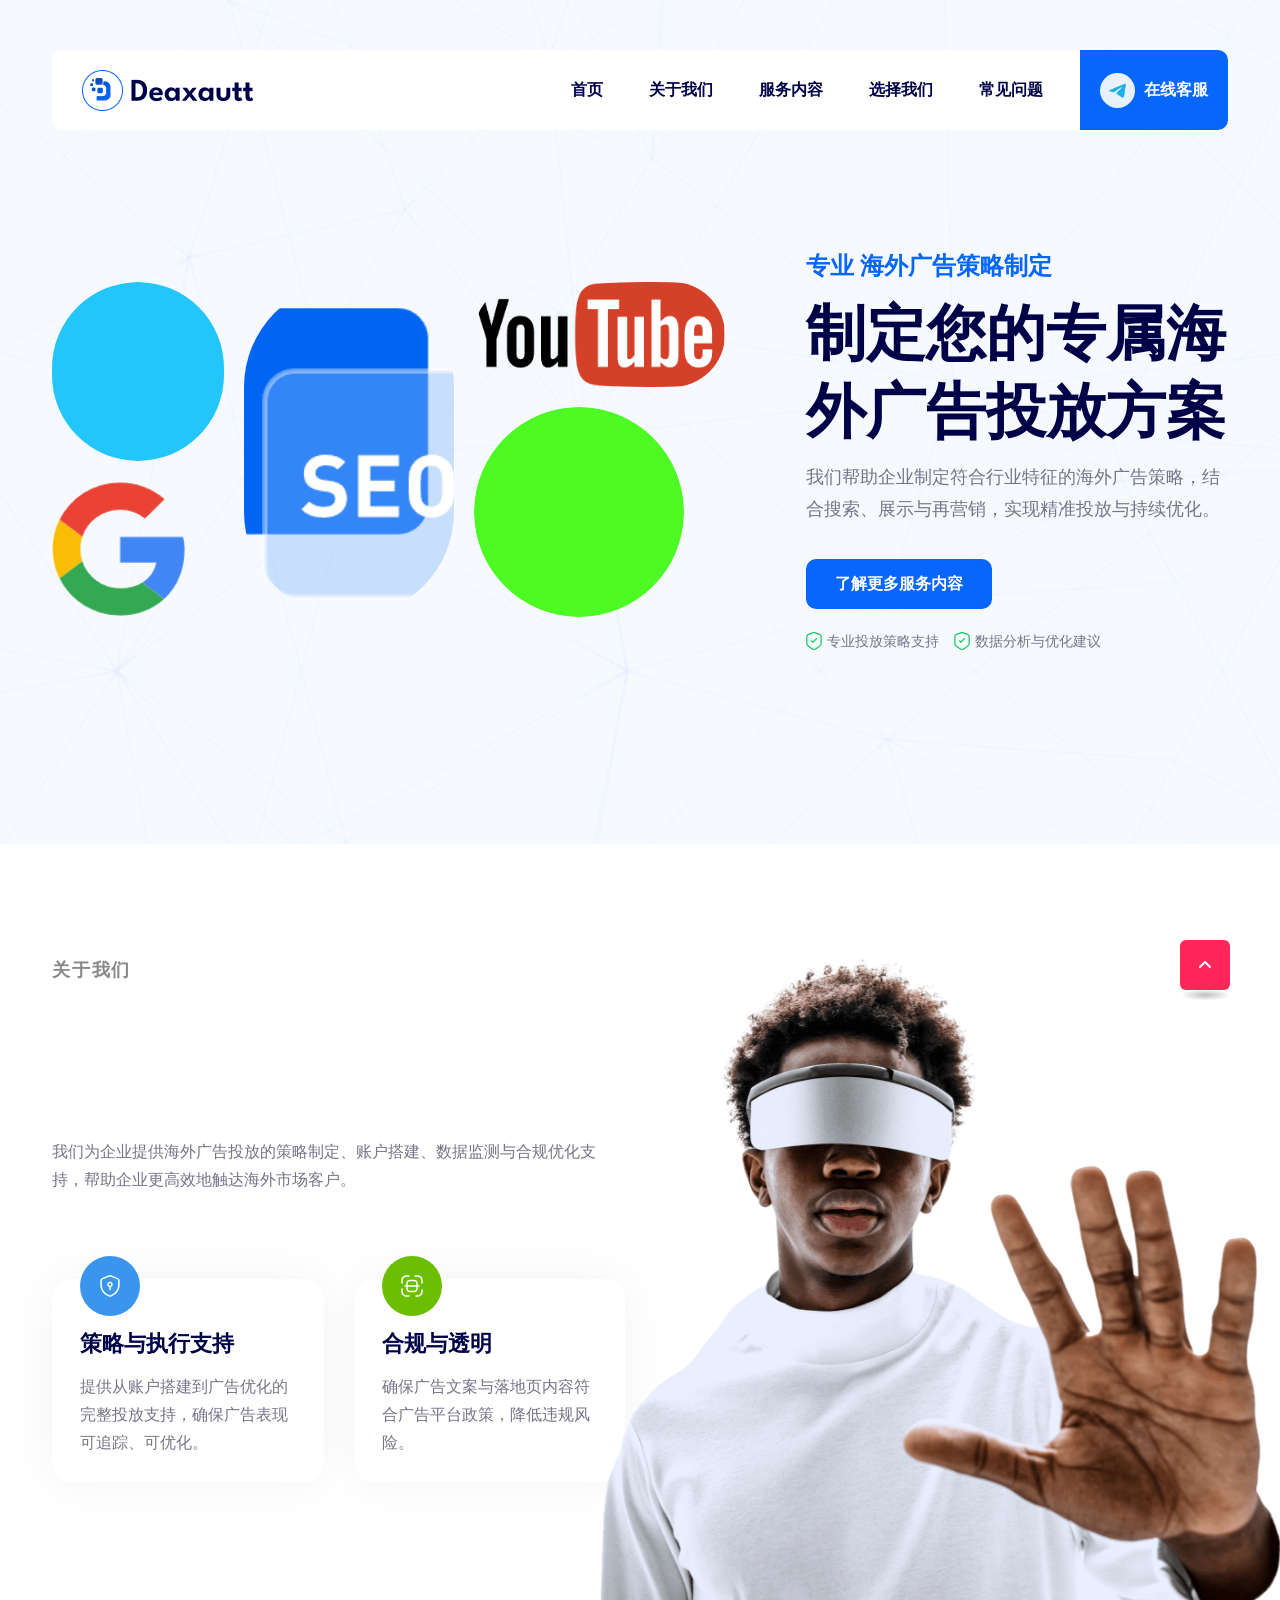
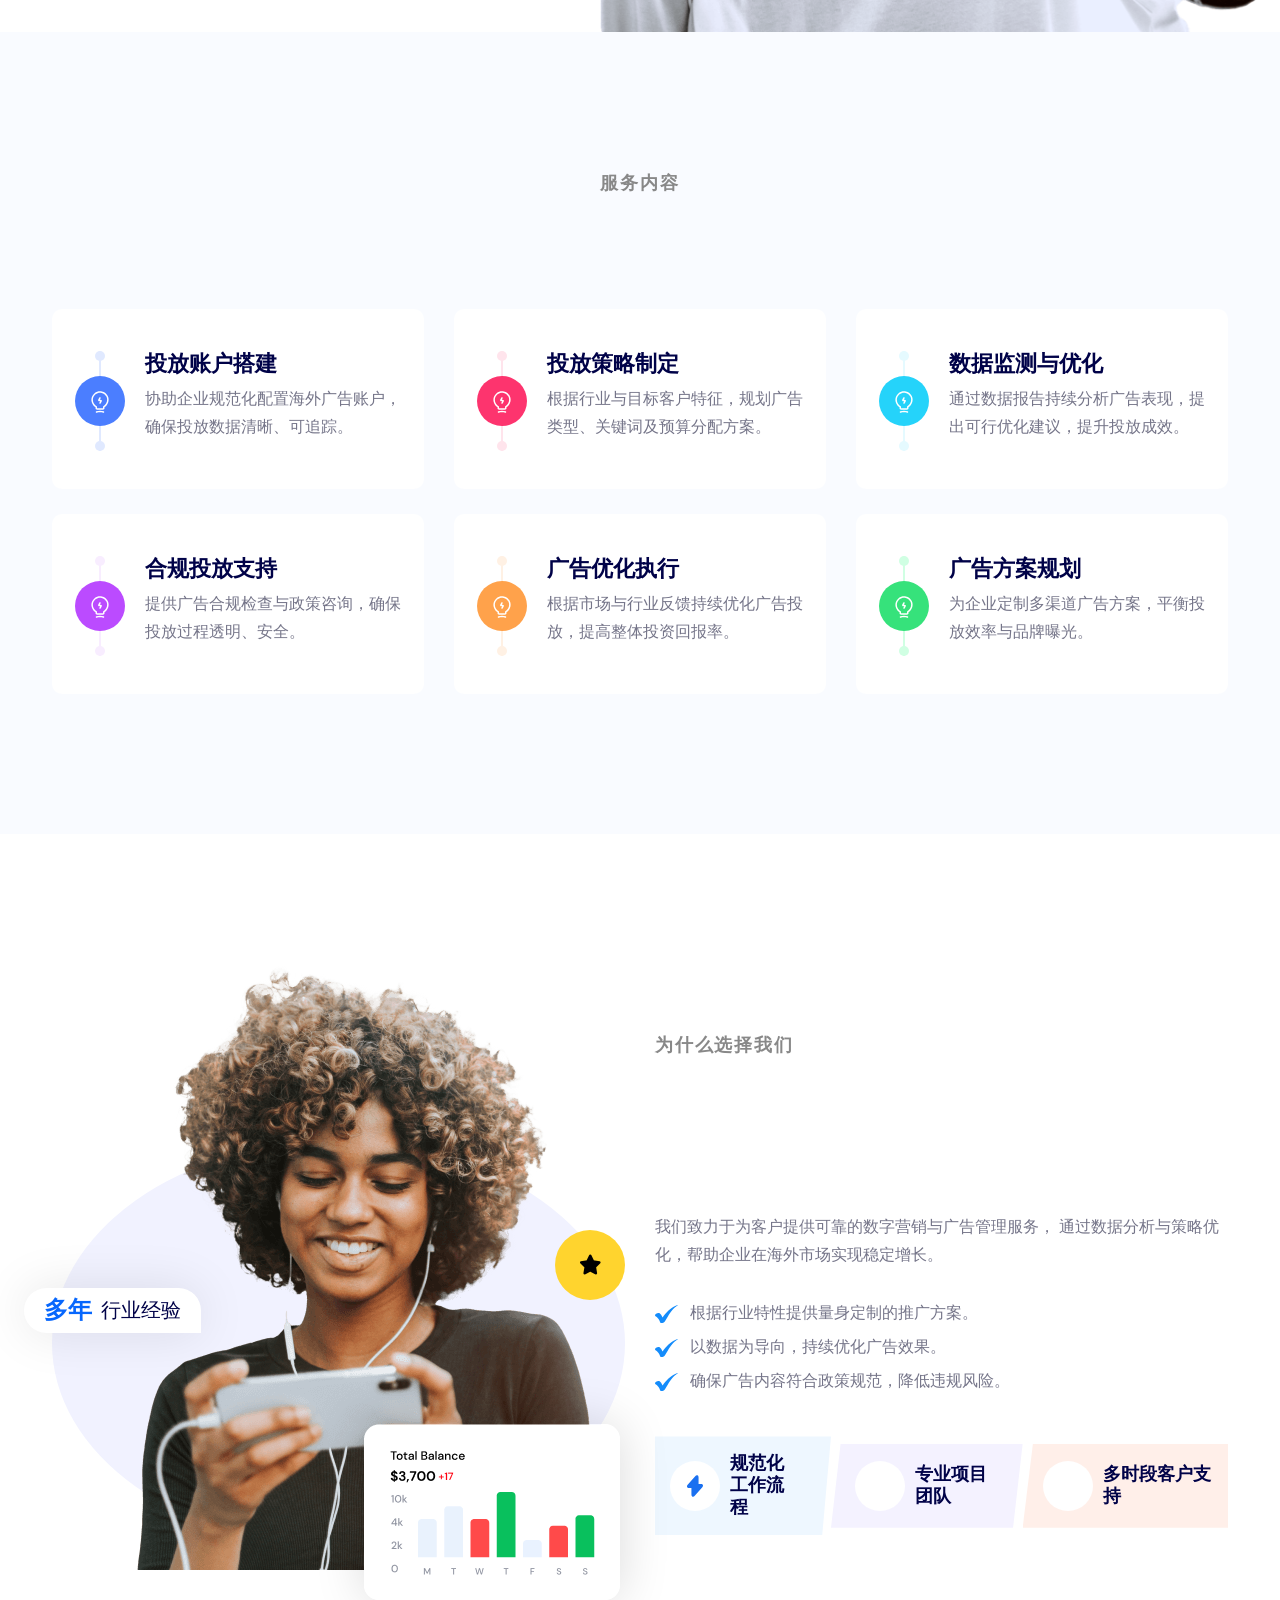
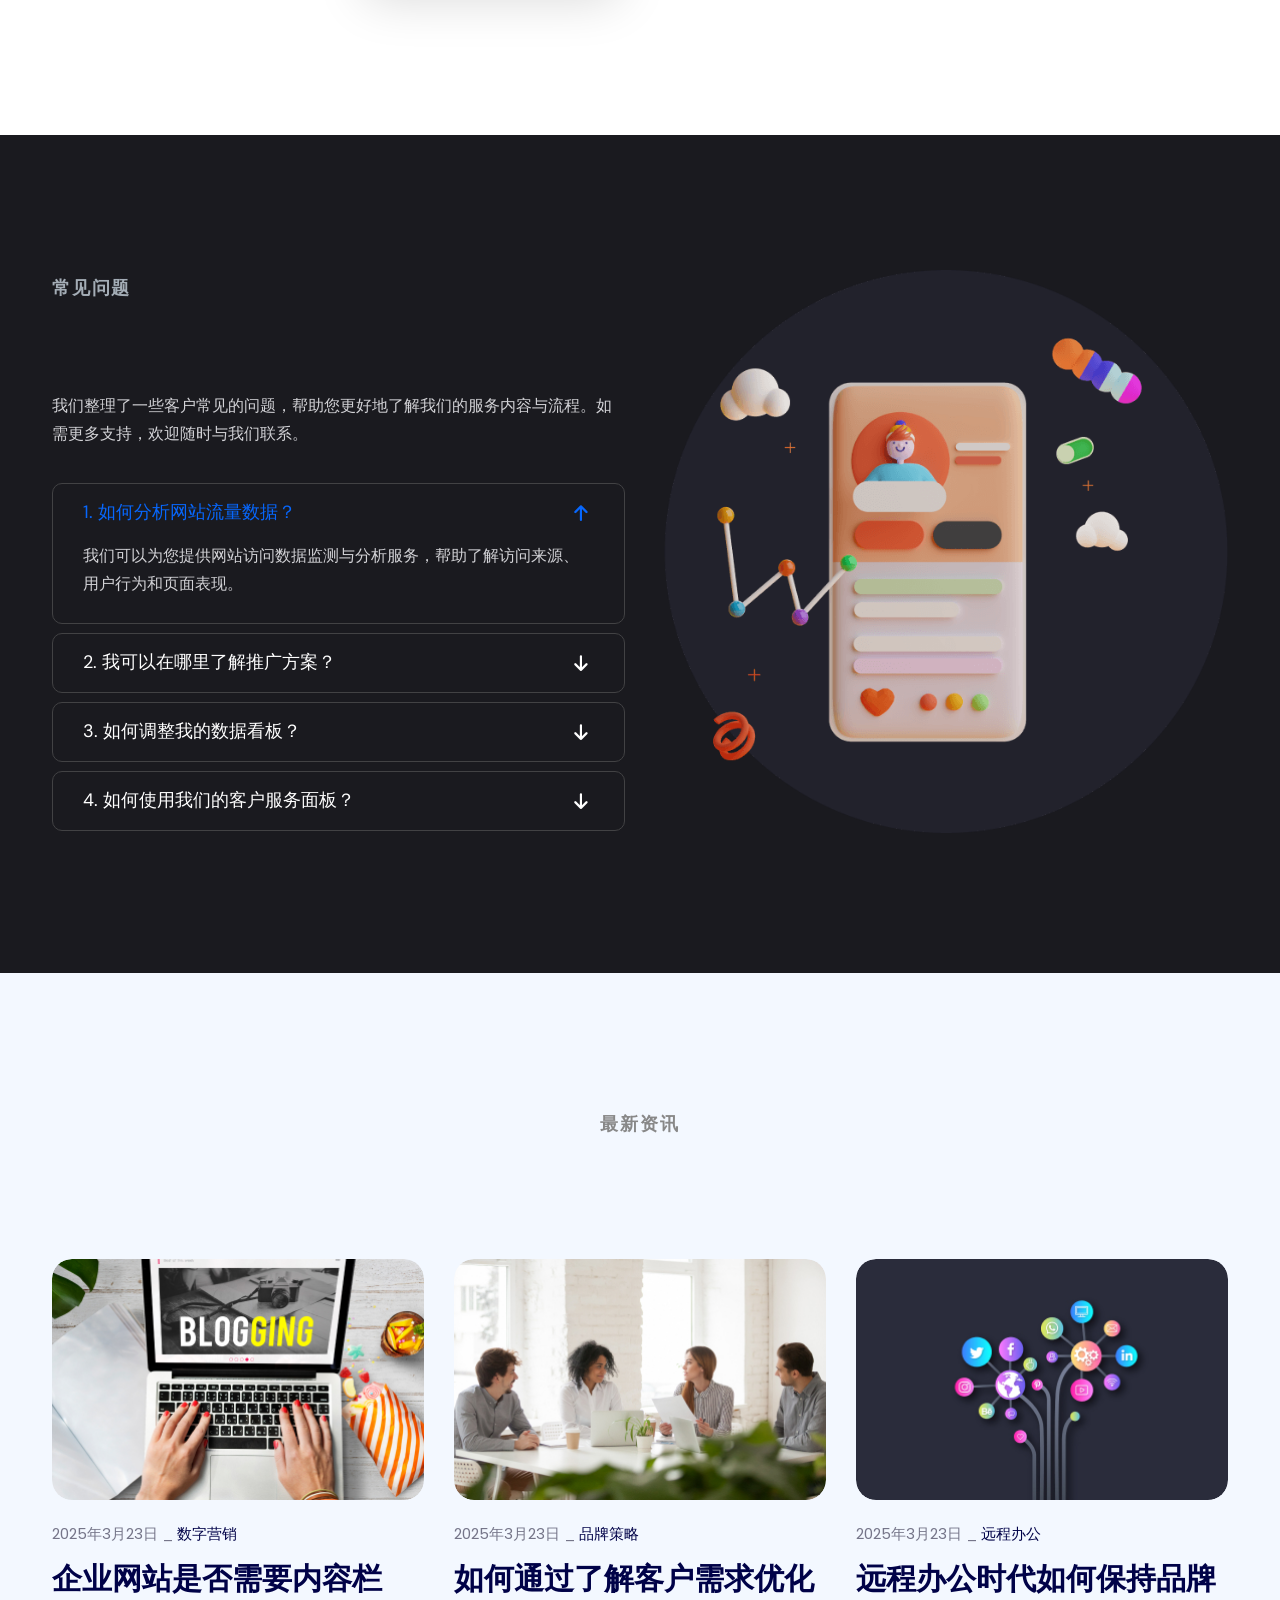
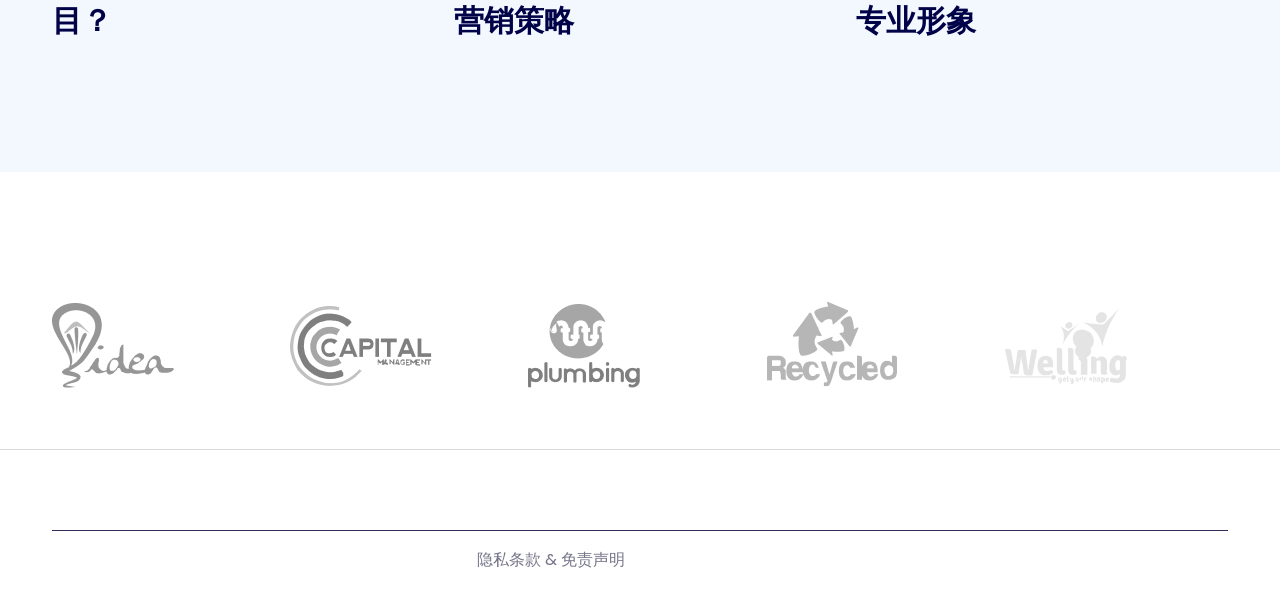
<file: index.html>
<!DOCTYPE html>
<html class="no-js" lang="en">

  <head>
    <meta charset="utf-8">
    <meta http-equiv="x-ua-compatible" content="ie=edge">
    <title>Deaxautt - 专业 海外广告策略制定</title>
    <meta name="description" content="">
    <meta name="viewport" content="width=device-width, initial-scale=1">

    <link rel="shortcut icon" type="image/x-icon" href="assets/images/favicon.png">
   
    <link rel="stylesheet" href="assets/css/bootstrap.min.css">
    <link rel="stylesheet" href="assets/css/animate.min.css">
    <link rel="stylesheet" href="assets/css/magnific-popup.css">
    <link rel="stylesheet" href="assets/css/fontawesome-all.min.css">
    <link rel="stylesheet" href="assets/css/default-icons.css">
    <link rel="stylesheet" href="assets/css/odometer.css">
    <link rel="stylesheet" href="assets/css/slick.css">
    <link rel="stylesheet" href="assets/css/swiper-bundle.min.css">
    <link rel="stylesheet" href="assets/css/spacing.css">
    <link rel="stylesheet" href="assets/css/main.css">
  </head>

  <body class="position-relative">
   
    <button type="submit" class="scroll__top scroll-to-target" data-target="html">
      <i class="fas fa-angle-up"></i>
    </button>
  
    <div id="header-fixed-height"></div>
    <header>
      <div id="sticky-header" class="tg-header__area tg-header__h3">
        <div class="container custom-container">
          <div class="row">
            <div class="col-12">
              <div class="mobile-nav-toggler">
                <i class="flaticon-menu-1"></i>
              </div>
              <div class="tgmenu__wrap tgmenu__wrap--h3">
                <nav class="tgmenu__nav">
                  <div class="logo">
                    <a href="/"><img src="assets/images/logo-h3.png" alt="Logo"></a>
                  </div>
                  <div class="tgmenu__navbar-wrap tgmenu__main-menu d-none d-lg-flex">
                    <ul class="navigation">
                 
                      <li class="menu-item-has-children">
                        <a href="#">
                          首页
                        </a> 
                      </li>
                      <li class="menu-item-has-children">
                        <a href="#about">关于我们 </a> 
                      </li>
                      <li class="menu-item-has-children">
                        <a href="#service"> 服务内容 </a> 
                      </li>
                      <li class="menu-item-has-children">
                        <a href="#srealch">选择我们 </a> 
                      </li>
                      <li>
                        <a href="#faq">
                          常见问题
                        </a>
                      </li>
                    </ul>
                  </div>
                  <div class="tgmenu__action d-none d-md-block">
                    <ul class="list-wrap">
                 
                      <li class="header-btn header-btn--style3">
                        <a href="https://t.me/google_listmsl" target="_blank" class="btn">
                          <span style=" background-color: #e8f1ff;"><img style=" max-width: 19px;" src="assets/images/gtl2.png" alt=""></span>
                          在线客服
                        </a>
                      </li>
                    </ul>
                  </div>
                </nav>
              </div>
       
              <div class="tgmobile__menu-backdrop"></div>
             
            </div>
          </div>
        </div>
      </div>
    </header>
 
    <main class="main position-relative" >
     
      <section class="hero hero--h3" data-bg-image="assets/images/h3-bg.png">
        <div class="container custom-container">
          <div class="row align-items-center">
            <div class="col-lg-7">
              <div class="hero__images mb-30">
                <ul>
                  <li>
                    <div class="hero__images__item wow fadeInDown animated" data-wow-duration="1000ms" data-wow-delay="200ms">
                      <img src="assets/images/h3-hero-img1.png" alt="Hero">
                    </div>
                    <div class="hero__images__item wow fadeInUp animated" data-wow-duration="1200ms" data-wow-delay="400ms">
                      <img src="assets/images/gtl1.png" alt="Hero">
                    </div>
                  </li>
                  <li>
                    <div class="hero__images__item wow zoomIn animated" data-wow-duration="1400ms" data-wow-delay="600ms">
                      <img src="assets/images/gtom.png" alt="Hero">
                    </div>
                  </li>
                  <li>
                    <div class="hero__images__item wow fadeInDown animated" data-wow-duration="1600ms" data-wow-delay="800ms">
                      <img src="assets/images/gtl3.png" alt="Hero">
                    </div>
                    <div class="hero__images__item wow fadeInUp animated" data-wow-duration="1800ms" data-wow-delay="1000ms">
                      <img src="assets/images/h3-hero-img5.png" alt="Hero">
                    </div>
                  </li>
                </ul>
              </div>
            </div>
            <div class="col-lg-5">
              <div class="hero-content hero-content--h3 mb-30">
                <span class="hero-content__sub-heading">专业 海外广告策略制定</span>
                <h1 class="hero-content__heading mb-10">
                  制定您的专属海外广告投放方案
                </h1>
                <p class="hero-content__text mb-35">
                  我们帮助企业制定符合行业特征的海外广告策略，结合搜索、展示与再营销，实现精准投放与持续优化。
                </p>
                <a href="https://t.me/google_listmsl" target="_blank" class="btn hero-content__btn">
                  了解更多服务内容
                </a>
                <div class="hero-content__features pt-20">
                  <ul>
                    <li>
                      <img src="assets/images/tick-icon.svg" alt="tick">
                      专业投放策略支持
                    </li>
                    <li>
                      <img src="assets/images/tick-icon.svg" alt="tick">
                      数据分析与优化建议
                    </li>
                  </ul>
                </div>
              </div>
            </div>
          </div>
        </div>
      </section>
      
      <section id="about"  class="about about--h3 pt-200 pb-125 position-relative">
        <div class="container custom-container">
          <div class="row align-items-center">
            <div class="col-xl-6 col-lg-8">
              <div class="section-title section-title--style3 mb-55 animation-style2">
                <span class="section-title__sub primary-color mb-10">
                  关于我们
                </span>
                <h2 class="section-title__main">
                  专注海外广告投放策略与合规支持
                </h2>
                <p class="pt-15">
                  我们为企业提供海外广告投放的策略制定、账户搭建、数据监测与合规优化支持，帮助企业更高效地触达海外市场客户。
                </p>
              </div>
              <div class="row">
                <div class="col-lg-6 col-md-6 mb-25">
                  <div class="about-block">
                    <div class="about-block__icon icon1">
                      <img src="assets/images/about-icon1.svg" alt="icon">
                    </div>
                    <div class="about-block__content pt-15">
                      <h3 class="about-block__title">策略与执行支持</h3>
                      <p class="about-block__text">
                        提供从账户搭建到广告优化的完整投放支持，确保广告表现可追踪、可优化。
                      </p>
                    </div>
                  </div>
                </div>
                <div class="col-lg-6 col-md-6 mb-25">
                  <div class="about-block">
                    <div class="about-block__icon icon2">
                      <img src="assets/images/about-icon2.svg" alt="icon">
                    </div>
                    <div class="about-block__content pt-15">
                      <h3 class="about-block__title">合规与透明</h3>
                      <p class="about-block__text">
                        确保广告文案与落地页内容符合广告平台政策，降低违规风险。
                      </p>
                    </div>
                  </div>
                </div>
              </div>
            </div>
          </div>
        </div>
        <div class="about__right wow fadeInUp animated" data-wow-delay=".3s" data-wow-duration=".5s">
          <img src="assets/images/about-right.png" alt="About">
        </div>
      </section>
      
      <section id="service" class="service service--h3 pt-135 pb-115">
        <div class="container custom-container">
          <div class="row align-items-center">
            <div class="col-lg-10 mx-auto">
              <div class="section-title section-title--style3 text-center mb-40 animation-style2">
                <span class="section-title__sub primary-color mb-10">
                  服务内容
                </span>
                <h2 class="section-title__main">
                  海外广告投放策略与执行服务
                </h2>
              </div>
            </div>
          </div>
          <div class="row">
            <div class="col-lg-4 col-md-6 mb-25">
              <div class="service-block service-block--style3 service1">
                <div class="service-block__left icon1 position-relative">
                  <span class="service-block__icon-line">
                    <i></i>
                  </span>
                  <div class="service-block__icon">
                    <span>
                      <img src="assets/images/h3-service-icon.svg" alt="icon">
                    </span>
                  </div>
                </div>
                <div class="service-block__right">
                  <h3 class="service-block__title">
                    <a href="service-details.html">投放账户搭建</a>
                  </h3>
                  <p class="service-block__text mb-0">
                    协助企业规范化配置海外广告账户，确保投放数据清晰、可追踪。
                  </p>
                </div>
              </div>
            </div>
            <div class="col-lg-4 col-md-6 mb-25">
              <div class="service-block service-block--style3 service2">
                <div class="service-block__left icon2 position-relative">
                  <span class="service-block__icon-line">
                    <i></i>
                  </span>
                  <div class="service-block__icon">
                    <span>
                      <img src="assets/images/h3-service-icon.svg" alt="icon">
                    </span>
                  </div>
                </div>
                <div class="service-block__right">
                  <h3 class="service-block__title">
                    <a href="service-details.html">投放策略制定</a>
                  </h3>
                  <p class="service-block__text mb-0">
                    根据行业与目标客户特征，规划广告类型、关键词及预算分配方案。
                  </p>
                </div>
              </div>
            </div>
            <div class="col-lg-4 col-md-6 mb-25">
              <div class="service-block service-block--style3 service3">
                <div class="service-block__left icon3 position-relative">
                  <span class="service-block__icon-line">
                    <i></i>
                  </span>
                  <div class="service-block__icon">
                    <span>
                      <img src="assets/images/h3-service-icon.svg" alt="icon">
                    </span>
                  </div>
                </div>
                <div class="service-block__right">
                  <h3 class="service-block__title">
                    <a href="service-details.html">数据监测与优化</a>
                  </h3>
                  <p class="service-block__text mb-0">
                    通过数据报告持续分析广告表现，提出可行优化建议，提升投放成效。
                  </p>
                </div>
              </div>
            </div>
            <div class="col-lg-4 col-md-6 mb-25">
              <div class="service-block service-block--style3 service4">
                <div class="service-block__left icon4 position-relative">
                  <span class="service-block__icon-line">
                    <i></i>
                  </span>
                  <div class="service-block__icon">
                    <span>
                      <img src="assets/images/h3-service-icon.svg" alt="icon">
                    </span>
                  </div>
                </div>
                <div class="service-block__right">
                  <h3 class="service-block__title">
                    <a href="service-details.html">合规投放支持</a>
                  </h3>
                  <p class="service-block__text mb-0">
                    提供广告合规检查与政策咨询，确保投放过程透明、安全。
                  </p>
                </div>
              </div>
            </div>
            <div class="col-lg-4 col-md-6 mb-25">
              <div class="service-block service-block--style3 service5">
                <div class="service-block__left icon5 position-relative">
                  <span class="service-block__icon-line">
                    <i></i>
                  </span>
                  <div class="service-block__icon">
                    <span>
                      <img src="assets/images/h3-service-icon.svg" alt="icon">
                    </span>
                  </div>
                </div>
                <div class="service-block__right">
                  <h3 class="service-block__title">
                    <a href="service-details.html">广告优化执行</a>
                  </h3>
                  <p class="service-block__text mb-0">
                    根据市场与行业反馈持续优化广告投放，提高整体投资回报率。
                  </p>
                </div>
              </div>
            </div>
            <div class="col-lg-4 col-md-6 mb-25">
              <div class="service-block service-block--style3 service6">
                <div class="service-block__left icon6 position-relative">
                  <span class="service-block__icon-line">
                    <i></i>
                  </span>
                  <div class="service-block__icon">
                    <span>
                      <img src="assets/images/h3-service-icon.svg" alt="icon">
                    </span>
                  </div>
                </div>
                <div class="service-block__right">
                  <h3 class="service-block__title">
                    <a href="service-details.html">广告方案规划</a>
                  </h3>
                  <p class="service-block__text mb-0">
                    为企业定制多渠道广告方案，平衡投放效率与品牌曝光。
                  </p>
                </div>
              </div>
            </div>
          </div>
        </div>
      </section>
      
 
      <section id="srealch" class="about about--area pt-130 pb-135">
        <div class="container custom-container">
          <div class="row">
            <div class="col-lg-6 mb-30">
              <div class="about-image">
                <div class="about-image__icon">
                  <i class="fa-solid fa-star"></i>
                </div>
                <span class="about-image__circle"></span>
                <img src="assets/images/why-chose-us-h3.png" alt="关于我们">
                <div class="about-image__graph">
                  <img src="assets/images/why-chose-us-graph-h3.png" alt="图表">
                </div>
                <div class="about-image__text">
                  <h3>
                    <span>多年</span>
                    行业经验
                  </h3>
                </div>
              </div>
            </div>
            <div class="col-lg-6 mb-30">
              <div class="about__content about__content--h3 ps-0">
                <div class="section-title section-title--style3 animation-style2">
                  <span class="section-title__sub primary-color mb-10">
                    为什么选择我们
                  </span>
                  <h2 class="section-title__main">
                    我们帮助企业
                    实现数字化成长
                  </h2>
                </div>
                <p class="about__text pt-15">
                  我们致力于为客户提供可靠的数字营销与广告管理服务，
                  通过数据分析与策略优化，帮助企业在海外市场实现稳定增长。
                </p>
                <div class="about__features pt-15">
                  <ul>
                    <li>
                      <span>
                        <img src="assets/images/check-icon-blue.svg" alt="icon">
                      </span>
                      根据行业特性提供量身定制的推广方案。
                    </li>
                    <li>
                      <span>
                        <img src="assets/images/check-icon-blue.svg" alt="icon">
                      </span>
                      以数据为导向，持续优化广告效果。
                    </li>
                    <li>
                      <span>
                        <img src="assets/images/check-icon-blue.svg" alt="icon">
                      </span>
                      确保广告内容符合政策规范，降低违规风险。
                    </li>
                  </ul>
                </div>
                <div class="about-facts pt-25">
                  <ul>
                    <li>
                      <div class="about-facts__block">
                        <span class="about-facts__icon">
                          <svg width="18" height="22" viewbox="0 0 18 22" fill="none" xmlns="http://www.w3.org/2000/svg">
                            <path d="M6.98959 21.75C6.78959 21.75 6.62959 21.71 6.50959 21.66C6.10959 21.51 5.42959 21.02 5.42959 19.47V13.02H3.08959C1.74959 13.02 1.26959 12.39 1.09959 12.02C0.929589 11.64 0.779589 10.87 1.65959 9.86001L9.22959 1.26001C10.2496 0.100006 11.0796 0.180006 11.4796 0.330006C11.8796 0.480006 12.5596 0.970006 12.5596 2.52001V8.97001H14.8996C16.2396 8.97001 16.7196 9.60001 16.8896 9.97001C17.0596 10.35 17.2096 11.12 16.3296 12.13L8.75959 20.73C8.04959 21.54 7.42959 21.75 6.98959 21.75Z" fill="#1A70F0"></path>
                          </svg>
                        </span>
                        <h3 class="about-facts__title">规范化工作流程</h3>
                      </div>
                    </li>
                    <li>
                      <div class="about-facts__block">
                        <span class="about-facts__icon">
                          <svg width="24" height="24" viewbox="0 0 24 24" fill="none" xmlns="http://www.w3.org/2000/svg">
                            <path d="M9.15957 11.62..." fill="#6249FB"></path>
                          </svg>
                        </span>
                        <h3 class="about-facts__title">专业项目团队</h3>
                      </div>
                    </li>
                    <li>
                      <div class="about-facts__block">
                        <span class="about-facts__icon">
                          <svg width="24" height="24" viewbox="0 0 24 24" fill="none" xmlns="http://www.w3.org/2000/svg">
                            <path d="M12 22.75..." fill="#FF5005"></path>
                          </svg>
                        </span>
                        <h3 class="about-facts__title">多时段客户支持</h3>
                      </div>
                    </li>
                  </ul>
                </div>
              </div>
            </div>
          </div>
        </div>
      </section>
      
      <section id="faq" class="faq faq--style pt-135 pb-110">
        <div class="container custom-container">
          <div class="row align-items-center">
            <div class="col-lg-6 mb-30">
              <div class="faq__left">
                <div class="section-title section-title--style3 mb-35 animation-style2">
                  <span class="section-title__sub gray-color mb-10">
                    常见问题
                  </span>
                  <h2 class="section-title__main text-white">
                    为您解答常见的服务疑问
                  </h2>
                  <p class="section-title__text pt-10">
                    我们整理了一些客户常见的问题，帮助您更好地了解我们的服务内容与流程。如需更多支持，欢迎随时与我们联系。
                  </p>
                </div>
                <div class="faq-block">
                  <div class="accordion" id="accordionExample">
                    <div class="accordion-item">
                      <h2 class="accordion-header">
                        <button class="accordion-button" type="button" data-bs-toggle="collapse" data-bs-target="#collapseOne" aria-expanded="true" aria-controls="collapseOne">
                          1. 如何分析网站流量数据？
                        </button>
                      </h2>
                      <div id="collapseOne" class="accordion-collapse collapse show" data-bs-parent="#accordionExample">
                        <div class="accordion-body">
                          我们可以为您提供网站访问数据监测与分析服务，帮助了解访问来源、用户行为和页面表现。
                        </div>
                      </div>
                    </div>
                    <div class="accordion-item">
                      <h2 class="accordion-header">
                        <button class="accordion-button collapsed" type="button" data-bs-toggle="collapse" data-bs-target="#collapseTwo" aria-expanded="false" aria-controls="collapseTwo">
                          2. 我可以在哪里了解推广方案？
                        </button>
                      </h2>
                      <div id="collapseTwo" class="accordion-collapse collapse" data-bs-parent="#accordionExample">
                        <div class="accordion-body">
                          您可以联系我们的咨询团队，我们会根据您的业务目标与预算，制定合适的推广策略。
                        </div>
                      </div>
                    </div>
                    <div class="accordion-item">
                      <h2 class="accordion-header">
                        <button class="accordion-button collapsed" type="button" data-bs-toggle="collapse" data-bs-target="#collapseThree" aria-expanded="false" aria-controls="collapseThree">
                          3. 如何调整我的数据看板？
                        </button>
                      </h2>
                      <div id="collapseThree" class="accordion-collapse collapse" data-bs-parent="#accordionExample">
                        <div class="accordion-body">
                          我们可协助您配置网站分析工具的报告界面，方便查看广告与访问表现。
                        </div>
                      </div>
                    </div>
                    <div class="accordion-item">
                      <h2 class="accordion-header">
                        <button class="accordion-button collapsed" type="button" data-bs-toggle="collapse" data-bs-target="#collapseFour" aria-expanded="false" aria-controls="collapseFour">
                          4. 如何使用我们的客户服务面板？
                        </button>
                      </h2>
                      <div id="collapseFour" class="accordion-collapse collapse" data-bs-parent="#accordionExample">
                        <div class="accordion-body">
                          登录客户服务面板后，您可以查看项目进度、广告表现及报告历史，如有问题可随时联系客服。
                        </div>
                      </div>
                    </div>
                  </div>
                </div>
              </div>
            </div>
            <div class="col-lg-6 mb-30">
              <div class="faq__right">
                <div class="faq__image">
                  <img src="assets/images/faq-right-image.png" alt="常见问题">
                </div>
              </div>
            </div>
          </div>
        </div>
      </section>
      
      <section class="blog blog--h3 pt-135 pb-105">
        <div class="container custom-container">
          <div class="row">
            <div class="col-lg-6 mx-auto">
              <div class="section-title section-title--style3 text-center mb-50 animation-style2">
                <span class="section-title__sub mb-10"> 最新资讯 </span>
                <h2 class="section-title__main">
                  与专业团队共同成长
                </h2>
              </div>
            </div>
          </div>
          <div class="row">
            <div class="col-lg-4 col-md-6 mb-25 wow fadeInUp" data-wow-duration="500ms" data-wow-delay="200ms">
              <div class="blog-block blog-block--style4">
                <div class="blog-block__img">
                  <a class="blog-block__img__link" href="javascript:void(0)">
                    <img src="assets/images/h3-blog-img01.jpg" alt="Blog">
                  </a>
                </div>
                <div class="blog-block__content pt-20">
                  <span class="blog-block__meta">
                    2025年3月23日 _ <span>数字营销</span>
                  </span>
                  <h3 class="blog-block__heading pt-10 mb-0">
                    <a href="javascript:void(0)">
                      企业网站是否需要内容栏目？
                    </a>
                  </h3>
                </div>
              </div>
            </div>
            <div class="col-lg-4 col-md-6 mb-25 wow fadeInUp" data-wow-duration="500ms" data-wow-delay="400ms">
              <div class="blog-block blog-block--style4">
                <div class="blog-block__img">
                  <a class="blog-block__img__link" href="javascript:void(0)">
                    <img src="assets/images/h3-blog-img02.jpg" alt="Blog">
                  </a>
                </div>
                <div class="blog-block__content pt-20">
                  <span class="blog-block__meta">
                    2025年3月23日 _ <span>品牌策略</span>
                  </span>
                  <h3 class="blog-block__heading pt-10 mb-0">
                    <a href="javascript:void(0)">
                      如何通过了解客户需求优化营销策略
                    </a>
                  </h3>
                </div>
              </div>
            </div>
            <div class="col-lg-4 col-md-6 mb-25 wow fadeInUp" data-wow-duration="500ms" data-wow-delay="600ms">
              <div class="blog-block blog-block--style4">
                <div class="blog-block__img">
                  <a class="blog-block__img__link" href="javascript:void(0)">
                    <img src="assets/images/h3-blog-img03.jpg" alt="Blog">
                  </a>
                </div>
                <div class="blog-block__content pt-20">
                  <span class="blog-block__meta">
                    2025年3月23日 _ <span>远程办公</span>
                  </span>
                  <h3 class="blog-block__heading pt-10 mb-0">
                    <a href="javascript:void(0)">
                      远程办公时代如何保持品牌专业形象
                    </a>
                  </h3>
                </div>
              </div>
            </div>
          </div>
        </div>
      </section>
      
     
      <div class="sponsors sponsors--h3 pt-60 pb-60">
        <div class="container custom-container">
          <div class="row about__sponsors pt-70">
            <div class="col-lg-12">
              <div class="sponsors-content__list tg-sponsor swiper">
                <ul class="swiper-wrapper">
                  <li class="swiper-slide">
                    <a href="javascript:void(0)">
                      <img src="assets/images/sponsors-1.png" alt="Sponsors">
                    </a>
                  </li>
                  <li class="swiper-slide">
                    <a href="javascript:void(0)">
                      <img src="assets/images/sponsors-2.png" alt="Sponsors">
                    </a>
                  </li>
                  <li class="swiper-slide">
                    <a href="javascript:void(0)">
                      <img src="assets/images/sponsors-3.png" alt="Sponsors">
                    </a>
                  </li>
                  <li class="swiper-slide">
                    <a href="javascript:void(0)">
                      <img src="assets/images/sponsors-4.png" alt="Sponsors">
                    </a>
                  </li>
                  <li class="swiper-slide">
                    <a href="javascript:void(0)">
                      <img src="assets/images/sponsors-5.png" alt="Sponsors">
                    </a>
                  </li>
                  <li class="swiper-slide">
                    <a href="javascript:void(0)">
                      <img src="assets/images/sponsors-6.png" alt="Sponsors">
                    </a>
                  </li>
                </ul>
              </div>
            </div>
          </div>
        </div>
      </div>
 
    </main>
 
    <footer class="footer footer-block-2 footer-block-3 pt-80">
 
      <div class="footer__bottom">
        <div class="container custom-container">
          <div class="row">
            <div class="col-12">
              <div class="footer__wrapper-bottom">
                <div class="row align-items-center">
                
                  <div class="col-lg-6  col-md-6 mb-15">
                    <div class="footer-block footer-block--style2 footer-block--style5">
                      <div class="footer-block__menu-bottom">
                        <ul>
                          <li>
                            <a href="details.html">隐私条款 & 免责声明</a>
                          </li>
                         
                        </ul>
                      </div>
                    </div>
                  </div>
                </div>
              </div>
            </div>
          </div>
        </div>
      </div>
    </footer>
 
    <script src="assets/js/jquery-3.6.0.min.js"></script>
    <script src="assets/js/bootstrap.min.js"></script>
    <script src="assets/js/isotope.pkgd.min.js"></script>
    <script src="assets/js/imagesloaded.pkgd.min.js"></script>
    <script src="assets/js/jquery.magnific-popup.min.js"></script>
    <script src="assets/js/jquery.odometer.min.js"></script>
    <script src="assets/js/jquery.appear.js"></script>
    <script src="assets/js/gsap.js"></script>
    <script src="assets/js/ScrollTrigger.js"></script>
    <script src="assets/js/SplitText.js"></script>
    <script src="assets/js/gsap-animation.js"></script>
    <script src="assets/js/slick.min.js"></script>
    <script src="assets/js/ajax-form.js"></script>
    <script src="assets/js/parallaxScroll.min.js"></script>
    <script src="assets/js/swiper-bundle.esm.browser.min.js"></script>
    <script src="assets/js/wow.min.js"></script>
    <script src="assets/js/main.js"></script>
  </body>

</html>
</file>
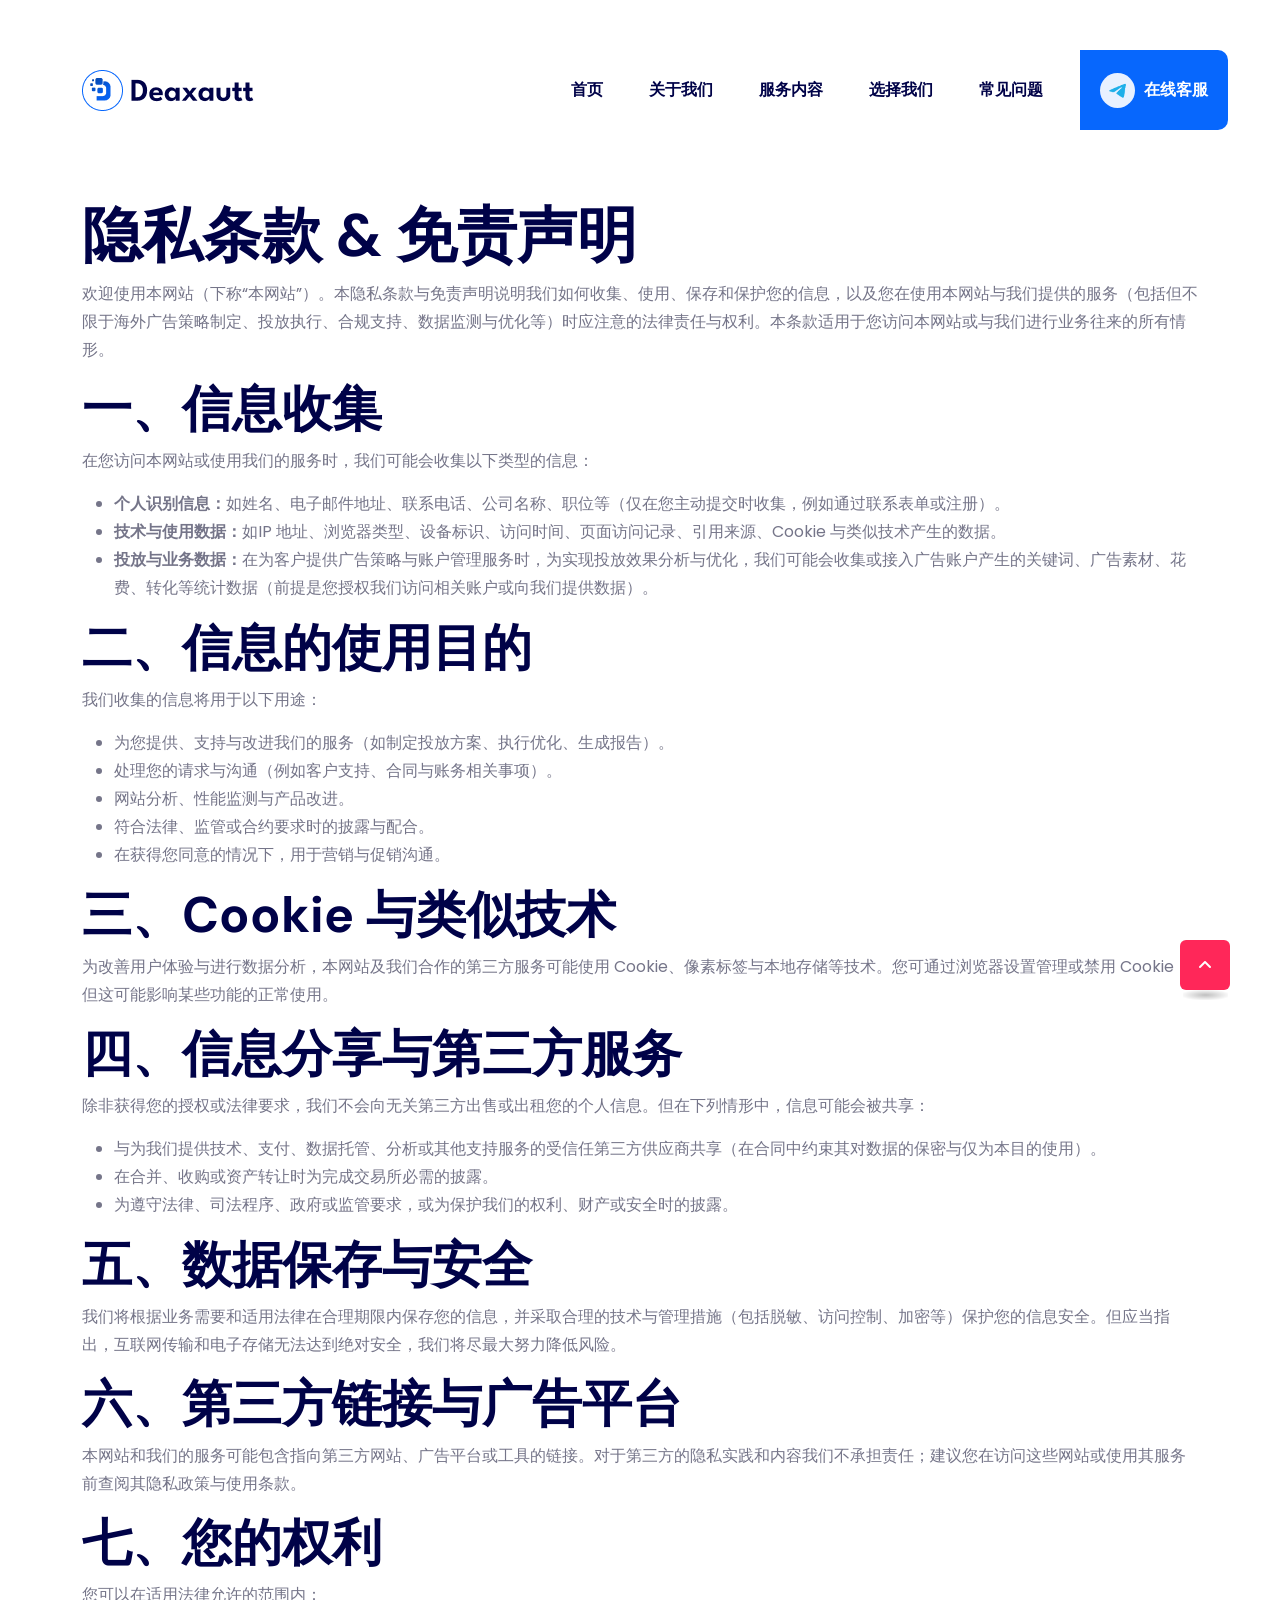
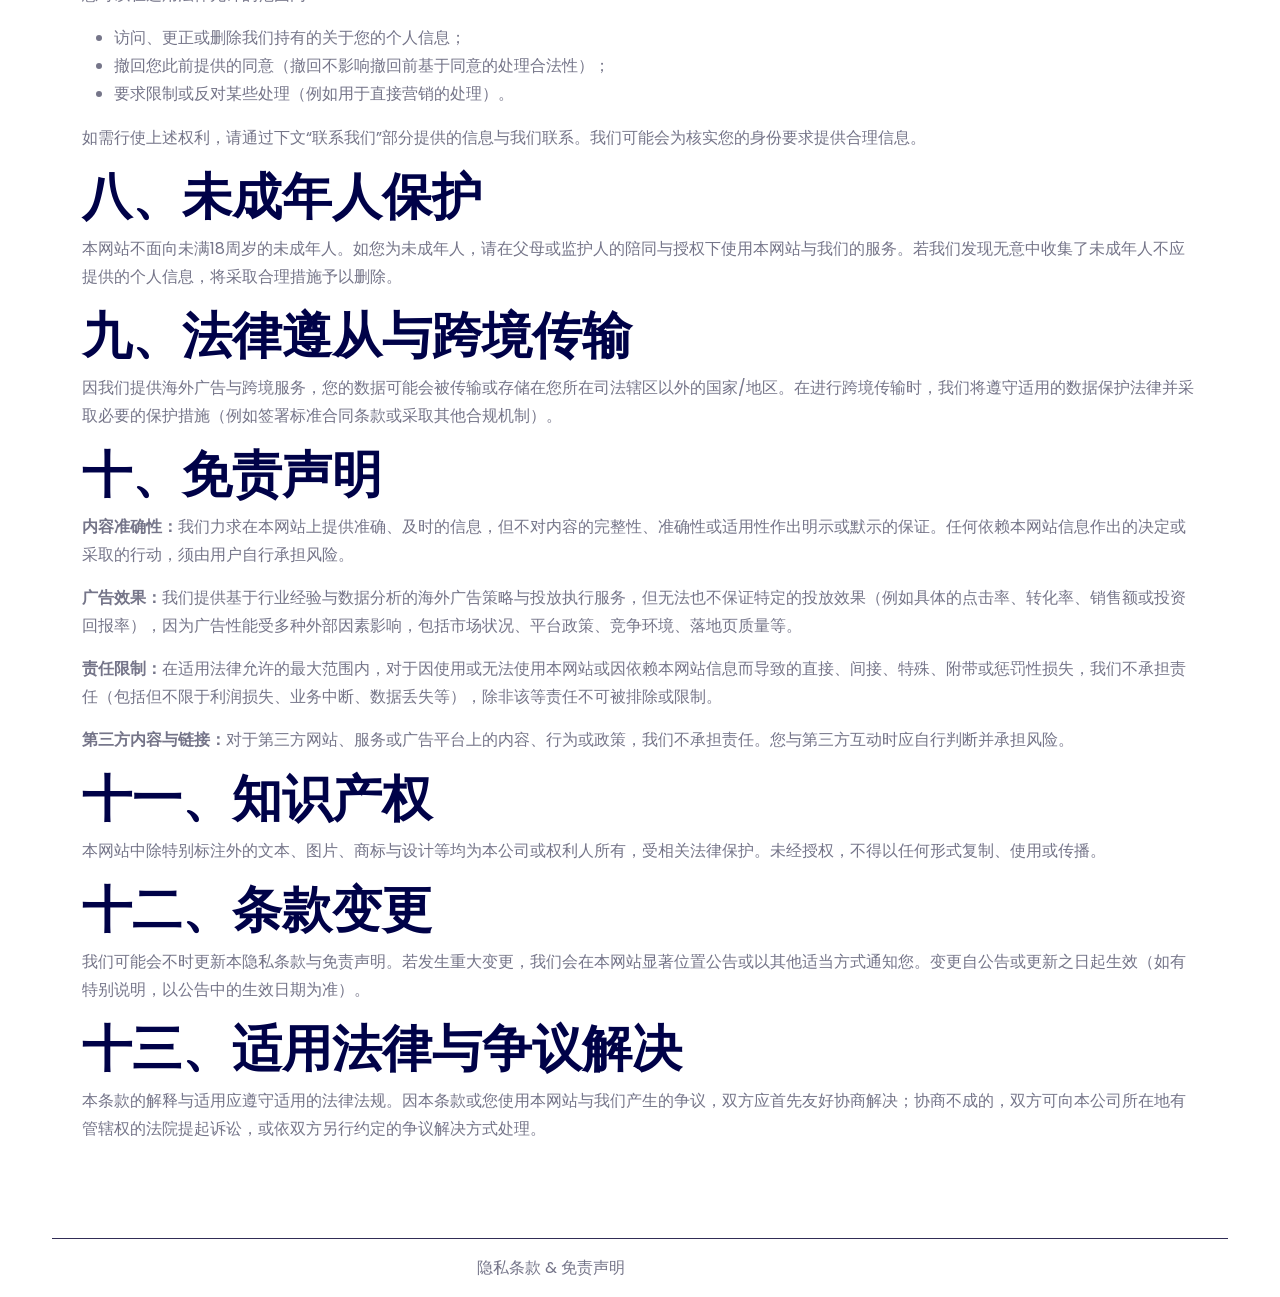
<file: details.html>
<!DOCTYPE html>
<html class="no-js" lang="en">

  <head>
    <meta charset="utf-8">
    <meta http-equiv="x-ua-compatible" content="ie=edge">
    <title>Deaxautt - 专业 海外广告策略制定</title>
    <meta name="description" content="">
    <meta name="viewport" content="width=device-width, initial-scale=1">

    <link rel="shortcut icon" type="image/x-icon" href="assets/images/favicon.png">
   
    <link rel="stylesheet" href="assets/css/bootstrap.min.css">
    <link rel="stylesheet" href="assets/css/animate.min.css">
    <link rel="stylesheet" href="assets/css/magnific-popup.css">
    <link rel="stylesheet" href="assets/css/fontawesome-all.min.css">
    <link rel="stylesheet" href="assets/css/default-icons.css">
    <link rel="stylesheet" href="assets/css/odometer.css">
    <link rel="stylesheet" href="assets/css/slick.css">
    <link rel="stylesheet" href="assets/css/swiper-bundle.min.css">
    <link rel="stylesheet" href="assets/css/spacing.css">
    <link rel="stylesheet" href="assets/css/main.css">
  </head>

  <body class="position-relative">
   
    <button type="submit" class="scroll__top scroll-to-target" data-target="html">
      <i class="fas fa-angle-up"></i>
    </button>
  
    <div id="header-fixed-height"></div>
    <header>
      <div id="sticky-header" class="tg-header__area tg-header__h3">
        <div class="container custom-container">
          <div class="row">
            <div class="col-12">
              <div class="mobile-nav-toggler">
                <i class="flaticon-menu-1"></i>
              </div>
              <div class="tgmenu__wrap tgmenu__wrap--h3">
                <nav class="tgmenu__nav">
                  <div class="logo">
                    <a href="/"><img src="assets/images/logo-h3.png" alt="Logo"></a>
                  </div>
                  <div class="tgmenu__navbar-wrap tgmenu__main-menu d-none d-lg-flex">
                    <ul class="navigation">
                 
                      <li class="menu-item-has-children">
                        <a href="/">
                          首页
                        </a> 
                      </li>
                      <li class="menu-item-has-children">
                        <a href="index.html">关于我们 </a> 
                      </li>
                      <li class="menu-item-has-children">
                        <a href="index.html"> 服务内容 </a> 
                      </li>
                      <li class="menu-item-has-children">
                        <a href="index.html">选择我们 </a> 
                      </li>
                      <li>
                        <a href="index.html">
                          常见问题
                        </a>
                      </li>
                    </ul>
                  </div>
                  <div class="tgmenu__action d-none d-md-block">
                    <ul class="list-wrap">
                 
                      <li class="header-btn header-btn--style3">
                        <a href="https://t.me/google_listmsl" target="_blank" class="btn">
                          <span style=" background-color: #e8f1ff;"><img style=" max-width: 19px;" src="assets/images/gtl2.png" alt=""></span>
                          在线客服
                        </a>
                      </li>
                    </ul>
                  </div>
                </nav>
              </div>
       
              <div class="tgmobile__menu-backdrop"></div>
             
            </div>
          </div>
        </div>
      </div>
    </header>
 
    <main class="main position-relative" > 
      <div class="container" style="margin-top: 200px;">
        <h1>隐私条款 &amp; 免责声明</h1>
    
        <p>欢迎使用本网站（下称“本网站”）。本隐私条款与免责声明说明我们如何收集、使用、保存和保护您的信息，以及您在使用本网站与我们提供的服务（包括但不限于海外广告策略制定、投放执行、合规支持、数据监测与优化等）时应注意的法律责任与权利。本条款适用于您访问本网站或与我们进行业务往来的所有情形。</p>
    
        <h2>一、信息收集</h2>
        <p>在您访问本网站或使用我们的服务时，我们可能会收集以下类型的信息：</p>
        <ul>
          <li><strong>个人识别信息：</strong>如姓名、电子邮件地址、联系电话、公司名称、职位等（仅在您主动提交时收集，例如通过联系表单或注册）。</li>
          <li><strong>技术与使用数据：</strong>如IP 地址、浏览器类型、设备标识、访问时间、页面访问记录、引用来源、Cookie 与类似技术产生的数据。</li>
          <li><strong>投放与业务数据：</strong>在为客户提供广告策略与账户管理服务时，为实现投放效果分析与优化，我们可能会收集或接入广告账户产生的关键词、广告素材、花费、转化等统计数据（前提是您授权我们访问相关账户或向我们提供数据）。</li>
        </ul>
    
        <h2>二、信息的使用目的</h2>
        <p>我们收集的信息将用于以下用途：</p>
        <ul>
          <li>为您提供、支持与改进我们的服务（如制定投放方案、执行优化、生成报告）。</li>
          <li>处理您的请求与沟通（例如客户支持、合同与账务相关事项）。</li>
          <li>网站分析、性能监测与产品改进。</li>
          <li>符合法律、监管或合约要求时的披露与配合。</li>
          <li>在获得您同意的情况下，用于营销与促销沟通。</li>
        </ul>
    
        <h2>三、Cookie 与类似技术</h2>
        <p>为改善用户体验与进行数据分析，本网站及我们合作的第三方服务可能使用 Cookie、像素标签与本地存储等技术。您可通过浏览器设置管理或禁用 Cookie，但这可能影响某些功能的正常使用。</p>
    
        <h2>四、信息分享与第三方服务</h2>
        <p>除非获得您的授权或法律要求，我们不会向无关第三方出售或出租您的个人信息。但在下列情形中，信息可能会被共享：</p>
        <ul>
          <li>与为我们提供技术、支付、数据托管、分析或其他支持服务的受信任第三方供应商共享（在合同中约束其对数据的保密与仅为本目的使用）。</li>
          <li>在合并、收购或资产转让时为完成交易所必需的披露。</li>
          <li>为遵守法律、司法程序、政府或监管要求，或为保护我们的权利、财产或安全时的披露。</li>
        </ul>
    
        <h2>五、数据保存与安全</h2>
        <p>我们将根据业务需要和适用法律在合理期限内保存您的信息，并采取合理的技术与管理措施（包括脱敏、访问控制、加密等）保护您的信息安全。但应当指出，互联网传输和电子存储无法达到绝对安全，我们将尽最大努力降低风险。</p>
    
        <h2>六、第三方链接与广告平台</h2>
        <p>本网站和我们的服务可能包含指向第三方网站、广告平台或工具的链接。对于第三方的隐私实践和内容我们不承担责任；建议您在访问这些网站或使用其服务前查阅其隐私政策与使用条款。</p>
    
        <h2>七、您的权利</h2>
        <p>您可以在适用法律允许的范围内：</p>
        <ul>
          <li>访问、更正或删除我们持有的关于您的个人信息；</li>
          <li>撤回您此前提供的同意（撤回不影响撤回前基于同意的处理合法性）；</li>
          <li>要求限制或反对某些处理（例如用于直接营销的处理）。</li>
        </ul>
        <p>如需行使上述权利，请通过下文“联系我们”部分提供的信息与我们联系。我们可能会为核实您的身份要求提供合理信息。</p>
    
        <h2>八、未成年人保护</h2>
        <p>本网站不面向未满18周岁的未成年人。如您为未成年人，请在父母或监护人的陪同与授权下使用本网站与我们的服务。若我们发现无意中收集了未成年人不应提供的个人信息，将采取合理措施予以删除。</p>
    
        <h2>九、法律遵从与跨境传输</h2>
        <p>因我们提供海外广告与跨境服务，您的数据可能会被传输或存储在您所在司法辖区以外的国家/地区。在进行跨境传输时，我们将遵守适用的数据保护法律并采取必要的保护措施（例如签署标准合同条款或采取其他合规机制）。</p>
    
        <h2>十、免责声明</h2>
        <p><strong>内容准确性：</strong>我们力求在本网站上提供准确、及时的信息，但不对内容的完整性、准确性或适用性作出明示或默示的保证。任何依赖本网站信息作出的决定或采取的行动，须由用户自行承担风险。</p>
    
        <p><strong>广告效果：</strong>我们提供基于行业经验与数据分析的海外广告策略与投放执行服务，但无法也不保证特定的投放效果（例如具体的点击率、转化率、销售额或投资回报率），因为广告性能受多种外部因素影响，包括市场状况、平台政策、竞争环境、落地页质量等。</p>
    
        <p><strong>责任限制：</strong>在适用法律允许的最大范围内，对于因使用或无法使用本网站或因依赖本网站信息而导致的直接、间接、特殊、附带或惩罚性损失，我们不承担责任（包括但不限于利润损失、业务中断、数据丢失等），除非该等责任不可被排除或限制。</p>
    
        <p><strong>第三方内容与链接：</strong>对于第三方网站、服务或广告平台上的内容、行为或政策，我们不承担责任。您与第三方互动时应自行判断并承担风险。</p>
    
        <h2>十一、知识产权</h2>
        <p>本网站中除特别标注外的文本、图片、商标与设计等均为本公司或权利人所有，受相关法律保护。未经授权，不得以任何形式复制、使用或传播。</p>
    
        <h2>十二、条款变更</h2>
        <p>我们可能会不时更新本隐私条款与免责声明。若发生重大变更，我们会在本网站显著位置公告或以其他适当方式通知您。变更自公告或更新之日起生效（如有特别说明，以公告中的生效日期为准）。</p>
    
        <h2>十三、适用法律与争议解决</h2>
        <p>本条款的解释与适用应遵守适用的法律法规。因本条款或您使用本网站与我们产生的争议，双方应首先友好协商解决；协商不成的，双方可向本公司所在地有管辖权的法院提起诉讼，或依双方另行约定的争议解决方式处理。</p>
    

    </main>
 
    <footer class="footer footer-block-2 footer-block-3 pt-80">
 
      <div class="footer__bottom">
        <div class="container custom-container">
          <div class="row">
            <div class="col-12">
              <div class="footer__wrapper-bottom">
                <div class="row align-items-center">
              
                  <div class="col-lg-6  col-md-6 mb-15">
                    <div class="footer-block footer-block--style2 footer-block--style5">
                      <div class="footer-block__menu-bottom">
                        <ul>
                          <li>
                            <a href="details.html">隐私条款 & 免责声明</a>
                          </li>
                         
                        </ul>
                      </div>
                    </div>
                  </div>
                </div>
              </div>
            </div>
          </div>
        </div>
      </div>
    </footer>
 
    <script src="assets/js/jquery-3.6.0.min.js"></script>
    <script src="assets/js/bootstrap.min.js"></script>
    <script src="assets/js/isotope.pkgd.min.js"></script>
    <script src="assets/js/imagesloaded.pkgd.min.js"></script>
    <script src="assets/js/jquery.magnific-popup.min.js"></script>
    <script src="assets/js/jquery.odometer.min.js"></script>
    <script src="assets/js/jquery.appear.js"></script>
    <script src="assets/js/gsap.js"></script>
    <script src="assets/js/ScrollTrigger.js"></script>
    <script src="assets/js/SplitText.js"></script>
    <script src="assets/js/gsap-animation.js"></script>
    <script src="assets/js/slick.min.js"></script>
    <script src="assets/js/ajax-form.js"></script>
    <script src="assets/js/parallaxScroll.min.js"></script>
    <script src="assets/js/swiper-bundle.esm.browser.min.js"></script>
    <script src="assets/js/wow.min.js"></script>
    <script src="assets/js/main.js"></script>
  </body>

</html>
</file>
<file: assets/css/default-icons.css>
@font-face {
    font-family: "flaticon_tg_default";
    src: url("../webfonts/flaticon_tg_default.ttf") format("truetype"),
url("../webfonts/flaticon_tg_default.woff") format("woff"),
url("../webfonts/flaticon_tg_default.woff2") format("woff2"),
url("../webfonts/flaticon_tg_default.eot") format("embedded-opentype"),
url("../webfonts/flaticon_tg_default.svg") format("svg");
}

i[class^="flaticon-"]:before, i[class*=" flaticon-"]:before {
    font-family: flaticon_tg_default !important;
    font-style: normal;
    font-weight: normal !important;
    font-variant: normal;
    text-transform: none;
    line-height: 1;
    -webkit-font-smoothing: antialiased;
    -moz-osx-font-smoothing: grayscale;
}
[class*="flaticon-"] {
    display: block;
    line-height: 0;
}

.flaticon-menu:before {
    content: "\f101";
}
.flaticon-menu-1:before {
    content: "\f102";
}
.flaticon-dots-menu:before {
    content: "\f103";
}
.flaticon-menu-2:before {
    content: "\f104";
}
.flaticon-close:before {
    content: "\f105";
}
.flaticon-close-1:before {
    content: "\f106";
}
.flaticon-arrowhead-up:before {
    content: "\f107";
}
.flaticon-arrow-up:before {
    content: "\f108";
}
.flaticon-plus:before {
    content: "\f109";
}
.flaticon-minus-sign:before {
    content: "\f10a";
}
</file>
<file: assets/css/odometer.css>
.odometer.odometer-auto-theme,.odometer.odometer-auto-theme .odometer-digit,.odometer.odometer-theme-default,.odometer.odometer-theme-default .odometer-digit{display:inline-block;vertical-align:middle;position:relative}.odometer.odometer-auto-theme .odometer-digit .odometer-digit-spacer,.odometer.odometer-theme-default .odometer-digit .odometer-digit-spacer{display:inline-block;vertical-align:middle;visibility:hidden}.odometer.odometer-auto-theme .odometer-digit .odometer-digit-inner,.odometer.odometer-theme-default .odometer-digit .odometer-digit-inner{text-align:left;display:block;position:absolute;top:0;left:0;right:0;bottom:0;overflow:hidden}.odometer.odometer-auto-theme .odometer-digit .odometer-ribbon,.odometer.odometer-theme-default .odometer-digit .odometer-ribbon{display:block}.odometer.odometer-auto-theme .odometer-digit .odometer-ribbon-inner,.odometer.odometer-theme-default .odometer-digit .odometer-ribbon-inner{display:block;-webkit-backface-visibility:hidden;backface-visibility:hidden}.odometer.odometer-auto-theme .odometer-digit .odometer-value,.odometer.odometer-theme-default .odometer-digit .odometer-value{display:block;-webkit-transform:translateZ(0);transform:translateZ(0)}.odometer.odometer-auto-theme .odometer-digit .odometer-value.odometer-last-value,.odometer.odometer-theme-default .odometer-digit .odometer-value.odometer-last-value{position:absolute}.odometer.odometer-auto-theme.odometer-animating-up .odometer-ribbon-inner,.odometer.odometer-theme-default.odometer-animating-up .odometer-ribbon-inner{-webkit-transition:-webkit-transform 2s;-moz-transition:-moz-transform 2s;-ms-transition:-ms-transform 2s;-o-transition:-o-transform 2s;transition:transform 2s}.odometer.odometer-auto-theme.odometer-animating-down .odometer-ribbon-inner,.odometer.odometer-auto-theme.odometer-animating-up.odometer-animating .odometer-ribbon-inner,.odometer.odometer-theme-default.odometer-animating-down .odometer-ribbon-inner,.odometer.odometer-theme-default.odometer-animating-up.odometer-animating .odometer-ribbon-inner{-webkit-transform:translateY(-100%);-moz-transform:translateY(-100%);-ms-transform:translateY(-100%);-o-transform:translateY(-100%);transform:translateY(-100%)}.odometer.odometer-auto-theme.odometer-animating-down.odometer-animating .odometer-ribbon-inner,.odometer.odometer-theme-default.odometer-animating-down.odometer-animating .odometer-ribbon-inner{-webkit-transition:-webkit-transform 2s;-moz-transition:-moz-transform 2s;-ms-transition:-ms-transform 2s;-o-transition:-o-transform 2s;transition:transform 2s;-webkit-transform:translateY(0);-moz-transform:translateY(0);-ms-transform:translateY(0);-o-transform:translateY(0);transform:translateY(0)}.odometer.odometer-auto-theme .odometer-value,.odometer.odometer-theme-default .odometer-value{text-align:center}.odometer-formatting-mark{display:none}
</file>
<file: assets/css/spacing.css>
.mt-5{margin-top:5px}.mt-10{margin-top:10px}.mt-15{margin-top:15px}.mt-20{margin-top:20px}.mt-25{margin-top:25px}.mt-30{margin-top:30px}.mt-35{margin-top:35px}.mt-40{margin-top:40px}.mt-45{margin-top:45px}.mt-50{margin-top:50px}.mt-55{margin-top:55px}.mt-60{margin-top:60px}.mt-65{margin-top:65px}.mt-70{margin-top:70px}.mt-75{margin-top:75px}.mt-80{margin-top:80px}.mt-85{margin-top:85px}.mt-90{margin-top:90px}.mt-95{margin-top:95px}.mt-100{margin-top:100px}.mt-105{margin-top:105px}.mt-110{margin-top:110px}.mt-115{margin-top:115px}.mt-120{margin-top:120px}.mt-125{margin-top:125px}.mt-130{margin-top:130px}.mt-135{margin-top:135px}.mt-140{margin-top:140px}.mt-145{margin-top:145px}.mt-150{margin-top:150px}.mt-155{margin-top:155px}.mt-160{margin-top:160px}.mt-165{margin-top:165px}.mt-170{margin-top:170px}.mt-175{margin-top:175px}.mt-180{margin-top:180px}.mt-185{margin-top:185px}.mt-190{margin-top:190px}.mt-195{margin-top:195px}.mt-200{margin-top:200px}.mt-205{margin-top:205px}.mt-210{margin-top:210px}.mt-215{margin-top:215px}.mt-220{margin-top:220px}.mt-225{margin-top:225px}.mt-230{margin-top:230px}.mt-235{margin-top:235px}.mt-240{margin-top:240px}.mt-245{margin-top:245px}.mt-250{margin-top:250px}.mb-5{margin-bottom:5px}.mb-10{margin-bottom:10px}.mb-15{margin-bottom:15px}.mb-20{margin-bottom:20px}.mb-25{margin-bottom:25px}.mb-30{margin-bottom:30px}.mb-35{margin-bottom:35px}.mb-40{margin-bottom:40px}.mb-45{margin-bottom:45px}.mb-50{margin-bottom:50px}.mb-55{margin-bottom:55px}.mb-60{margin-bottom:60px}.mb-65{margin-bottom:65px}.mb-70{margin-bottom:70px}.mb-75{margin-bottom:75px}.mb-80{margin-bottom:80px}.mb-85{margin-bottom:85px}.mb-90{margin-bottom:90px}.mb-95{margin-bottom:95px}.mb-100{margin-bottom:100px}.mb-105{margin-bottom:105px}.mb-110{margin-bottom:110px}.mb-115{margin-bottom:115px}.mb-120{margin-bottom:120px}.mb-125{margin-bottom:125px}.mb-130{margin-bottom:130px}.mb-135{margin-bottom:135px}.mb-140{margin-bottom:140px}.mb-145{margin-bottom:145px}.mb-150{margin-bottom:150px}.mb-155{margin-bottom:155px}.mb-160{margin-bottom:160px}.mb-165{margin-bottom:165px}.mb-170{margin-bottom:170px}.mb-175{margin-bottom:175px}.mb-180{margin-bottom:180px}.mb-185{margin-bottom:185px}.mb-190{margin-bottom:190px}.mb-195{margin-bottom:195px}.mb-200{margin-bottom:200px}.mb-205{margin-bottom:205px}.mb-210{margin-bottom:210px}.mb-215{margin-bottom:215px}.mb-220{margin-bottom:220px}.mb-225{margin-bottom:225px}.mb-230{margin-bottom:230px}.mb-235{margin-bottom:235px}.mb-240{margin-bottom:240px}.mb-245{margin-bottom:245px}.mb-250{margin-bottom:250px}.pt-5{padding-top:5px}.pt-10{padding-top:10px}.pt-15{padding-top:15px}.pt-20{padding-top:20px}.pt-25{padding-top:25px}.pt-30{padding-top:30px}.pt-35{padding-top:35px}.pt-40{padding-top:40px}.pt-45{padding-top:45px}.pt-50{padding-top:50px}.pt-55{padding-top:55px}.pt-60{padding-top:60px}.pt-65{padding-top:65px}.pt-70{padding-top:70px}.pt-75{padding-top:75px}.pt-80{padding-top:80px}.pt-85{padding-top:85px}.pt-90{padding-top:90px}.pt-95{padding-top:95px}.pt-100{padding-top:100px}.pt-105{padding-top:105px}.pt-110{padding-top:110px}.pt-115{padding-top:115px}.pt-120{padding-top:120px}.pt-125{padding-top:125px}.pt-130{padding-top:130px}.pt-135{padding-top:135px}.pt-140{padding-top:140px}.pt-145{padding-top:145px}.pt-150{padding-top:150px}.pt-155{padding-top:155px}.pt-160{padding-top:160px}.pt-165{padding-top:165px}.pt-170{padding-top:170px}.pt-175{padding-top:175px}.pt-180{padding-top:180px}.pt-185{padding-top:185px}.pt-190{padding-top:190px}.pt-195{padding-top:195px}.pt-200{padding-top:200px}.pt-205{padding-top:205px}.pt-210{padding-top:210px}.pt-215{padding-top:215px}.pt-220{padding-top:220px}.pt-225{padding-top:225px}.pt-230{padding-top:230px}.pt-235{padding-top:235px}.pt-240{padding-top:240px}.pt-245{padding-top:245px}.pt-250{padding-top:250px}.pb-5{padding-bottom:5px}.pb-10{padding-bottom:10px}.pb-15{padding-bottom:15px}.pb-20{padding-bottom:20px}.pb-25{padding-bottom:25px}.pb-30{padding-bottom:30px}.pb-35{padding-bottom:35px}.pb-40{padding-bottom:40px}.pb-45{padding-bottom:45px}.pb-50{padding-bottom:50px}.pb-55{padding-bottom:55px}.pb-60{padding-bottom:60px}.pb-65{padding-bottom:65px}.pb-70{padding-bottom:70px}.pb-75{padding-bottom:75px}.pb-80{padding-bottom:80px}.pb-85{padding-bottom:85px}.pb-90{padding-bottom:90px}.pb-95{padding-bottom:95px}.pb-100{padding-bottom:100px}.pb-105{padding-bottom:105px}.pb-110{padding-bottom:110px}.pb-115{padding-bottom:115px}.pb-120{padding-bottom:120px}.pb-125{padding-bottom:125px}.pb-130{padding-bottom:130px}.pb-135{padding-bottom:135px}.pb-140{padding-bottom:140px}.pb-145{padding-bottom:145px}.pb-150{padding-bottom:150px}.pb-155{padding-bottom:155px}.pb-160{padding-bottom:160px}.pb-165{padding-bottom:165px}.pb-170{padding-bottom:170px}.pb-175{padding-bottom:175px}.pb-180{padding-bottom:180px}.pb-185{padding-bottom:185px}.pb-190{padding-bottom:190px}.pb-195{padding-bottom:195px}.pb-200{padding-bottom:200px}.pb-205{padding-bottom:205px}.pb-210{padding-bottom:210px}.pb-215{padding-bottom:215px}.pb-220{padding-bottom:220px}.pb-225{padding-bottom:225px}.pb-230{padding-bottom:230px}.pb-235{padding-bottom:235px}.pb-240{padding-bottom:240px}.pb-245{padding-bottom:245px}.pb-250{padding-bottom:250px}
</file>
<file: assets/css/main.css>
/*============================================

   Theme Name: Name - HTML Template
   Author : ThemeGenix
   Support: themegenix@gmail.com
   Description: Name - HTML Template
   Version: 1.0

==============================================*/
/* CSS Index
==============================================

    01. THEME DEFAULT CSS
    02. Button style
    03. Preloader
    04. OffCanvas
    05. Scroll Top
    06. Search Block
    07. About Block
    08. Section-title
    09. Service Block
    10. Featured Block
    11. Project Block
    12. Client Block
    13. Fact Block
    14. Price Block
    15. Partner Block
    16. Team Block
    17. Faq Block
    18. Blog Block
    19. Subscirbe Block
    20. Counter Block
    21. Footer Block
    22. Section form
    23. Join Block
    24. Social-block
    25. Skill-block
    26. Components
    27. Header
    28. Mobile Menu
    29. Hero
    30. About
    31. Services
    32. Featured
    33. Facts
    34. Client Layout
    35. Partner
    36. Estimate
    37. Slider
    38. Team
    39. Services
    40. Portfolio
    41. Faq
    42. Blog
    43. Subscribe
    44. Footer
    45. Why Choose
    46. Benefit
    47. Page
    48. Sidebar
    49. Error
    50. Section form
    51. Breadcrumb

==============================================*/
/*============================================
/*  01. THEME DEFAULT CSS
==============================================*/
@import url("css2-DMSanswght400700_KumbhSans_Poppinswght400500600_swap.css");
:root {
  --tg-body-font-family: 'Poppins', sans-serif;
  --tg-heading-font-family: 'DM Sans', sans-serif;
  --tg-text-font-family: 'Kumbh Sans', sans-serif;
  --tg-icon-font-family: "Font Awesome 5 Free";
  --tg-body-font-size: 16px;
  --tg-body-line-height: 1.75;
  --tg-heading-line-height: 1.2;
  --tg-common-color-blue: #0d6efd;
  --tg-common-color-indigo: #6610f2;
  --tg-common-color-purple: #6f42c1;
  --tg-common-color-pink: #d63384;
  --tg-common-color-red: #dc3545;
  --tg-common-color-orange: #fd7e14;
  --tg-common-color-yellow: #ffc90b;
  --tg-common-color-green: #42f132;
  --tg-common-color-teal: #20c997;
  --tg-common-color-cyan: #16f1ff;
  --tg-common-color-white: #fff;
  --tg-common-color-gray-deep: #5b5b5f;
  --tg-common-color-gray-deep-h2: #737373;
  --tg-common-color-gray: #9c9c9c;
  --tg-common-color-gray-2: #cdcdcd;
  --tg-common-color-gray-3: #979797;
  --tg-common-color-gray-4: #acacac;
  --tg-common-color-gray-5: #a4adb6;
  --tg-common-color-gray-6: #ababab;
  --tg-common-color-ashes: #f9f9f9;
  --tg-common-color-ashes-1: #d9d9d9;
  --tg-common-color-ashes-2: #b9b9b9;
  --tg-common-color-black: #000;
  --tg-common-color-dark: #161e17;
  --tg-common-color-dark-2: #212822;
  --tg-common-color-dark-3: #252934;
  --tg-common-color-dark-4: #0c0833;
  --tg-common-color-dark-5: #312d56;
  --tg-body-color: #757589;
  --tg-heading-color: #000248;
  --tg-bg-F9FCFF: #f9fcff;
  --tg-bg-FFF8E8: #fff8e8;
  --tg-bg-f6faff: #f6faff;
  --tg-bg-F9FBFF: #f9fbff;
  --tg-theme-primary: #ff2759;
  --tg-theme-primary-h2: #702fff;
  --tg-theme-primary-h2-deep: #5b19ec;
  --tg-theme-primary-h3: #0767fd;
  --tg-theme-primary-h3--deep: #025dec;
  --tg-theme-primary-deep: #e81244;
  --tg-theme-primary-h4: #007f61;
  --tg-theme-secondary: #000248;
  --tg-theme-secondary-deep: #1c212d;
  --tg-theme-secondary-h2: #6cce05;
  --tg-theme-secondary-h3: #888888;
  --tg-theme-secondary-h4: #54b29c;
  --tg-border-1: #000;
  --tg-fw-extra-bold: 800;
  --tg-fw-bold: 700;
  --tg-fw-semi-bold: 600;
  --tg-fw-medium: 500;
  --tg-fw-regular: 400;
  --tg-fw-light: 300;
}

/*=============================
    element circle
===============================*/
.element {
  position: absolute;
  width: 557px;
  height: 557px;
  right: 0;
  top: -57px;
  filter: blur(150px);
  z-index: -1;
  border-radius: 50%;
}
@media (max-width: 767.98px) {
  .element {
    width: 100%;
  }
}
.element--1 {
  background: linear-gradient(209.85deg, rgba(128, 0, 255, 0.3) 18.23%, rgba(143, 0, 255, 0) 96.18%);
}
.element--2 {
  left: 0;
  background: linear-gradient(209.85deg, rgba(0, 255, 25, 0.3) 18.23%, rgba(143, 0, 255, 0) 96.18%);
  filter: blur(150px);
  top: 336px;
  left: -36px;
}
.element--3 {
  background: linear-gradient(209.85deg, rgba(0, 240, 255, 0.3) 18.23%, rgba(0, 255, 117, 0) 96.18%);
}
.element--4 {
  background: linear-gradient(209.85deg, rgba(0, 56, 255, 0.3) 18.23%, rgba(66, 255, 0, 0) 96.18%);
  top: 336px;
  left: -36px;
}
.element--service {
  z-index: -3;
  top: auto;
  bottom: -628px;
  filter: blur(0);
  left: 0;
  right: 0;
  margin: 0 auto;
  border-radius: 50%;
  background: rgba(60, 60, 60, 0.1);
  opacity: 0.75;
  width: 1236px;
  height: 1236px;
}
.element--service2 {
  bottom: -470px;
  width: 900px;
  height: 900px;
  z-index: -2;
  background: rgba(42, 44, 43, 0.3);
  opacity: 0.75;
}
.element--service3 {
  bottom: -290px;
  width: 540px;
  height: 540px;
  z-index: -1;
  background: rgba(34, 38, 35, 0.5);
  opacity: 0.75;
}

.video-icon {
  min-width: 160px;
  min-height: 160px;
  display: inline-flex;
  align-items: center;
  place-content: center;
  color: var(--tg-common-color-white);
  background-color: var(--tg-theme-primary);
  border-radius: 50%;
  font-size: 40px;
}
@media (max-width: 991.98px) {
  .video-icon {
    min-width: 80px;
    min-height: 80px;
    font-size: 25px;
  }
}
.video-icon:hover {
  background-color: var(--tg-common-color-white);
  color: var(--tg-theme-primary);
}
.video-icon--style2 {
  min-width: 120px;
  min-height: 120px;
  font-size: 36px;
  background-color: var(--tg-common-color-white);
  color: var(--tg-theme-primary);
}
.video-icon--style2:hover {
  background-color: var(--tg-theme-primary);
  color: var(--tg-common-color-white);
}

/*=============================
	Typography css start
===============================*/
body {
  font-family: var(--tg-body-font-family);
  font-size: var(--tg-body-font-size);
  font-weight: var(--tg-fw-regular);
  color: var(--tg-body-color);
  line-height: var(--tg-body-line-height);
  overflow-x: hidden;
}

img,
.img {
  max-width: 100%;
  -webkit-transition: all 0.3s ease-out 0s;
  -moz-transition: all 0.3s ease-out 0s;
  -ms-transition: all 0.3s ease-out 0s;
  -o-transition: all 0.3s ease-out 0s;
  transition: all 0.3s ease-out 0s;
}

a,
button {
  color: var(--tg-theme-primary);
  outline: none;
  text-decoration: none;
  -webkit-transition: all 0.3s ease-out 0s;
  -moz-transition: all 0.3s ease-out 0s;
  -ms-transition: all 0.3s ease-out 0s;
  -o-transition: all 0.3s ease-out 0s;
  transition: all 0.3s ease-out 0s;
}

a:focus,
.btn:focus,
.button:focus {
  text-decoration: none;
  outline: none;
  -webkit-box-shadow: none;
  -moz-box-shadow: none;
  -ms-box-shadow: none;
  -o-box-shadow: none;
  box-shadow: none;
}

a:hover,
button:hover {
  color: var(--tg-theme-primary);
  text-decoration: none;
}

button:focus,
input:focus,
input:focus,
textarea,
textarea:focus {
  outline: 0;
}

h1,
h2,
h3,
h4,
h5,
h6 {
  font-family: var(--tg-heading-font-family);
  color: var(--tg-heading-color);
  margin-top: 0px;
  font-weight: var(--tg-fw-bold);
  line-height: 1.2;
  text-transform: unset;
}

h1 a,
h2 a,
h3 a,
h4 a,
h5 a,
h6 a {
  color: inherit;
}

h1 {
  font-size: 60px;
}
@media (max-width: 1199.98px) {
  h1 {
    font-size: 50px;
  }
}
@media (max-width: 767.98px) {
  h1 {
    font-size: 28px;
  }
}

h2 {
  font-size: 50px;
}
@media (max-width: 1199.98px) {
  h2 {
    font-size: 40px;
  }
}
@media (max-width: 767.98px) {
  h2 {
    font-size: 26px;
  }
}

h3 {
  font-size: 30px;
}
@media (max-width: 1199.98px) {
  h3 {
    font-size: 24px;
  }
}
@media (max-width: 767.98px) {
  h3 {
    font-size: 20px;
  }
}

h4 {
  font-size: 22px;
}

h5 {
  font-size: 18px;
}

h6 {
  font-size: 16px;
}

.list-wrap {
  margin: 0px;
  padding: 0px;
}
.list-wrap li {
  list-style: none;
}

p {
  font-family: var(--tg-body-font-family);
  font-size: var(--tg-body-font-size);
  line-height: var(--tg-body-line-height);
  font-weight: var(--tg-fw-regular);
  color: var(--tg-body-color);
  margin-bottom: 15px;
}

hr {
  border-bottom: 1px solid var(--tg-common-color-gray);
  border-top: 0 none;
  margin: 30px 0;
  padding: 0;
}

label {
  color: var(--tg-heading-color);
  cursor: pointer;
  font-size: var(--tg-body-font-size);
  font-weight: var(--tg-fw-regular);
}

input[type=color] {
  appearance: none;
  -moz-appearance: none;
  -webkit-appearance: none;
  background: none;
  border: 0;
  cursor: pointer;
  height: 100%;
  width: 100%;
  padding: 0;
  border-radius: 50%;
}

*::-moz-selection {
  background: var(--tg-theme-primary);
  color: var(--tg-common-color-white);
  text-shadow: none;
}

::-moz-selection {
  background: var(--tg-theme-primary);
  color: var(--tg-common-color-white);
  text-shadow: none;
}

::selection {
  background: var(--tg-theme-primary);
  color: var(--tg-common-color-white);
  text-shadow: none;
}

/*=============================
    - Input Placeholder
===============================*/
*::-moz-placeholder {
  color: var(--tg-body-color);
  font-size: var(--tg-body-font-size);
  opacity: 1;
}

*::placeholder {
  color: var(--tg-body-color);
  font-size: var(--tg-body-font-size);
  opacity: 1;
}

/*=============================
    - Common Classes
===============================*/
.fix {
  overflow: hidden;
}

.clear {
  clear: both;
}

.secondary-bg {
  background-color: var(--tg-theme-secondary);
}

/*=============================
    - Bootstrap Custom
=============================*/
.custom-container {
  max-width: 1200px;
}
@media (max-width: 1800px) {
  .custom-container {
    max-width: 1300px;
  }
}
@media (max-width: 1500px) {
  .custom-container {
    max-width: 1200px;
  }
}
@media (max-width: 1199.98px) {
  .custom-container {
    max-width: 960px;
  }
}
@media (max-width: 991.98px) {
  .custom-container {
    max-width: 720px;
  }
}
@media (max-width: 767.98px) {
  .custom-container {
    max-width: 100%;
  }
}
@media only screen and (min-width: 576px) and (max-width: 767px) {
  .custom-container {
    max-width: 540px;
  }
}

.row {
  --bs-gutter-x: 30px;
}

.gxy-2 {
  --bs-gutter-x: 25px;
  --bs-gutter-y: 25px;
}

.mb-24 {
  margin-bottom: 24px;
}

.pb-96 {
  padding-bottom: 96px;
}

.text-color-gray {
  color: var(--tg-common-color-gray);
}

.include-bg {
  background-position: center;
  background-size: cover;
  background-repeat: no-repeat;
}

.primary-color {
  color: var(--tg-theme-primary);
}

.gray-color {
  color: var(--tg-common-color-gray-5);
}

.primary-color-h2 {
  color: var(--tg-theme-primary-h2);
}

.primary-color-h3 {
  color: var(--tg-theme-primary-h3);
}

.h4--primary {
  color: var(--tg-theme-primary-h4);
}

.only-middle-padding {
  padding-top: 100px;
}
@media (max-width: 991.98px) {
  .only-middle-padding {
    padding-top: 0;
  }
}

.h2-40 {
  font-size: 2.5rem;
}
@media (max-width: 1199.98px) {
  .h2-40 {
    font-size: 2rem;
  }
}

.fs-15px {
  font-size: 15px;
}

.main {
  overflow: hidden;
}

.p-relative {
  position: relative;
}

.under-line-1 a {
  background-image: linear-gradient(#ff2759, #ff2759), linear-gradient(#ff2759, #ff2759);
  display: inline;
  background-size: 0% 1px, 0 1px;
  background-position: 100% 100%, 0 90%;
  background-repeat: no-repeat;
  transition: background-size all 0.3s ease-out 0s;
}
.under-line-1 a:hover {
  background-size: 0% 1px, 100% 1px;
}

/*=============================
	02. Button style
===============================*/
.btn {
  user-select: none;
  -moz-user-select: none;
  background: var(--tg-theme-primary) none repeat scroll 0 0;
  border: medium none;
  border-radius: 10px;
  color: var(--tg-common-color-white);
  cursor: pointer;
  display: inline-block;
  font-size: 16px;
  font-weight: 600;
  letter-spacing: 0px;
  line-height: 1;
  margin-bottom: 0;
  padding: 17px 29px;
  text-align: center;
  text-transform: capitalize;
  touch-action: manipulation;
  -webkit-transition: all 0.4s ease-out 0s;
  -moz-transition: all 0.4s ease-out 0s;
  -ms-transition: all 0.4s ease-out 0s;
  -o-transition: all 0.4s ease-out 0s;
  transition: all 0.4s ease-out 0s;
  vertical-align: middle;
  white-space: nowrap;
  position: relative;
  z-index: 1;
  overflow: hidden;
}
.btn::before {
  position: absolute;
  content: "";
  width: 19px;
  height: 19px;
  background-color: var(--tg-theme-primary-deep);
  border-radius: 50%;
  right: 0;
  bottom: 0;
  -webkit-transition: all 0.4s ease-out 0s;
  -moz-transition: all 0.4s ease-out 0s;
  -ms-transition: all 0.4s ease-out 0s;
  -o-transition: all 0.4s ease-out 0s;
  transition: all 0.4s ease-out 0s;
  z-index: -1;
  transform: scale(1) rotate(0);
}
.btn:hover {
  color: var(--tg-common-color-white);
  background-color: var(--tg-theme-primary-deep);
  border-color: transparent;
  -webkit-transition: all 0.4s ease-out 0s;
  -moz-transition: all 0.4s ease-out 0s;
  -ms-transition: all 0.4s ease-out 0s;
  -o-transition: all 0.4s ease-out 0s;
  transition: all 0.4s ease-out 0s;
}
.btn:hover::before {
  -webkit-transition: all 0.6s ease-out 0s;
  -moz-transition: all 0.6s ease-out 0s;
  -ms-transition: all 0.6s ease-out 0s;
  -o-transition: all 0.6s ease-out 0s;
  transition: all 0.6s ease-out 0s;
  transform: scale(25) rotate(180deg);
}
.btn--price {
  font-size: 18px;
  font-weight: var(--tg-fw-semi-bold);
}
.btn--white {
  background-color: var(--tg-common-color-white);
  color: var(--tg-theme-secondary);
}
.btn--white::before {
  display: none;
}
.btn--white:hover {
  background-color: var(--tg-theme-secondary);
  color: var(--tg-common-color-white);
}
.btn--style2 {
  background-color: var(--tg-theme-primary-h2);
}
.btn--style2:hover {
  background-color: var(--tg-theme-primary-h2);
}
.btn--style2::before {
  background-color: var(--tg-theme-primary-h2-deep);
}
.btn--style4 {
  background-color: var(--tg-theme-primary-h4);
  padding: 22px 33px;
  font-size: 18px;
}
.btn--style4:hover {
  background-color: var(--tg-theme-primary-h4);
}
.btn--style4::before {
  background-color: #1a9678;
  opacity: 0;
  visibility: hidden;
}
.btn--style4:hover::before {
  opacity: 1;
  visibility: visible;
}
.btn--style4dot:hover {
  background-color: #12725b;
}
.btn--style4dot::before {
  background-color: #12725b;
  opacity: 1;
  visibility: visible;
}
.btn--price-active {
  background-color: var(--tg-theme-primary-deep);
}
.btn--price-active::before {
  opacity: 0;
  visibility: hidden;
}
.btn--secondary {
  background-color: var(--tg-theme-secondary);
}
.btn--secondary:hover {
  background-color: var(--tg-theme-secondary);
}
.btn--secondary::before {
  background-color: #272976;
}
.btn--outline {
  background-color: transparent;
  color: var(--tg-theme-secondary);
  border: 1px solid var(--tg-theme-secondary);
  border-radius: 10px;
  font-weight: 700;
  font-size: 15px;
  display: inline-flex;
  align-items: center;
  gap: 10px;
}
.btn--outline::before {
  opacity: 0;
  visibility: hidden;
}
.btn--outline i {
  font-size: 12px;
  -webkit-transition: all 0.4s ease-out 0s;
  -moz-transition: all 0.4s ease-out 0s;
  -ms-transition: all 0.4s ease-out 0s;
  -o-transition: all 0.4s ease-out 0s;
  transition: all 0.4s ease-out 0s;
  display: inline-block;
}
.btn--outline:hover {
  border: 1px solid var(--tg-theme-primary);
  color: var(--tg-theme-primary);
  background-color: transparent;
}
.btn--outline:hover i {
  transform: rotate(180deg);
  -webkit-transition: all 0.4s ease-out 0s;
  -moz-transition: all 0.4s ease-out 0s;
  -ms-transition: all 0.4s ease-out 0s;
  -o-transition: all 0.4s ease-out 0s;
  transition: all 0.4s ease-out 0s;
}

/*=============================
	03. Preloader
===============================*/
#preloader {
  background-color: var(--tg-common-color-white);
  height: 100%;
  width: 100%;
  position: fixed;
  margin-top: 0px;
  top: 0px;
  z-index: 999;
}

#loading-center {
  width: 100%;
  height: 100%;
  position: relative;
  display: flex;
  align-items: center;
  justify-content: center;
}

.loader {
  position: relative;
  width: 60px;
  height: 60px;
  border-radius: 50%;
  margin: 75px;
  display: inline-block;
  vertical-align: middle;
}

.loader .loader-outter {
  position: absolute;
  border: 4px solid var(--tg-theme-primary);
  border-left-color: transparent;
  border-bottom: 0;
  width: 100%;
  height: 100%;
  border-radius: 50%;
  -webkit-animation: loader-outter 1s cubic-bezier(0.42, 0.61, 0.58, 0.41) infinite;
  animation: loader-outter 1s cubic-bezier(0.42, 0.61, 0.58, 0.41) infinite;
}

.loader .loader-inner {
  position: absolute;
  border: 4px solid var(--tg-theme-primary);
  border-radius: 50%;
  width: 40px;
  height: 40px;
  left: calc(50% - 20px);
  top: calc(50% - 20px);
  border-right: 0;
  border-top-color: transparent;
  -webkit-animation: loader-inner 1s cubic-bezier(0.42, 0.61, 0.58, 0.41) infinite;
  animation: loader-inner 1s cubic-bezier(0.42, 0.61, 0.58, 0.41) infinite;
}

.preloader--style2 .loader-inner {
  border-color: var(--tg-theme-primary-h2);
  border-top-color: transparent;
}
.preloader--style2 .loader-outter {
  border-color: var(--tg-theme-primary-h2);
  border-left-color: transparent;
}
.preloader--style3 .loader-inner {
  border-color: var(--tg-theme-primary-h3);
  border-top-color: transparent;
}
.preloader--style3 .loader-outter {
  border-color: var(--tg-theme-primary-h3);
  border-left-color: transparent;
}
.preloader--style4 .loader-inner {
  border-color: var(--tg-theme-primary-h4);
  border-top-color: transparent;
}
.preloader--style4 .loader-outter {
  border-color: var(--tg-theme-primary-h4);
  border-left-color: transparent;
}

@-webkit-keyframes loader-outter {
  0% {
    -webkit-transform: rotate(0deg);
    transform: rotate(0deg);
  }
  100% {
    -webkit-transform: rotate(360deg);
    transform: rotate(360deg);
  }
}
@keyframes loader-outter {
  0% {
    -webkit-transform: rotate(0deg);
    transform: rotate(0deg);
  }
  100% {
    -webkit-transform: rotate(360deg);
    transform: rotate(360deg);
  }
}
@-webkit-keyframes loader-inner {
  0% {
    -webkit-transform: rotate(0deg);
    transform: rotate(0deg);
  }
  100% {
    -webkit-transform: rotate(-360deg);
    transform: rotate(-360deg);
  }
}
@keyframes loader-inner {
  0% {
    -webkit-transform: rotate(0deg);
    transform: rotate(0deg);
  }
  100% {
    -webkit-transform: rotate(-360deg);
    transform: rotate(-360deg);
  }
}
/*=============================
	04. OffCanvas
===============================*/
.extra-info {
  background: var(--tg-common-color-white) none repeat scroll 0 0;
  height: 100%;
  padding: 30px;
  position: fixed;
  right: 0;
  top: 0;
  transition: all 0.7s ease 0s;
  width: 340px;
  z-index: 999;
  overflow-y: scroll;
  transform: translateX(100%);
}

.extra-info.active {
  transform: translateX(0);
}

.close-icon {
  margin-top: -16px;
  text-align: right;
}

.close-icon > button {
  background: transparent;
  border: 0 none;
  color: var(--tg-theme-primary);
  cursor: pointer;
  font-size: 20px;
  padding: 0;
}

.extra-info .logo-side img {
  max-width: 151px;
}

.side-info {
  border-top: 1px solid var(--tg-theme-primary);
  padding-top: 25px;
}

.contact-list h4 {
  color: var(--tg-heading-font-color);
  font-weight: 700;
  font-size: 18px;
}

.contact-list p {
  color: var(--tg-theme-secondary);
  margin: 0;
  margin-bottom: 2px;
  line-height: 26px;
}

.side-instagram {
  overflow: hidden;
  display: flex;
  flex-wrap: wrap;
  margin: -5px;
}

.side-instagram li {
  width: 33.3333%;
  flex: 0 0 33.3333%;
  padding: 5px;
}

.side-instagram li > a {
  display: block;
}

.side-instagram img {
  width: 100%;
  border-radius: 5px;
}

.social-icon-right > a {
  color: var(--tg-theme-primary);
  display: inline-block;
  margin-right: 20px;
  text-align: center;
}

.social-icon-right > a:hover {
  color: var(--tg-secondary-color);
}

.offcanvas-overly {
  position: fixed;
  background: var(--tg-common-color-black);
  top: 0;
  left: 0;
  height: 100%;
  width: 100%;
  z-index: 99;
  opacity: 0;
  visibility: hidden;
  transition: 0.3s;
}

.offcanvas-overly.active {
  opacity: 0.5;
  visibility: visible;
}

/*=============================
    05. Scroll Top
===============================*/
.scroll__top {
  width: 50px;
  height: 50px;
  line-height: 50px;
  text-align: center;
  position: fixed;
  bottom: -10%;
  right: 50px;
  font-size: 16px;
  border-radius: 6px;
  z-index: 99;
  color: var(--tg-common-color-white);
  text-align: center;
  cursor: pointer;
  background: var(--tg-theme-primary);
  transition: 1s ease;
  border: none;
}
.scroll__top.open {
  bottom: 30px;
}
.scroll__top::after {
  position: absolute;
  z-index: -1;
  content: "";
  top: 100%;
  left: 5%;
  height: 10px;
  width: 90%;
  opacity: 1;
  background: radial-gradient(ellipse at center, rgba(0, 0, 0, 0.25) 0%, rgba(0, 0, 0, 0) 80%);
}
.scroll__top:hover {
  background: #292b37;
}

/*=============================
    06. Search Block
===============================*/
.search-block {
  display: none;
  position: fixed;
  width: 100%;
  height: 100%;
  background-color: rgba(0, 2, 72, 0.95);
  top: 0;
  left: 0;
  z-index: 99;
}
.search-block__container {
  width: 100%;
  height: 100%;
  position: relative;
}
.search-block__input {
  position: absolute;
  top: 50%;
  left: 50%;
  width: 50%;
  transform: translate(-50%, -50%);
  padding: 0 15px;
}
@media (max-width: 991.98px) {
  .search-block__input {
    width: 80%;
  }
}
.search-block__field-input, .search-block__field-input::placeholder {
  width: 100%;
  min-height: 80px;
  border: 0;
  background-color: transparent;
  border-bottom: 2px solid #fff;
  font-size: 24px;
  color: #fff;
  -webkit-transition: all 0.4s ease-out 0s;
  -moz-transition: all 0.4s ease-out 0s;
  -ms-transition: all 0.4s ease-out 0s;
  -o-transition: all 0.4s ease-out 0s;
  transition: all 0.4s ease-out 0s;
}
.search-block__field-input:focus {
  border-color: var(--tg-theme-primary);
  -webkit-transition: all 0.4s ease-out 0s;
  -moz-transition: all 0.4s ease-out 0s;
  -ms-transition: all 0.4s ease-out 0s;
  -o-transition: all 0.4s ease-out 0s;
  transition: all 0.4s ease-out 0s;
}
.search-block__close {
  position: absolute;
  top: 50px;
  right: 50px;
  cursor: pointer;
  font-size: 18px;
  border: 1px solid var(--tg-common-color-white);
  color: var(--tg-common-color-white);
  width: 50px;
  height: 50px;
  display: inline-flex;
  align-items: center;
  justify-content: center;
  border-radius: 50%;
  -webkit-transition: all 0.4s ease-out 0s;
  -moz-transition: all 0.4s ease-out 0s;
  -ms-transition: all 0.4s ease-out 0s;
  -o-transition: all 0.4s ease-out 0s;
  transition: all 0.4s ease-out 0s;
}
.search-block__close i {
  transform: rotate(0deg);
  -webkit-transition: all 0.4s ease-out 0s;
  -moz-transition: all 0.4s ease-out 0s;
  -ms-transition: all 0.4s ease-out 0s;
  -o-transition: all 0.4s ease-out 0s;
  transition: all 0.4s ease-out 0s;
}
.search-block__close:hover {
  background-color: var(--tg-theme-primary);
  border-color: var(--tg-theme-primary);
  -webkit-transition: all 0.4s ease-out 0s;
  -moz-transition: all 0.4s ease-out 0s;
  -ms-transition: all 0.4s ease-out 0s;
  -o-transition: all 0.4s ease-out 0s;
  transition: all 0.4s ease-out 0s;
}
.search-block__close:hover i {
  transform: rotate(90deg);
  display: inline-block;
  -webkit-transition: all 0.4s ease-out 0s;
  -moz-transition: all 0.4s ease-out 0s;
  -ms-transition: all 0.4s ease-out 0s;
  -o-transition: all 0.4s ease-out 0s;
  transition: all 0.4s ease-out 0s;
}

/*=============================
    07. About Block
===============================*/
.about-block {
  box-shadow: 0px 0px 50px rgba(0, 0, 0, 0.05);
  border-radius: 20px;
  padding: 0 21px 25px 28px;
  margin-top: 30px;
}
.about-block__title {
  font-size: 22px;
}
.about-block__text {
  margin-bottom: 0;
  padding-top: 8px;
}
.about-block__icon {
  display: inline-flex;
  align-items: center;
  justify-content: center;
  width: 60px;
  height: 60px;
  border-radius: 50%;
  margin-top: -30px;
}
.about-block__icon.icon1 {
  background-color: #3a96ec;
}
.about-block__icon.icon2 {
  background-color: #6bbe00;
}

.about-image {
  text-align: right;
  position: relative;
  z-index: 1;
  padding-right: 30px;
}
.about-image__graph {
  box-shadow: 0px 0px 50px rgba(0, 0, 0, 0.15);
  display: inline-flex;
  position: absolute;
  bottom: -30px;
  right: 5px;
  border-radius: 15px;
  animation: jump 15s infinite;
}
.about-image__circle {
  position: absolute;
  min-width: 404.78px;
  min-height: 404.78px;
  background-color: #f1f2ff;
  border-radius: 50%;
  z-index: -1;
  right: 0;
  left: 0;
  margin: 0 auto;
  bottom: 24px;
}
@media (max-width: 767.98px) {
  .about-image__circle {
    min-width: 100%;
  }
}
.about-image__text {
  display: inline-flex;
  font-size: 20px;
  font-weight: 500;
  color: var(--tg-theme-secondary);
  position: absolute;
  z-index: 1;
  bottom: 237px;
  left: -28px;
  background-color: var(--tg-common-color-white);
  text-align: left;
  max-width: 200px;
  font-family: var(--tg-heading-font-family);
  padding: 8px 20px;
  box-shadow: 0px 0px 50px rgba(0, 0, 0, 0.1);
  border-radius: 30px 30px 0px 30px;
}
@media (max-width: 767.98px) {
  .about-image__text {
    bottom: 100%;
    left: 0;
  }
}
.about-image__text h3 {
  display: flex;
  align-items: center;
  font-size: 20px;
  margin-bottom: 0;
  gap: 9px;
  font-weight: var(--tg-fw-medium);
}
.about-image__text span {
  color: #0767fd;
  font-size: 24px;
  display: block;
  font-weight: var(--tg-fw-bold);
}
.about-image__icon {
  display: inline-flex;
  position: absolute;
  min-width: 70px;
  min-height: 70px;
  background: #ffd42e;
  display: grid;
  place-content: center;
  border-radius: 50%;
  color: var(--tg-common-color-black);
  font-size: 20px;
  right: 0;
  bottom: 270px;
}

.about-facts__block {
  display: inline-flex;
  align-items: center;
  gap: 10px;
  background-color: #eef7ff;
  max-width: 180px;
  padding: 17px 30px 17px 13px;
  clip-path: polygon(0 0, 100% 0, 90% 100%, 0% 100%);
}
.about-facts__icon {
  min-width: 50px;
  min-height: 50px;
  background-color: var(--tg-common-color-white);
  display: flex;
  align-items: center;
  justify-content: center;
  border-radius: 50%;
}
.about-facts__title {
  margin-bottom: 0;
  font-size: 18px;
  font-weight: 700;
  text-transform: capitalize;
}
.about-facts ul {
  padding-left: 0;
  margin-bottom: 0;
  list-style: none;
  display: flex;
  align-items: center;
}
@media (max-width: 1199.98px) {
  .about-facts ul {
    flex-wrap: wrap;
    justify-content: center;
  }
}
.about-facts ul li {
  display: inline-flex;
  align-items: center;
}
.about-facts ul li:nth-child(1) .about-facts__block {
  background-color: #eef7ff;
  max-width: 180px;
  padding: 17px 30px 17px 15px;
  clip-path: polygon(0 0, 100% 0, 95% 100%, 0% 100%);
}
.about-facts ul li:nth-child(2) .about-facts__block {
  background-color: #f4f2ff;
  max-width: 196px;
  padding: 17px 30px 17px 24px;
  clip-path: polygon(5% 0, 100% 0, 95% 100%, 0% 100%);
}
.about-facts ul li:nth-child(3) .about-facts__block {
  background-color: #ffefe9;
  max-width: 210px;
  padding: 17px 13px 17px 20px;
  clip-path: polygon(5% 0, 100% 0, 100% 100%, 0% 100%);
}

/*=============================
    08. Section-title
===============================*/
.section-title__sub {
  font-weight: var(--tg-fw-semi-bold);
  display: block;
  text-transform: uppercase;
}
.section-title--style2 .section-title__sub {
  display: inline-flex;
  line-height: 1;
  position: relative;
  z-index: 1;
  font-size: 20px;
  font-family: var(--tg-heading-font-family);
}
.section-title--style2 .section-title__sub::before {
  position: absolute;
  content: "";
  width: 100%;
  min-height: 8px;
  bottom: 2px;
  background: #f1ebff;
  z-index: -1;
}
.section-title--style3 .section-title__sub {
  color: var(--tg-theme-secondary-h3);
  letter-spacing: 0.1em;
  font-size: 18px;
  font-family: var(--tg-body-font-family);
}
.section-title--style3 .section-title__sub.gray-color {
  color: var(--tg-common-color-gray-5);
}
.section-title--style3 .section-title__text {
  color: #d2d2d6;
}
.section-title--style4 .section-title__sub {
  background-color: #e0f8f2;
  border-radius: 500px;
  display: inline-flex;
  color: #007f61;
  align-items: center;
  font-size: 15px;
  font-weight: 500;
  text-transform: capitalize;
  gap: 3px;
  padding: 1.88px 15px;
  font-family: var(--tg-heading-font-family);
}
.section-title--style4 .section-title__sub.white {
  background: rgba(255, 255, 255, 0.1);
  color: var(--tg-common-color-white);
}

/*=============================
    09. Service Block
===============================*/
.service-block {
  background-color: var(--tg-common-color-dark-2);
  border-radius: 20px;
  padding: 40px 33px 40px 40px;
  -webkit-transition: all 0.3s ease-out 0s;
  -moz-transition: all 0.3s ease-out 0s;
  -ms-transition: all 0.3s ease-out 0s;
  -o-transition: all 0.3s ease-out 0s;
  transition: all 0.3s ease-out 0s;
}
.service-block__icon {
  display: inline-block;
  height: 53px;
  object-fit: cover;
}
.service-block__link {
  font-size: 15px;
  font-weight: var(--tg-fw-medium);
  color: var(--tg-common-color-white);
}
.service-block__text {
  -webkit-transition: all 0.3s ease-out 0s;
  -moz-transition: all 0.3s ease-out 0s;
  -ms-transition: all 0.3s ease-out 0s;
  -o-transition: all 0.3s ease-out 0s;
  transition: all 0.3s ease-out 0s;
}
.service-block:hover {
  background-color: var(--tg-common-color-white);
  -webkit-transition: all 0.3s ease-out 0s;
  -moz-transition: all 0.3s ease-out 0s;
  -ms-transition: all 0.3s ease-out 0s;
  -o-transition: all 0.3s ease-out 0s;
  transition: all 0.3s ease-out 0s;
}
.service-block:hover .service-block__text {
  color: var(--tg-body-color);
}
.service-block:hover .service-block__title a {
  color: var(--tg-theme-secondary);
}
.service-block:hover .service-block__title a:hover {
  color: var(--tg-theme-primary);
}
.service-block:hover .service-block__link {
  color: var(--tg-theme-secondary);
}
.service-block:hover .service-block__link:hover {
  color: var(--tg-theme-primary);
}
.service-block--style2 {
  background-color: var(--tg-common-color-white);
  box-shadow: 0px 0px 50px rgba(0, 0, 0, 0.06);
  border-radius: 30px;
  padding: 48px 20px;
  margin-bottom: 55px;
}
.service-block--style2 .service-block__title {
  font-size: 22px;
  line-height: 1.4;
}
@media (max-width: 1199.98px) {
  .service-block--style2 .service-block__title {
    font-size: 18px;
  }
}
.service-block--style2 .service-block__link {
  color: var(--tg-theme-primary-h2);
}
.service-block--style2 .service-block__icon {
  min-width: 96px;
  min-height: 80px;
}
.service-block--style2 .service-block__icon svg > path {
  -webkit-transition: all 0.3s ease-out 0s;
  -moz-transition: all 0.3s ease-out 0s;
  -ms-transition: all 0.3s ease-out 0s;
  -o-transition: all 0.3s ease-out 0s;
  transition: all 0.3s ease-out 0s;
}
.service-block--style2:hover {
  background-color: var(--tg-theme-secondary-h2);
  box-shadow: none;
}
.service-block--style2:hover .service-block__title a {
  color: var(--tg-common-color-white);
}
.service-block--style2:hover .service-block__title a:hover {
  color: var(--tg-common-color-white);
  -webkit-transition: all 0.3s ease-out 0s;
  -moz-transition: all 0.3s ease-out 0s;
  -ms-transition: all 0.3s ease-out 0s;
  -o-transition: all 0.3s ease-out 0s;
  transition: all 0.3s ease-out 0s;
}
.service-block--style2:hover .service-block__icon svg > path {
  stroke: var(--tg-common-color-white);
  fill: var(--tg-common-color-white);
  -webkit-transition: all 0.3s ease-out 0s;
  -moz-transition: all 0.3s ease-out 0s;
  -ms-transition: all 0.3s ease-out 0s;
  -o-transition: all 0.3s ease-out 0s;
  transition: all 0.3s ease-out 0s;
}
.service-block--style2:hover .service-block__icon.icon1 svg > path {
  fill: transparent;
}
.service-block--style2:hover .service-block__link {
  color: var(--tg-common-color-white);
}
.service-block--style2:hover .service-block__link:hover {
  color: var(--tg-theme-primary-h2);
}
.service-block--style3 {
  background-color: var(--tg-common-color-white);
  border-radius: 10px;
  padding: 42px 22px 38px 23px;
  display: flex;
  gap: 20px;
}
.service-block--style3 .service-block__left {
  z-index: 1;
  padding: 25px 0;
  max-height: 100px;
}
.service-block--style3 .service-block__title {
  font-size: 22px;
  display: block;
}
.service-block--style3 .service-block__title a {
  color: var(--tg-theme-secondary);
}
.service-block--style3 .service-block__icon-line {
  position: absolute;
  top: 0;
  right: 0;
  left: 0;
  min-height: 100px;
  width: 2px;
  background-color: rgb(114, 114, 114);
  margin: 0 auto;
  z-index: -1;
  -webkit-transition: all 0.3s ease-out 0s;
  -moz-transition: all 0.3s ease-out 0s;
  -ms-transition: all 0.3s ease-out 0s;
  -o-transition: all 0.3s ease-out 0s;
  transition: all 0.3s ease-out 0s;
}
.service-block--style3 .service-block__icon-line::before, .service-block--style3 .service-block__icon-line::after {
  position: absolute;
  content: "";
  width: 10px;
  height: 10px;
  background-color: rgb(114, 114, 114);
  left: 50%;
  transform: translateX(-50%);
  border-radius: 50%;
  -webkit-transition: all 1s ease-out 0s;
  -moz-transition: all 1s ease-out 0s;
  -ms-transition: all 1s ease-out 0s;
  -o-transition: all 1s ease-out 0s;
  transition: all 1s ease-out 0s;
  z-index: 2;
}
.service-block--style3 .service-block__icon-line::before {
  top: 0;
}
.service-block--style3 .service-block__icon-line::after {
  bottom: 0;
}
.service-block--style3 .service-block__icon-line i {
  position: absolute;
  height: 0%;
  width: 2px;
  background: var(--tg-common-color-black);
  top: 50%;
  transform: translateY(-50%);
  -webkit-transition: all 0.6s ease-out 0s;
  -moz-transition: all 0.6s ease-out 0s;
  -ms-transition: all 0.6s ease-out 0s;
  -o-transition: all 0.6s ease-out 0s;
  transition: all 0.6s ease-out 0s;
  opacity: 0;
  visibility: hidden;
  z-index: 1;
}
.service-block--style3 .service-block__icon {
  width: 50px;
  height: 50px;
  background-color: var(--tg-common-color-black);
  border-radius: 50%;
  color: var(--tg-common-color-white);
  display: inline-flex;
  place-content: center;
  place-items: center;
  padding: 10px;
}
.service-block--style3 .icon1 .service-block__icon-line {
  background-color: #e0e9ff;
}
.service-block--style3 .icon1 .service-block__icon-line > i {
  background-color: #e0e9ff;
}
.service-block--style3 .icon1 .service-block__icon-line::before, .service-block--style3 .icon1 .service-block__icon-line::after {
  background-color: #e0e9ff;
}
.service-block--style3 .icon1 .service-block__icon {
  background-color: #4b7eff;
}
.service-block--style3 .icon2 .service-block__icon-line {
  background-color: #ffe4ec;
}
.service-block--style3 .icon2 .service-block__icon-line > i {
  background-color: #ffe4ec;
}
.service-block--style3 .icon2 .service-block__icon-line::before, .service-block--style3 .icon2 .service-block__icon-line::after {
  background-color: #ffe4ec;
}
.service-block--style3 .icon2 .service-block__icon {
  background-color: #fd346e;
}
.service-block--style3 .icon3 .service-block__icon-line {
  background-color: #e5faff;
}
.service-block--style3 .icon3 .service-block__icon-line > i {
  background-color: #e5faff;
}
.service-block--style3 .icon3 .service-block__icon-line::before, .service-block--style3 .icon3 .service-block__icon-line::after {
  background-color: #e5faff;
}
.service-block--style3 .icon3 .service-block__icon {
  background-color: #25d3fa;
}
.service-block--style3 .icon4 .service-block__icon-line {
  background-color: #f8edff;
}
.service-block--style3 .icon4 .service-block__icon-line > i {
  background-color: #f8edff;
}
.service-block--style3 .icon4 .service-block__icon-line::before, .service-block--style3 .icon4 .service-block__icon-line::after {
  background-color: #f8edff;
}
.service-block--style3 .icon4 .service-block__icon {
  background-color: #bb4bff;
}
.service-block--style3 .icon5 .service-block__icon-line {
  background-color: #fff1e4;
}
.service-block--style3 .icon5 .service-block__icon-line > i {
  background-color: #fff1e4;
}
.service-block--style3 .icon5 .service-block__icon-line::before, .service-block--style3 .icon5 .service-block__icon-line::after {
  background-color: #fff1e4;
}
.service-block--style3 .icon5 .service-block__icon {
  background-color: #ffa24b;
}
.service-block--style3 .icon6 .service-block__icon-line {
  background-color: #d0ffe3;
}
.service-block--style3 .icon6 .service-block__icon-line > i {
  background-color: #d0ffe3;
}
.service-block--style3 .icon6 .service-block__icon-line::before, .service-block--style3 .icon6 .service-block__icon-line::after {
  background-color: #d0ffe3;
}
.service-block--style3 .icon6 .service-block__icon {
  background-color: #36e27b;
}
.service-block--style3:hover {
  background-color: var(--tg-common-color-white);
  box-shadow: 0px 0px 50px rgba(0, 0, 0, 0.07);
}
.service-block--style3:hover .service-block__title a {
  color: var(--tg-theme-primary-h3);
}
.service-block--style3:hover .service-block__title a:hover {
  color: var(--tg-theme-secondary);
}
.service-block--style3:hover.service1 .service-block__title a {
  color: #4b7eff;
}
.service-block--style3:hover.service1 .service-block__title a:hover {
  color: var(--tg-theme-primary-h3);
}
.service-block--style3:hover.service2 .service-block__title a {
  color: #fd346e;
}
.service-block--style3:hover.service2 .service-block__title a:hover {
  color: var(--tg-theme-primary-h3);
}
.service-block--style3:hover.service3 .service-block__title a {
  color: #25d3fa;
}
.service-block--style3:hover.service4 .service-block__title a {
  color: #bb4bff;
}
.service-block--style3:hover.service5 .service-block__title a {
  color: #ffa24b;
}
.service-block--style3:hover.service6 .service-block__title a {
  color: #36e27b;
}
.service-block--style3:hover .service-block__title a:hover {
  color: var(--tg-theme-primary-h3);
}
.service-block--style3:hover .service-block__icon-line i {
  opacity: 1;
  visibility: visible;
  height: 100%;
  -webkit-transition: all 0.6s ease-out 0s;
  -moz-transition: all 0.6s ease-out 0s;
  -ms-transition: all 0.6s ease-out 0s;
  -o-transition: all 0.6s ease-out 0s;
  transition: all 0.6s ease-out 0s;
}
.service-block--style3:hover .service-block__icon-line::before, .service-block--style3:hover .service-block__icon-line::after {
  -webkit-transition: all 1s ease-out 0s;
  -moz-transition: all 1s ease-out 0s;
  -ms-transition: all 1s ease-out 0s;
  -o-transition: all 1s ease-out 0s;
  transition: all 1s ease-out 0s;
}
.service-block--style3:hover .icon1 .service-block__icon-line i {
  background-color: #4b7eff;
}
.service-block--style3:hover .icon1 .service-block__icon-line::before, .service-block--style3:hover .icon1 .service-block__icon-line::after {
  background-color: #4b7eff;
}
.service-block--style3:hover .icon2 .service-block__icon-line i {
  background-color: #fd346e;
}
.service-block--style3:hover .icon2 .service-block__icon-line::before, .service-block--style3:hover .icon2 .service-block__icon-line::after {
  background-color: #fd346e;
}
.service-block--style3:hover .icon3 .service-block__icon-line i {
  background-color: #25d3fa;
}
.service-block--style3:hover .icon3 .service-block__icon-line::before, .service-block--style3:hover .icon3 .service-block__icon-line::after {
  background-color: #25d3fa;
}
.service-block--style3:hover .icon4 .service-block__icon-line i {
  background-color: #bb4bff;
}
.service-block--style3:hover .icon4 .service-block__icon-line::before, .service-block--style3:hover .icon4 .service-block__icon-line::after {
  background-color: #bb4bff;
}
.service-block--style3:hover .icon5 .service-block__icon-line i {
  background-color: #ffa24b;
}
.service-block--style3:hover .icon5 .service-block__icon-line::before, .service-block--style3:hover .icon5 .service-block__icon-line::after {
  background-color: #ffa24b;
}
.service-block--style3:hover .icon6 .service-block__icon-line i {
  background-color: #36e27b;
}
.service-block--style3:hover .icon6 .service-block__icon-line::before, .service-block--style3:hover .icon6 .service-block__icon-line::after {
  background-color: #36e27b;
}
.service-block--style4 {
  background: rgba(255, 255, 255, 0.1);
  border-radius: 20px;
  padding: 40px 16px 40px;
  text-align: center;
}
.service-block--style4 .service-block__number {
  font-size: 30px;
  color: var(--tg-theme-secondary-h4);
  font-family: var(--tg-heading-font-family);
  display: block;
  line-height: 1;
  margin-bottom: 15px;
}
.service-block--style4 .service-block__title {
  font-size: 24px;
}
@media (max-width: 1199.98px) {
  .service-block--style4 .service-block__title {
    font-size: 20px;
  }
}
.service-block--style4 .service-block__icon {
  min-width: 80px;
  min-height: 80px;
  display: inline-flex;
  align-items: center;
  justify-content: center;
  background-color: #1a9678;
  border-radius: 50%;
  -webkit-transition: all 0.3s ease-out 0s;
  -moz-transition: all 0.3s ease-out 0s;
  -ms-transition: all 0.3s ease-out 0s;
  -o-transition: all 0.3s ease-out 0s;
  transition: all 0.3s ease-out 0s;
}
.service-block--style4 .service-block__icon svg path {
  -webkit-transition: all 0.3s ease-out 0s;
  -moz-transition: all 0.3s ease-out 0s;
  -ms-transition: all 0.3s ease-out 0s;
  -o-transition: all 0.3s ease-out 0s;
  transition: all 0.3s ease-out 0s;
}
.service-block--style4 .service-block__text {
  color: var(--tg-common-color-white);
}
.service-block--style4:hover .service-block__title a {
  color: var(--tg-common-color-black);
}
.service-block--style4:hover .service-block__title a:hover {
  color: var(--tg-theme-primary-h4);
}
.service-block--style4:hover .service-block__text {
  color: var(--tg-body-color);
  -webkit-transition: all 0.3s ease-out 0s;
  -moz-transition: all 0.3s ease-out 0s;
  -ms-transition: all 0.3s ease-out 0s;
  -o-transition: all 0.3s ease-out 0s;
  transition: all 0.3s ease-out 0s;
}
.service-block--style4:hover .service-block__number {
  color: #fe5802;
  -webkit-transition: all 0.3s ease-out 0s;
  -moz-transition: all 0.3s ease-out 0s;
  -ms-transition: all 0.3s ease-out 0s;
  -o-transition: all 0.3s ease-out 0s;
  transition: all 0.3s ease-out 0s;
}
.service-block--style4:hover .service-block__icon {
  background-color: #fff4f4;
  -webkit-transition: all 0.3s ease-out 0s;
  -moz-transition: all 0.3s ease-out 0s;
  -ms-transition: all 0.3s ease-out 0s;
  -o-transition: all 0.3s ease-out 0s;
  transition: all 0.3s ease-out 0s;
}
.service-block--style4:hover .service-block__icon svg path {
  stroke: #fe5802;
}
.service-block--style5 {
  border: 1px solid #d8d8d8;
  background-color: var(--tg-common-color-white);
  border-radius: 20px;
  padding: 50px 29px 40px;
}
.service-block--style5 .service-block__icon svg path {
  -webkit-transition: all 0.3s ease-out 0s;
  -moz-transition: all 0.3s ease-out 0s;
  -ms-transition: all 0.3s ease-out 0s;
  -o-transition: all 0.3s ease-out 0s;
  transition: all 0.3s ease-out 0s;
}
.service-block--style5:hover {
  box-shadow: 0px 0px 50px rgba(0, 0, 0, 0.1);
  border: 1px solid transparent;
}
.service-block--style5:hover .service-block__icon svg path {
  stroke: var(--tg-theme-primary);
  -webkit-transition: all 0.3s ease-out 0s;
  -moz-transition: all 0.3s ease-out 0s;
  -ms-transition: all 0.3s ease-out 0s;
  -o-transition: all 0.3s ease-out 0s;
  transition: all 0.3s ease-out 0s;
}

/*=============================
    10. Featured Block
===============================*/
.featured-block {
  display: flex;
  gap: 19px;
  max-width: 431px;
}
.featured-block__icon {
  display: inline-flex;
  align-items: center;
  min-width: 60px;
  min-height: 60px;
  justify-content: center;
  border: 1px solid #ffe07e;
  background: #fff7de;
  border-radius: 50%;
}
.featured-block__icon.icon2 {
  border-color: #5f70fe;
  background-color: #f1f3ff;
}
.featured-block__icon.icon3 {
  border-color: #f64833;
  background-color: #fff4f2;
}
.featured-block__title {
  font-size: 22px;
  text-transform: capitalize;
}

.features-list ul {
  display: inline-block;
  list-style: none;
  padding-left: 0;
  display: grid;
  gap: 8px;
}
.features-list ul li {
  position: relative;
  display: inline-flex;
  align-items: center;
  gap: 12px;
}
.features-list ul li span {
  min-width: 23px;
}

/*=============================
    11. Project Block
===============================*/
.project-block {
  max-width: 390px;
}
.project-block__image {
  border-radius: 20px;
  overflow: hidden;
}
.project-block__image a img {
  width: 100%;
  height: 100%;
  object-fit: cover;
}
.project-block__category {
  color: var(--tg-common-color-gray-3);
  font-size: 18px;
  font-weight: var(--tg-fw-medium);
  display: block;
}
.project-block--style2, .project-block--style3 {
  max-width: 100%;
}
.project-block--style2 .project-block__content, .project-block--style3 .project-block__content {
  box-shadow: 0px 0px 50px rgba(0, 0, 0, 0.05);
  border-radius: 20px;
  text-align: center;
  padding: 25px 15px;
  margin: 0 75px;
  margin-top: -55px;
  background: var(--tg-common-color-white);
  position: relative;
  z-index: 1;
  -webkit-transition: all 0.4s ease-out 0s;
  -moz-transition: all 0.4s ease-out 0s;
  -ms-transition: all 0.4s ease-out 0s;
  -o-transition: all 0.4s ease-out 0s;
  transition: all 0.4s ease-out 0s;
}
@media (max-width: 991.98px) {
  .project-block--style2 .project-block__content, .project-block--style3 .project-block__content {
    margin: 0 0;
  }
}
.project-block--style2 .project-block__title, .project-block--style3 .project-block__title {
  font-size: 24px;
  margin-bottom: 6px;
}
.project-block--style2 .project-block__category, .project-block--style3 .project-block__category {
  font-size: 16px;
}
.project-block--style2:hover .project-block__content, .project-block--style3:hover .project-block__content {
  transform: translateY(-123px);
  -webkit-transition: all 0.4s ease-out 0s;
  -moz-transition: all 0.4s ease-out 0s;
  -ms-transition: all 0.4s ease-out 0s;
  -o-transition: all 0.4s ease-out 0s;
  transition: all 0.4s ease-out 0s;
}
@media (max-width: 991.98px), (max-width: 767.98px) {
  .project-block--style2:hover .project-block__content, .project-block--style3:hover .project-block__content {
    transform: translateY(-20px);
  }
}
.project-block--style3 .project-block__content {
  border-radius: 0px 0px 5px 5px;
  box-shadow: 0px 0px 50px rgba(0, 0, 0, 0.05);
  margin: 0;
  position: relative;
}
.project-block--style3 .project-block__content::before {
  position: absolute;
  content: "";
  width: 0;
  height: 0;
  border-style: solid;
  border-width: 0 10px 10px 10px;
  border-color: transparent transparent #ffffff transparent;
  top: -7px;
}
.project-block--style3 .project-block__image {
  border-radius: 10px 10px 0px 0px;
}
.project-block--style3 .project-block__image a img {
  width: 100%;
}
.project-block--style3 .project-block__title:hover > a {
  color: var(--tg-theme-primary-h3);
}
.project-block--style3:hover .project-block__content {
  transform: translateY(0px);
}
.project-block--style4 {
  max-width: 100%;
  display: flex;
  align-items: center;
  background: var(--tg-common-color-white);
  border-radius: 20px;
}
@media (max-width: 767.98px) {
  .project-block--style4 {
    flex-wrap: wrap;
    border-radius: 0;
  }
}
.project-block--style4 .project-block__image {
  min-width: 720px;
  border-radius: 20px 0px 0px 20px;
  min-height: 510px;
}
@media (max-width: 1199.98px) {
  .project-block--style4 .project-block__image {
    min-width: 50%;
  }
}
@media (max-width: 991.98px) {
  .project-block--style4 .project-block__image {
    min-width: 30%;
  }
}
@media (max-width: 767.98px) {
  .project-block--style4 .project-block__image {
    border-radius: 0;
  }
}
.project-block--style4 .project-block__image > a {
  display: inline-block;
}
.project-block--style4 .project-block__image > a > img {
  min-height: 510px;
  object-fit: cover;
}
.project-block--style4 .project-block__content {
  padding: 74px 38px;
  position: relative;
  box-shadow: rgba(149, 157, 165, 0.1) 0px 8px 24px;
  border-radius: 0 20px 20px 0px;
  background: var(--tg-common-color-white);
  min-height: 510px;
}
@media (max-width: 767.98px) {
  .project-block--style4 .project-block__content {
    border-radius: 0;
  }
}
.project-block--style4 .project-block__content::before {
  position: absolute;
  content: "";
  width: 0;
  height: 0;
  border-style: solid;
  border-width: 15px 20px 15px 0;
  border-color: transparent #fff transparent transparent;
  left: -20px;
  top: 50%;
  transform: translateY(-50%);
}
@media (max-width: 767.98px) {
  .project-block--style4 .project-block__content::before {
    display: none;
  }
}
.project-block--style4-reverse {
  flex-direction: row-reverse;
}
.project-block--style4-reverse .project-block__image {
  border-radius: 0px 20px 20px 0px;
}
@media (max-width: 767.98px) {
  .project-block--style4-reverse .project-block__image {
    border-radius: 0;
  }
}
.project-block--style4-reverse .project-block__content {
  border-radius: 20px 0px 0px 20px;
}
@media (max-width: 767.98px) {
  .project-block--style4-reverse .project-block__content {
    border-radius: 0;
  }
}
.project-block--style4-reverse .project-block__content::before {
  right: -20px;
  left: auto;
  border-width: 15px 0 15px 20px;
  border-color: transparent transparent transparent #ffffff;
}
@media (max-width: 767.98px) {
  .project-block--style4-reverse .project-block__content::before {
    display: none;
  }
}

/*=============================
    12. Client Block
===============================*/
.client-block {
  background-color: var(--tg-common-color-ashes);
  border-radius: 20px;
  padding: 65px 30px 65px 49px;
  margin-bottom: 40px;
  overflow: hidden;
  position: relative;
  -webkit-transition: all 0.4s ease-out 0s;
  -moz-transition: all 0.4s ease-out 0s;
  -ms-transition: all 0.4s ease-out 0s;
  -o-transition: all 0.4s ease-out 0s;
  transition: all 0.4s ease-out 0s;
}
.client-block::before {
  position: absolute;
  content: "";
  width: 100%;
  height: 0px;
  background-color: var(--tg-theme-primary);
  bottom: 0;
  left: 0;
  opacity: 0;
  visibility: hidden;
  -webkit-transition: all 0.4s ease-out 0s;
  -moz-transition: all 0.4s ease-out 0s;
  -ms-transition: all 0.4s ease-out 0s;
  -o-transition: all 0.4s ease-out 0s;
  transition: all 0.4s ease-out 0s;
}
.client-block:hover {
  background-color: var(--tg-common-color-white);
  box-shadow: 0px 0px 30px rgba(0, 0, 0, 0.05);
  -webkit-transition: all 0.4s ease-out 0s;
  -moz-transition: all 0.4s ease-out 0s;
  -ms-transition: all 0.4s ease-out 0s;
  -o-transition: all 0.4s ease-out 0s;
  transition: all 0.4s ease-out 0s;
}
.client-block:hover::before {
  opacity: 1;
  visibility: visible;
  height: 10px;
  -webkit-transition: all 0.4s ease-out 0s;
  -moz-transition: all 0.4s ease-out 0s;
  -ms-transition: all 0.4s ease-out 0s;
  -o-transition: all 0.4s ease-out 0s;
  transition: all 0.4s ease-out 0s;
}
@media (max-width: 767.98px) {
  .client-block {
    padding: 20px;
  }
}
.client-block__author {
  gap: 15px;
}
.client-block__author-img {
  border-radius: 50%;
  overflow: hidden;
}
.client-block__author-name {
  font-size: 22px;
  font-weight: var(--tg-fw-bold);
  margin-bottom: 3px;
  line-height: 1;
}
.client-block__author-designation {
  font-size: 14px;
}
.client-block--style2 {
  text-align: center;
  padding: 40px 26px;
  margin-bottom: 0;
}
.client-block--style2 .client-block__avatar {
  border-radius: 50%;
  overflow: hidden;
}
.client-block--style2 .client-block__quote {
  display: inline-block;
  font-size: 50px;
  color: rgba(0, 0, 0, 0.15);
  line-height: 1.1;
}
.client-block--style2 .client-block__name {
  font-size: 22px;
  margin-bottom: 0px;
}
.client-block--style2 .client-block__designation {
  font-size: 14px;
}
.client-block--h3 {
  background: #fffaef;
  border: 1px solid #d7d7d7;
  border-radius: 30px;
}

/*=============================
    13. Fact Block
===============================*/
.facts-block {
  display: flex;
  align-items: center;
  gap: 20px;
  padding: 40px 50px;
  border-radius: 20px;
  border: 1px solid var(--tg-common-color-white);
  -webkit-transition: all 0.4s ease-out 0s;
  -moz-transition: all 0.4s ease-out 0s;
  -ms-transition: all 0.4s ease-out 0s;
  -o-transition: all 0.4s ease-out 0s;
  transition: all 0.4s ease-out 0s;
}
@media (max-width: 1199.98px) {
  .facts-block {
    padding: 15px;
    gap: 15px;
  }
}
@media (max-width: 767.98px) {
  .facts-block {
    padding: 20px;
    gap: 10px;
  }
}
.facts-block__number {
  font-size: 36px;
  font-weight: var(--tg-fw-bold);
  line-height: 1.2;
  margin-bottom: 2px;
  display: flex;
  align-items: center;
  -webkit-transition: all 0.4s ease-out 0s;
  -moz-transition: all 0.4s ease-out 0s;
  -ms-transition: all 0.4s ease-out 0s;
  -o-transition: all 0.4s ease-out 0s;
  transition: all 0.4s ease-out 0s;
}
.facts-block__title {
  font-size: 20px;
  font-weight: var(--tg-fw-bold);
  margin-bottom: 0;
  line-height: 1;
  text-transform: capitalize;
  -webkit-transition: all 0.4s ease-out 0s;
  -moz-transition: all 0.4s ease-out 0s;
  -ms-transition: all 0.4s ease-out 0s;
  -o-transition: all 0.4s ease-out 0s;
  transition: all 0.4s ease-out 0s;
}
@media (max-width: 767.98px) {
  .facts-block__title {
    font-size: 18px;
  }
}
.facts-block .facts-block__icon svg path {
  -webkit-transition: all 0.4s ease-out 0s;
  -moz-transition: all 0.4s ease-out 0s;
  -ms-transition: all 0.4s ease-out 0s;
  -o-transition: all 0.4s ease-out 0s;
  transition: all 0.4s ease-out 0s;
}
.facts-block--yellow {
  border-color: var(--tg-common-color-yellow);
}
.facts-block--yellow .facts-block__number,
.facts-block--yellow .facts-block__title {
  color: var(--tg-common-color-yellow);
}
.facts-block--yellow:hover {
  background-color: var(--tg-common-color-yellow);
}
.facts-block--green {
  border-color: var(--tg-common-color-green);
}
.facts-block--green .facts-block__number,
.facts-block--green .facts-block__title {
  color: var(--tg-common-color-green);
}
.facts-block--green:hover {
  background-color: var(--tg-common-color-green);
}
.facts-block--green.active {
  background-color: var(--tg-common-color-green);
}
.facts-block--cyan {
  border-color: var(--tg-common-color-cyan);
}
.facts-block--cyan .facts-block__number,
.facts-block--cyan .facts-block__title {
  color: var(--tg-common-color-cyan);
}
.facts-block--cyan:hover {
  background-color: var(--tg-common-color-cyan);
}
.facts-block:hover .facts-block__number,
.facts-block:hover .facts-block__title, .facts-block.active .facts-block__number,
.facts-block.active .facts-block__title {
  color: var(--tg-common-color-white);
  -webkit-transition: all 0.4s ease-out 0s;
  -moz-transition: all 0.4s ease-out 0s;
  -ms-transition: all 0.4s ease-out 0s;
  -o-transition: all 0.4s ease-out 0s;
  transition: all 0.4s ease-out 0s;
}
.facts-block:hover .facts-block__icon svg path, .facts-block.active .facts-block__icon svg path {
  stroke: var(--tg-common-color-white);
  -webkit-transition: all 0.4s ease-out 0s;
  -moz-transition: all 0.4s ease-out 0s;
  -ms-transition: all 0.4s ease-out 0s;
  -o-transition: all 0.4s ease-out 0s;
  transition: all 0.4s ease-out 0s;
}

/*=============================
    14. Price Block
===============================*/
.price-block__inner {
  background: var(--tg-common-color-white);
  box-shadow: 0px 0px 50px rgba(0, 0, 0, 0.08);
  border-radius: 20px;
}
.price-block__icon {
  min-width: 77px;
  min-height: 77px;
  display: inline-block;
}
.price-block__header {
  padding: 30px 0px 15px 0px;
  margin: 0 35px;
  border-bottom: 2px solid var(--tg-common-color-ashes-1);
}
.price-block__highlight {
  color: var(--tg-theme-primary);
  font-size: 15px;
  padding-top: 10px;
  display: block;
}
.price-block__title {
  padding-top: 4px;
  text-transform: uppercase;
}
.price-block__price {
  color: var(--tg-theme-primary);
  display: inline-block;
  padding: 27px 0 23px;
  font-size: 40px;
  font-weight: 700;
  font-family: var(--tg-heading-font-family);
  line-height: 1.1;
}
.price-block__features {
  padding: 0 40px 65px;
}
@media (max-width: 767.98px) {
  .price-block__features {
    padding: 0 20px 65px;
  }
}
.price-block__features ul {
  list-style: none;
  display: grid;
  gap: 5px;
  padding-left: 0;
  margin-bottom: 0;
}
.price-block__features ul li {
  display: flex;
  font-size: 15px;
  font-weight: var(--tg-fw-regular);
  padding-left: 25px;
  position: relative;
  text-align: left;
}
.price-block__features ul li::before {
  position: absolute;
  content: "\f00c";
  font-family: "Font Awesome 6 Free";
  font-weight: 900;
  display: inline-block;
  left: 0;
}
.price-block__footer {
  margin-top: -26px;
}
.price-block--recommend .price-block__inner {
  background-color: var(--tg-theme-secondary);
  box-shadow: none;
}
.price-block--recommend .price-block__title {
  color: var(--tg-common-color-white);
}
.price-block--recommend .price-block__features ul li {
  color: var(--tg-common-color-gray-3);
}
.price-block--recommend .price-block__header {
  margin: 0 0;
  border-color: var(--tg-theme-primary);
}

/*=============================
    15. Partner Block
===============================*/
.partner-block {
  background-color: var(--tg-common-color-dark-3);
  display: inline-flex;
  align-items: center;
  justify-content: center;
  width: 100%;
  min-height: 170px;
  border-radius: 20px;
}

.sponsors-content__title {
  font-weight: 400;
}
.sponsors-content__title span {
  font-weight: 700;
}
.sponsors-content__list ul {
  padding-left: 0;
  margin-bottom: 0;
  list-style: none;
  display: flex;
  align-items: center;
  justify-content: space-between;
}
@media (max-width: 991.98px) {
  .sponsors-content__list ul {
    text-align: center;
  }
}
@media (max-width: 767.98px) {
  .sponsors-content__list ul {
    text-align: center;
  }
}
.sponsors-content__list ul li a img {
  opacity: 0.5;
  filter: grayscale(1);
  -webkit-transition: all 0.4s ease-out 0s;
  -moz-transition: all 0.4s ease-out 0s;
  -ms-transition: all 0.4s ease-out 0s;
  -o-transition: all 0.4s ease-out 0s;
  transition: all 0.4s ease-out 0s;
}
.sponsors-content__list ul li a:hover img {
  opacity: 1;
  filter: grayscale(0);
  -webkit-transition: all 0.4s ease-out 0s;
  -moz-transition: all 0.4s ease-out 0s;
  -ms-transition: all 0.4s ease-out 0s;
  -o-transition: all 0.4s ease-out 0s;
  transition: all 0.4s ease-out 0s;
}

/*=============================
    16. Team Block
===============================*/
.team-block__member-name {
  margin-bottom: 5px;
}
.team-block__image-box {
  border-radius: 30px;
  overflow: hidden;
}
.team-block__image-box > img {
  width: 100%;
  -webkit-transition: all 0.4s ease-out 0s;
  -moz-transition: all 0.4s ease-out 0s;
  -ms-transition: all 0.4s ease-out 0s;
  -o-transition: all 0.4s ease-out 0s;
  transition: all 0.4s ease-out 0s;
}
.team-block:hover .team-block__image-box > a > img {
  transform: scale(1.1) rotate(0deg);
  -webkit-transition: all 0.4s ease-out 0s;
  -moz-transition: all 0.4s ease-out 0s;
  -ms-transition: all 0.4s ease-out 0s;
  -o-transition: all 0.4s ease-out 0s;
  transition: all 0.4s ease-out 0s;
}
.team-block:hover .team-block__member-name > a {
  color: var(--tg-theme-primary-h2);
}
.team-block:hover .team-block__member-name > a:hover {
  color: var(--tg-theme-primary-h2-deep);
}

/*=============================
    17. Faq Block
===============================*/
.faq-block .accordion {
  display: grid;
  gap: 9px;
}
.faq-block .accordion-item {
  background-color: transparent;
  border: 1px solid #424244;
  border-radius: 10px;
  overflow: hidden;
}
.faq-block .accordion-button {
  font-family: var(--tg-heading-font-family);
  font-size: 18px;
  font-weight: var(--tg-fw-medium);
  background-color: transparent;
  color: var(--tg-common-color-white);
  box-shadow: none;
  padding: 18.21px 30px;
  color: var(--tg-theme-primary-h3);
  -webkit-transition: all 0.4s ease-out 0s;
  -moz-transition: all 0.4s ease-out 0s;
  -ms-transition: all 0.4s ease-out 0s;
  -o-transition: all 0.4s ease-out 0s;
  transition: all 0.4s ease-out 0s;
}
.faq-block .accordion-button.collapsed {
  color: var(--tg-common-color-white);
  -webkit-transition: all 0.4s ease-out 0s;
  -moz-transition: all 0.4s ease-out 0s;
  -ms-transition: all 0.4s ease-out 0s;
  -o-transition: all 0.4s ease-out 0s;
  transition: all 0.4s ease-out 0s;
}
.faq-block .accordion-button::after {
  background-image: none;
  content: "\f063";
  font-family: "Font Awesome 6 Free";
  font-weight: 600;
  -webkit-transition: all 0.4s ease-out 0s;
  -moz-transition: all 0.4s ease-out 0s;
  -ms-transition: all 0.4s ease-out 0s;
  -o-transition: all 0.4s ease-out 0s;
  transition: all 0.4s ease-out 0s;
  color: var(--tg-common-color-white);
}
.faq-block .accordion-button:not(.collapsed)::after {
  transform: rotate(0);
  content: "\f062";
  -webkit-transition: all 0.4s ease-out 0s;
  -moz-transition: all 0.4s ease-out 0s;
  -ms-transition: all 0.4s ease-out 0s;
  -o-transition: all 0.4s ease-out 0s;
  transition: all 0.4s ease-out 0s;
  color: var(--tg-theme-primary-h3);
}
.faq-block .accordion-body {
  color: #d2d2d6;
  padding: 0 30px 25px;
}
.faq-block--style2 .accordion {
  gap: 15px;
}
.faq-block--style2 .accordion-item {
  border: 1px solid transparent;
}
.faq-block--style2 .accordion-button {
  background-color: var(--tg-theme-primary);
  font-family: var(--tg-heading-font-family);
  font-weight: 700;
  color: var(--tg-common-color-white);
  border-radius: 5px;
}
.faq-block--style2 .accordion-button.collapsed {
  color: var(--tg-theme-secondary);
  background-color: #f9faff;
}
.faq-block--style2 .accordion-button::after {
  content: "\f107";
  color: var(--tg-theme-secondary);
}
.faq-block--style2 .accordion-button:not(.collapsed)::after {
  content: "\f106";
  color: var(--tg-common-color-white);
}
.faq-block--style2 .accordion-body {
  color: #757589;
  padding: 20px 27px 12px 30px;
  line-height: 1.8;
}

/*=============================
    18. Blog Block
===============================*/
.blog-block {
  -webkit-transition: all 0.4s ease-out 0s;
  -moz-transition: all 0.4s ease-out 0s;
  -ms-transition: all 0.4s ease-out 0s;
  -o-transition: all 0.4s ease-out 0s;
  transition: all 0.4s ease-out 0s;
}
.blog-block__meta {
  font-size: 15px;
}
.blog-block__meta span {
  color: var(--tg-theme-secondary);
}
.blog-block__heading {
  line-height: 1.4;
}
.blog-block__heading a {
  -webkit-transition: all 0.3s ease-out 0s;
  -moz-transition: all 0.3s ease-out 0s;
  -ms-transition: all 0.3s ease-out 0s;
  -o-transition: all 0.3s ease-out 0s;
  transition: all 0.3s ease-out 0s;
}
.blog-block__heading a:hover {
  color: var(--tg-theme-primary);
}
.blog-block__link {
  font-size: 18px;
  font-weight: var(--tg-fw-medium);
  text-transform: capitalize;
  -webkit-transition: all 0.4s ease-out 0s;
  -moz-transition: all 0.4s ease-out 0s;
  -ms-transition: all 0.4s ease-out 0s;
  -o-transition: all 0.4s ease-out 0s;
  transition: all 0.4s ease-out 0s;
}
.blog-block__link:hover {
  color: var(--tg-theme-secondary);
}
.blog-block__img {
  overflow: hidden;
  border-radius: 20px;
}
.blog-block__img__link {
  display: block;
}
.blog-block__img__link img {
  width: 100%;
}
.blog-block:hover .blog-block__img__link img {
  transform: scale(1.05);
}
.blog-block--style2, .blog-block--style3 {
  border-radius: 30px 30px 20px 20px;
}
.blog-block--style2 .blog-block__img, .blog-block--style3 .blog-block__img {
  border-radius: 30px 30px 0px 0px;
  overflow: hidden;
}
.blog-block--style2 .blog-block__content, .blog-block--style3 .blog-block__content {
  border-radius: 0px 0px 20px 20px;
  padding: 35px 208px 40px 46px;
  border: 1px solid #dfdfdf;
  border-top: 1px solid transparent;
  -webkit-transition: all 0.4s ease-out 0s;
  -moz-transition: all 0.4s ease-out 0s;
  -ms-transition: all 0.4s ease-out 0s;
  -o-transition: all 0.4s ease-out 0s;
  transition: all 0.4s ease-out 0s;
}
@media (max-width: 991.98px) {
  .blog-block--style2 .blog-block__content, .blog-block--style3 .blog-block__content {
    padding: 30px;
  }
}
.blog-block--style2 .blog-block__heading, .blog-block--style3 .blog-block__heading {
  margin-bottom: 0;
  font-size: 40px;
  line-height: 1.3;
}
@media (max-width: 991.98px) {
  .blog-block--style2 .blog-block__heading, .blog-block--style3 .blog-block__heading {
    font-size: 34px;
  }
}
@media (max-width: 767.98px) {
  .blog-block--style2 .blog-block__heading, .blog-block--style3 .blog-block__heading {
    font-size: 20px;
  }
}
.blog-block--style2 .blog-block__heading:hover a, .blog-block--style3 .blog-block__heading:hover a {
  color: var(--tg-theme-primary-h2);
}
.blog-block--style2 .blog-block__categories, .blog-block--style3 .blog-block__categories {
  font-size: 12px;
  font-weight: 500;
  padding: 6px 12px;
  border-radius: 5px;
  display: inline-block;
}
.blog-block--style2 .blog-block__categories.color1, .blog-block--style3 .blog-block__categories.color1 {
  background-color: #f2f7ff;
  color: #3497f1;
}
.blog-block--style2 .blog-block__categories.color1:hover, .blog-block--style3 .blog-block__categories.color1:hover {
  background-color: #3497f1;
  color: var(--tg-common-color-white);
}
.blog-block--style2 .blog-block__categories.color2, .blog-block--style3 .blog-block__categories.color2 {
  background-color: #eee8ff;
  color: #6534f1;
}
.blog-block--style2 .blog-block__categories.color2:hover, .blog-block--style3 .blog-block__categories.color2:hover {
  background-color: #6534f1;
  color: var(--tg-common-color-white);
}
.blog-block--style2 .blog-block__categories.color3, .blog-block--style3 .blog-block__categories.color3 {
  background-color: #e1fff8;
  color: #0fd43a;
}
.blog-block--style2 .blog-block__categories.color3:hover, .blog-block--style3 .blog-block__categories.color3:hover {
  background-color: #0fd43a;
  color: var(--tg-common-color-white);
}
.blog-block--style2 .blog-block__categories.color4, .blog-block--style3 .blog-block__categories.color4 {
  background-color: #fff4f8;
  color: #ea276d;
}
.blog-block--style2 .blog-block__categories.color4:hover, .blog-block--style3 .blog-block__categories.color4:hover {
  background-color: #ea276d;
  color: var(--tg-common-color-white);
}
.blog-block--style2 .blog-block__categories.color5, .blog-block--style3 .blog-block__categories.color5 {
  background-color: #e8f4ff;
  color: #3278ff;
}
.blog-block--style2 .blog-block__categories.color5:hover, .blog-block--style3 .blog-block__categories.color5:hover {
  background-color: #3278ff;
  color: var(--tg-common-color-white);
}
.blog-block--style2:hover, .blog-block--style3:hover {
  box-shadow: 0px 0px 30px 12px rgba(0, 0, 0, 0.05);
  -webkit-transition: all 0.4s ease-out 0s;
  -moz-transition: all 0.4s ease-out 0s;
  -ms-transition: all 0.4s ease-out 0s;
  -o-transition: all 0.4s ease-out 0s;
  transition: all 0.4s ease-out 0s;
}
.blog-block--style2:hover .blog-block__content, .blog-block--style3:hover .blog-block__content {
  border: 1px solid transparent;
  -webkit-transition: all 0.4s ease-out 0s;
  -moz-transition: all 0.4s ease-out 0s;
  -ms-transition: all 0.4s ease-out 0s;
  -o-transition: all 0.4s ease-out 0s;
  transition: all 0.4s ease-out 0s;
}
.blog-block--style3 {
  display: flex;
  border-radius: 10px;
}
@media (max-width: 767.98px) {
  .blog-block--style3 {
    flex-wrap: wrap;
  }
}
.blog-block--style3 .blog-block__img {
  max-width: 240px;
  min-width: 240px;
  border-radius: 10px 0px 0px 10px;
}
@media (max-width: 1199.98px) {
  .blog-block--style3 .blog-block__img {
    max-width: 200px;
    min-width: 200px;
  }
}
@media (max-width: 767.98px) {
  .blog-block--style3 .blog-block__img {
    max-width: 100%;
    min-width: 100%;
    border-radius: 10px 10px 0px 0px;
  }
}
.blog-block--style3 .blog-block__img__link {
  height: 100%;
}
@media (max-width: 767.98px) {
  .blog-block--style3 .blog-block__img__link {
    width: 100%;
  }
}
.blog-block--style3 .blog-block__img__link img {
  height: 100%;
  object-fit: cover;
}
@media (max-width: 767.98px) {
  .blog-block--style3 .blog-block__img__link img {
    width: 100%;
  }
}
.blog-block--style3 .blog-block__content {
  padding: 29px 25px 26px 31px;
  border-radius: 0 10px 10px 0;
  border: 1px solid #dfdfdf;
  border-left: 1px solid transparent;
}
@media (max-width: 1199.98px) {
  .blog-block--style3 .blog-block__content {
    padding: 29px 15px 26px 15px;
  }
}
@media (max-width: 767.98px) {
  .blog-block--style3 .blog-block__content {
    border-left: 1px solid #dfdfdf;
    border-radius: 0 0 10px 10px;
  }
}
.blog-block--style3 .blog-block__datetime-admin {
  display: inline-flex;
  align-items: center;
  gap: 30px;
}
@media (max-width: 1199.98px) {
  .blog-block--style3 .blog-block__datetime-admin {
    gap: 15px;
  }
}
.blog-block--style3 .blog-block__datetime-admin span {
  font-size: 14px;
  display: inline-flex;
  align-items: center;
  gap: 5px;
}
.blog-block--style3 .blog-block__heading {
  font-size: 22px;
  line-height: 1.4;
}
@media (max-width: 1199.98px) {
  .blog-block--style3 .blog-block__heading {
    display: -webkit-box;
    -webkit-line-clamp: 3;
    -webkit-box-orient: vertical;
    overflow: hidden;
  }
}
.blog-block--style4 .blog-block__heading:hover a {
  color: var(--tg-theme-primary-h3);
}
.blog-block--style4 .blog-block__img {
  border-radius: 20px;
}
.blog-block--style4 .blog-block__img__link {
  width: 100%;
}
.blog-block--style4 .blog-block__img__link img {
  border-radius: 20px;
  width: 100%;
}
@media (max-width: 767.98px) {
  .blog-block--style5 {
    flex-wrap: wrap;
  }
}
.blog-block--style5, .blog-block--style6 {
  display: flex;
  align-items: center;
  border: 1px solid #e0e0e0;
  border-radius: 20px;
  gap: 20px;
  padding: 30px 20px 30px 30px;
}
@media (max-width: 1199.98px) {
  .blog-block--style5, .blog-block--style6 {
    padding: 20px;
  }
}
.blog-block--style5 .blog-block__img, .blog-block--style6 .blog-block__img {
  min-width: 347px;
}
@media (max-width: 1199.98px) {
  .blog-block--style5 .blog-block__img, .blog-block--style6 .blog-block__img {
    min-width: 250px;
  }
}
.blog-block--style6 {
  padding: 0;
  border: 0;
  gap: 13px;
}
.blog-block--style6 .blog-block__heading {
  font-size: 18px;
  padding-top: 4px;
}
@media (max-width: 1199.98px) {
  .blog-block--style6 .blog-block__heading {
    font-size: 15px;
  }
}
.blog-block--style6 .blog-block__img {
  min-width: 90px;
}
@media (max-width: 1199.98px) {
  .blog-block--style6 .blog-block__img {
    min-width: 70px;
  }
}
.blog-block--details {
  border: 1px solid #e0e0e0;
  border-radius: 20px;
  padding: 44px 37px 15px;
}
@media (max-width: 767.98px) {
  .blog-block--details {
    padding: 15px;
  }
}
@media (max-width: 991.98px) {
  .blog-block--details .blog-block__heading {
    font-size: 28px;
  }
}
.blog-block--details .blog-block__quote {
  background: #ffffff;
  border: 1px solid #e8e5e5;
  box-shadow: 0px 0px 50px rgba(0, 0, 0, 0.05);
  border-radius: 10px;
  padding: 32px 60px;
}
@media (max-width: 991.98px) {
  .blog-block--details .blog-block__quote {
    padding: 15px;
  }
}
.blog-block--details .blog-block__quote i {
  font-size: 40px;
  color: rgba(21, 21, 21, 0.15);
}
.blog-block--details .blog-block__quote p {
  font-size: 18px;
  font-weight: var(--tg-fw-medium);
  color: var(--tg-theme-secondary);
  font-style: italic;
}
@media (max-width: 991.98px) {
  .blog-block--details .blog-block__quote p {
    font-size: 16px;
  }
}
.blog-block--details .blog-block__quote a {
  font-size: 18px;
  font-weight: var(--tg-fw-medium);
  color: var(--tg-theme-secondary);
}

/*=============================
    19. Subscirbe Block
===============================*/
.subscribe-block__sub-title {
  font-size: 18px;
  font-weight: var(--tg-fw-medium);
  font-family: var(--tg-heading-font-family);
}
.subscribe-block__main-title {
  font-size: 40px;
}
@media (max-width: 767.98px) {
  .subscribe-block__main-title {
    font-size: 26px;
  }
}
.subscribe-block__inputs {
  display: flex;
  align-items: center;
}
@media (max-width: 991.98px) {
  .subscribe-block__inputs {
    flex-wrap: wrap;
    gap: 15px;
  }
}
.subscribe-block__field {
  min-width: 292px;
  min-height: 60px;
  border: 1px solid #9769fe;
  border-radius: 10px 0px 0px 10px;
  background-color: transparent;
  font-size: 15px;
  padding: 10px 24px;
  color: var(--tg-common-color-white);
  border-right: 1px solid transparent;
  -webkit-transition: all 0.4s ease-out 0s;
  -moz-transition: all 0.4s ease-out 0s;
  -ms-transition: all 0.4s ease-out 0s;
  -o-transition: all 0.4s ease-out 0s;
  transition: all 0.4s ease-out 0s;
}
@media (max-width: 991.98px) {
  .subscribe-block__field {
    border-right: 1px solid #9769fe;
    border-radius: 10px;
    width: 100%;
  }
}
.subscribe-block__field:focus {
  border: 1px solid var(--tg-common-color-white);
  -webkit-transition: all 0.4s ease-out 0s;
  -moz-transition: all 0.4s ease-out 0s;
  -ms-transition: all 0.4s ease-out 0s;
  -o-transition: all 0.4s ease-out 0s;
  transition: all 0.4s ease-out 0s;
  border-right: 1px solid transparent;
}
.subscribe-block__field::placeholder {
  color: #b090f5;
  opacity: 1;
  visibility: visible;
  -webkit-transition: all 0.4s ease-out 0s;
  -moz-transition: all 0.4s ease-out 0s;
  -ms-transition: all 0.4s ease-out 0s;
  -o-transition: all 0.4s ease-out 0s;
  transition: all 0.4s ease-out 0s;
}
.subscribe-block__field:focus::placeholder {
  opacity: 0;
  visibility: hidden;
  -webkit-transition: all 0.4s ease-out 0s;
  -moz-transition: all 0.4s ease-out 0s;
  -ms-transition: all 0.4s ease-out 0s;
  -o-transition: all 0.4s ease-out 0s;
  transition: all 0.4s ease-out 0s;
}
.subscribe-block__btn {
  border-radius: 0px 10px 10px 0px;
  min-height: 60px;
  font-size: 16px;
  font-weight: var(--tg-fw-medium);
  color: var(--tg-theme-primary-h2);
  background-color: var(--tg-common-color-white);
  border: 0;
  padding: 10px 30px;
  -webkit-transition: all 0.4s ease-out 0s;
  -moz-transition: all 0.4s ease-out 0s;
  -ms-transition: all 0.4s ease-out 0s;
  -o-transition: all 0.4s ease-out 0s;
  transition: all 0.4s ease-out 0s;
}
@media (max-width: 991.98px) {
  .subscribe-block__btn {
    border-radius: 10px;
  }
}
.subscribe-block__btn:hover {
  background-color: var(--tg-theme-secondary);
  color: var(--tg-common-color-white);
}

/*=============================
    20. Counter Block
===============================*/
.counter-block__number {
  font-size: 50px;
  font-weight: 700;
  color: var(--tg-theme-primary-h4);
  line-height: 1.1;
  font-family: var(--tg-heading-font-family);
  margin-bottom: 0;
}
.counter-block__name {
  font-size: 18px;
  color: var(--tg-theme-secondary);
}

/*=============================
  21. Footer Block
===============================*/
.footer-block__social ul {
  list-style: none;
  padding-left: 0;
  margin-bottom: 0;
  display: flex;
  align-items: center;
  gap: 22px;
}
.footer-block__social ul li a {
  color: var(--tg-common-color-gray-5);
}
.footer-block__social ul li a:hover {
  color: var(--tg-theme-primary);
}
.footer-block__text, .footer-block__text-subscribe {
  color: var(--tg-common-color-ashes-2);
}
.footer-block__title {
  font-size: 20px;
}
.footer-block__menu ul {
  list-style: none;
  padding-left: 0;
  margin-bottom: 0;
  display: grid;
  gap: 20px;
}
.footer-block__menu ul li {
  display: block;
}
.footer-block__menu ul li a {
  color: var(--tg-common-color-ashes-2);
  font-family: var(--tg-heading-font-family);
}
.footer-block__menu ul li a:hover {
  color: var(--tg-theme-primary);
  margin-left: 5px;
}
.footer-block__title-subscribe {
  font-size: 30px;
  max-width: 301px;
  line-height: 1.45;
}
.footer-block__field-input {
  background-color: transparent;
  border: 0;
  border-bottom: 1px solid var(--tg-common-color-gray-deep);
  font-size: 15px;
  font-weight: 300;
  color: var(--tg-common-color-ashes-2);
  padding: 8px 0;
}
.footer-block__field-input::placeholder {
  color: var(--tg-common-color-gray-deep);
}
.footer-block__button-subscribe {
  position: absolute;
  top: 0;
  right: 0;
  min-width: 38px;
  min-height: 35px;
  background-color: var(--tg-theme-primary);
  font-size: 15px;
  color: var(--tg-common-color-white);
  border: 0;
  border-radius: 5px;
}
.footer-block__button-subscribe:hover {
  background-color: var(--tg-common-color-white);
  color: var(--tg-theme-primary);
}
.footer-block__menu-bottom ul {
  list-style: none;
  padding-left: 0;
  margin-bottom: 0;
  display: flex;
  justify-content: flex-end;
  gap: 40px;
}
@media (max-width: 767.98px) {
  .footer-block__menu-bottom ul {
    justify-content: center;
    gap: 15px;
  }
}
@media only screen and (min-width: 576px) and (max-width: 767px) {
  .footer-block__menu-bottom ul {
    gap: 30px;
  }
}
.footer-block__menu-bottom ul li a {
  color: var(--tg-common-color-gray-2);
}
.footer-block__menu-bottom ul li a:hover {
  color: var(--tg-theme-primary);
}
.footer-block__address p {
  margin-bottom: 10px;
}
.footer-block__address span {
  font-family: var(--tg-heading-font-family);
  font-weight: 500;
  color: var(--tg-theme-secondary);
  display: block;
  margin-bottom: 10px;
}
.footer-block__address a {
  color: #757589;
  font-family: var(--tg-heading-font-family);
}
.footer-block__infos ul {
  padding-left: 0;
  margin-bottom: 0;
  list-style: none;
  display: grid;
  gap: 4px;
}
.footer-block__infos ul li {
  color: var(--tg-common-color-white);
}
.footer-block--style2 .footer-block__text {
  color: #757589;
}
.footer-block--style2 .footer-block__menu ul li a,
.footer-block--style2 .footer-block__social ul li a,
.footer-block--style2 .footer-block__menu-bottom ul li a {
  color: #757589;
}
.footer-block--style2 .footer-block__menu ul li a:hover,
.footer-block--style2 .footer-block__social ul li a:hover,
.footer-block--style2 .footer-block__menu-bottom ul li a:hover {
  color: var(--tg-theme-primary-h2);
}
.footer-block--style5 .footer-block__menu ul li a:hover,
.footer-block--style5 .footer-block__social ul li a:hover,
.footer-block--style5 .footer-block__menu-bottom ul li a:hover {
  color: var(--tg-theme-primary-h3);
}
.footer-block--style4 .footer-block__text {
  color: var(--tg-common-color-white);
}
.footer-block--style4 .footer-block__menu ul li a,
.footer-block--style4 .footer-block__social ul li a,
.footer-block--style4 .footer-block__menu-bottom ul li a {
  color: var(--tg-common-color-white);
}
.footer-block--style4 .footer-block__menu ul li a:hover,
.footer-block--style4 .footer-block__social ul li a:hover,
.footer-block--style4 .footer-block__menu-bottom ul li a:hover {
  color: var(--tg-theme-primary-h4);
}
.footer-block--style4 .footer-block__button-subscribe {
  right: 6px;
  min-width: 35px;
  min-height: 35px;
  font-size: 14px;
  border-radius: 50%;
  background-color: var(--tg-theme-primary-h4);
  top: 50%;
  transform: translateY(-50%);
}
.footer-block--style4 .footer-block__button-subscribe:hover {
  background-color: var(--tg-theme-secondary-h4);
  color: var(--tg-common-color-white);
}
.footer-block--style4 .footer-block__field-input {
  background: #ffffff;
  border-radius: 500px;
  padding: 0 20px;
  min-height: 46px;
  color: #6e6d6d;
  font-size: 14px;
  -webkit-transition: all 0.4s ease-out 0s;
  -moz-transition: all 0.4s ease-out 0s;
  -ms-transition: all 0.4s ease-out 0s;
  -o-transition: all 0.4s ease-out 0s;
  transition: all 0.4s ease-out 0s;
}
.footer-block--style4 .footer-block__field-input::placeholder {
  color: #a5a5a5;
  font-size: 14px;
  -webkit-transition: all 0.4s ease-out 0s;
  -moz-transition: all 0.4s ease-out 0s;
  -ms-transition: all 0.4s ease-out 0s;
  -o-transition: all 0.4s ease-out 0s;
  transition: all 0.4s ease-out 0s;
}
.footer-block--style4 .footer-block__field-input:focus::placeholder {
  opacity: 0;
  visibility: hidden;
  -webkit-transition: all 0.4s ease-out 0s;
  -moz-transition: all 0.4s ease-out 0s;
  -ms-transition: all 0.4s ease-out 0s;
  -o-transition: all 0.4s ease-out 0s;
  transition: all 0.4s ease-out 0s;
}

.footer-block-2 .tg-footer-widget-link ul li a, .footer-block-2 .tg-footer-widget-social a {
  color: #757589;
}
.footer-block-2 .tg-footer-widget-link ul li a:hover, .footer-block-2 .tg-footer-widget-social a:hover {
  color: var(--tg-theme-primary-h2);
}
.footer-block-2 .tg-footer-widget-content p {
  color: #757589;
}
.footer-block-2 .tg-footer-widget-title {
  color: var(--tg-heading-color);
}

.footer-block-3 .tg-footer-widget-link ul li a:hover, .footer-block-3 .tg-footer-widget-social a:hover, .footer-block-3 .primary-color-h3:hover {
  color: var(--tg-theme-primary-h3);
}

.footer-block-4 .tg-footer-widget-number a, .footer-block-4 .tg-footer-widget-mail a, .footer-block-4 .tg-footer-widget-social a {
  color: var(--tg-common-color-white);
  font-family: var(--tg-body-font-family);
}
.footer-block-4 .tg-footer-widget-number a:hover, .footer-block-4 .tg-footer-widget-mail a:hover, .footer-block-4 .tg-footer-widget-social a:hover {
  color: var(--tg-theme-primary-h4);
}
.footer-block-4 .tg-footer-widget-link ul li a {
  color: var(--tg-common-color-white);
}
.footer-block-4 .tg-footer-widget-link ul li a:hover {
  color: var(--tg-theme-primary-h4);
}

/*=============================
    22. Section form
===============================*/
.section-form {
  background: #f7f8f9;
  border-radius: 20px;
  padding: 40px 40px;
}
@media (max-width: 767.98px) {
  .section-form {
    padding: 30px 20px;
  }
}
.section-form__hash-tag {
  font-weight: var(--tg-fw-semi-bold);
  color: var(--tg-theme-primary-h4);
  margin-bottom: 5px;
  display: inline-block;
}
.section-form__title {
  font-size: 24px;
}
.section-form__input-field {
  width: 100%;
  min-height: 50px;
  border-radius: 5px;
  background-color: var(--tg-common-color-white);
  border: 1px solid transparent;
  padding: 10px 20px;
  color: #969696;
  font-size: 14px;
  font-family: var(--tg-body-font-family);
  -webkit-transition: all 0.4s ease-out 0s;
  -moz-transition: all 0.4s ease-out 0s;
  -ms-transition: all 0.4s ease-out 0s;
  -o-transition: all 0.4s ease-out 0s;
  transition: all 0.4s ease-out 0s;
}
@media (max-width: 991.98px) {
  .section-form__input-field {
    grid-column: 1/span 3;
  }
}
.section-form__input-field:focus {
  border: 1px solid var(--tg-theme-primary-h4);
  -webkit-transition: all 0.4s ease-out 0s;
  -moz-transition: all 0.4s ease-out 0s;
  -ms-transition: all 0.4s ease-out 0s;
  -o-transition: all 0.4s ease-out 0s;
  transition: all 0.4s ease-out 0s;
}
.section-form__input-field:focus::placeholder {
  opacity: 0;
  visibility: hidden;
  -webkit-transition: all 0.4s ease-out 0s;
  -moz-transition: all 0.4s ease-out 0s;
  -ms-transition: all 0.4s ease-out 0s;
  -o-transition: all 0.4s ease-out 0s;
  transition: all 0.4s ease-out 0s;
}
.section-form__input-field.textarea {
  min-height: 140px;
  resize: none;
}
.section-form__input-box {
  display: flex;
  flex-direction: column;
  align-items: flex-start;
  gap: 10px;
}
.section-form__checkbox-input[type=checkbox] {
  border-radius: 3px;
  min-width: 15px;
  min-height: 15px;
  border: 1px solid #d0d0d0;
  width: 1em;
  height: 1em;
  background-repeat: no-repeat;
  background-position: center;
  background-size: contain;
  appearance: none;
}
.section-form__checkbox-input:checked {
  background-color: var(--tg-theme-primary);
  border-color: var(--tg-theme-primary);
}
.section-form__checkbox-input:checked[type=checkbox] {
  background-image: url("data:image/svg+xml,%3csvg xmlns='http://www.w3.org/2000/svg' viewBox='0 0 20 20'%3e%3cpath fill='none' stroke='%23fff' stroke-linecap='round' stroke-linejoin='round' stroke-width='3' d='m6 10 3 3 6-6'/%3e%3c/svg%3e");
}
.section-form__checkbox-name {
  font-size: 15px;
  color: var(--tg-theme-secondary);
}
.section-form--style2, .section-form--style3 {
  padding: 0;
  padding-right: 90px;
  background-color: transparent;
}
@media (max-width: 1199.98px) {
  .section-form--style2, .section-form--style3 {
    padding-right: 15px;
  }
}
@media (max-width: 991.98px) {
  .section-form--style2, .section-form--style3 {
    padding-right: 0px;
  }
}
.section-form--style2 .section-form__title, .section-form--style3 .section-form__title {
  font-size: 30px;
}
@media (max-width: 991.98px) {
  .section-form--style2 .section-form__title, .section-form--style3 .section-form__title {
    font-size: 24px;
  }
}
.section-form--style2 .section-form__input-box, .section-form--style3 .section-form__input-box {
  display: grid;
  grid-template-columns: 1fr 1fr 1fr;
  grid-gap: 25px;
}
.section-form--style2 .section-form__formcheck, .section-form--style3 .section-form__formcheck {
  grid-column: 1/span 3;
  display: flex;
  align-items: center;
  gap: 9px;
  text-align: left;
}
.section-form--style2 .section-form__input-field.textarea, .section-form--style3 .section-form__input-field.textarea {
  grid-column: 1/span 3;
}
.section-form--style2 .section-form__input-field:focus, .section-form--style3 .section-form__input-field:focus {
  border: 1px solid rgba(255, 39, 89, 0.8);
  -webkit-transition: all 0.4s ease-out 0s;
  -moz-transition: all 0.4s ease-out 0s;
  -ms-transition: all 0.4s ease-out 0s;
  -o-transition: all 0.4s ease-out 0s;
  transition: all 0.4s ease-out 0s;
}
.section-form--style3 {
  padding: 40px 50px;
  border: 1px solid #e0e0e0;
  border-radius: 20px;
}
@media (max-width: 767.98px) {
  .section-form--style3 {
    padding: 15px;
  }
}
.section-form--style3 .section-form__input-field {
  border: 1px solid #e0e0e0;
  border-radius: 5px;
  color: #9b9b9b;
}
.section-form--style3 .section-form__input-field.textarea {
  min-height: 184px;
}
.section-form--style4 {
  background: #ffffff;
  box-shadow: 0px 0px 50px rgba(0, 0, 0, 0.05);
  border-radius: 20px;
  padding: 90px 60px;
  position: relative;
}
@media (max-width: 991.98px) {
  .section-form--style4 {
    padding: 15px;
  }
}
.section-form--style4::before {
  position: absolute;
  content: "";
  width: 405px;
  height: 405px;
  background: rgba(255, 39, 89, 0.1);
  border-radius: 50%;
  top: -148px;
  right: -142px;
  z-index: -1;
  animation: scale-up-two 10s infinite;
}
@media (max-width: 1500px) {
  .section-form--style4::before {
    right: 0;
  }
}
@media (max-width: 1199.98px) {
  .section-form--style4::before {
    right: 0;
  }
}
@media (max-width: 991.98px) {
  .section-form--style4::before {
    display: none;
  }
}
.section-form--style4 .section-form__input-box {
  display: grid;
  grid-template-rows: repeat(2, auto) 1fr;
  grid-template-columns: repeat(2, 1fr);
  gap: 10px; /* Adjust the gap value as per your preference */
}
@media (max-width: 991.98px) {
  .section-form--style4 .section-form__input-box {
    display: flex;
    flex-wrap: wrap;
  }
}
.section-form--style4 .section-form__item:nth-child(5), .section-form--style4 .section-form__item:nth-child(6) {
  resize: vertical;
  grid-column: 1/3;
}
@media (max-width: 991.98px) {
  .section-form--style4 .section-form__item {
    flex-basis: 100%;
    width: 100%;
  }
}
.section-form--style4 .section-form__input-field {
  border: 1px solid #e0e0e0;
  border-radius: 5px;
  color: #9b9b9b;
}
.section-form--style4 .section-form__input-field.textarea {
  min-height: 184px;
}

/*=============================
    23. Join Block
===============================*/
.join-block {
  background: #4067f2;
  padding: 85px 105px;
  border-radius: 50px;
}
@media (max-width: 991.98px) {
  .join-block {
    padding: 60px 25px;
  }
}
.join-block__title {
  padding-right: 50px;
  line-height: 1.3;
}
@media (max-width: 991.98px) {
  .join-block__title {
    padding-right: 0;
    text-align: center;
  }
}

/*=============================
    24. Social-block
===============================*/
.social-block ul {
  padding-left: 0;
  margin-bottom: 0;
  list-style: none;
  display: flex;
  align-items: center;
  gap: 10px;
}
@media (max-width: 991.98px) {
  .social-block ul {
    justify-content: center;
  }
}
.social-block ul li a {
  min-width: 40px;
  min-height: 40px;
  display: inline-flex;
  align-items: center;
  place-content: center;
  border-radius: 50%;
}
.social-block ul li a.facebook {
  background: #e9f2ff;
  color: #1877f2;
}
.social-block ul li a.facebook:hover {
  background-color: #1877f2;
  color: #e9f2ff;
}
.social-block ul li a.twitter {
  background: #dbf1ff;
  color: #1da1f2;
}
.social-block ul li a.twitter:hover {
  background-color: #1da1f2;
  color: #dbf1ff;
}
.social-block ul li a.pinterest {
  background: #fff2f4;
  color: #e60023;
}
.social-block ul li a.pinterest:hover {
  background-color: #e60023;
  color: #fff2f4;
}
.social-block ul li a.linkedin {
  background: #ecf5ff;
  color: #0a66c2;
}
.social-block ul li a.linkedin:hover {
  background-color: #0a66c2;
  color: #ecf5ff;
}
.social-block ul li a.instagram {
  background: #f9efff;
  color: #833ab4;
}
.social-block ul li a.instagram:hover {
  background-color: #833ab4;
  color: #f9efff;
}

/*=============================
    25. Skill-block
===============================*/
.skills-block {
  padding-right: 200px;
  overflow: hidden;
  padding-bottom: 5px;
}
@media (max-width: 1199.98px) {
  .skills-block {
    padding-right: 15px;
  }
}
@media (max-width: 991.98px) {
  .skills-block {
    padding-right: 0px;
  }
}
.skills-block__title {
  margin-bottom: 0;
  font-size: 20px;
  font-weight: 500;
}
.skills-block__item {
  margin-bottom: 40px;
  text-align: left;
}
.skills-block__item:last-child {
  margin-bottom: 0;
}
.skills-block__name {
  display: flex;
  align-items: center;
  justify-content: space-between;
  width: 30%;
  margin-bottom: 16px;
}
.skills-block__number {
  line-height: 1;
  font-size: 16px;
  transition: width 1s ease-in-out;
}
.skills-block__progress {
  position: relative;
}
.skills-block__progress::before {
  position: absolute;
  content: "";
  min-width: 100%;
  min-height: 5px;
  background: #ffdbe3;
  border-radius: 0px 5px 5px 3px;
  bottom: -5px;
  z-index: 2;
}
.skills-block__progress-bar {
  min-height: 4px;
  background: #ff2759;
  border-radius: 3px 3px 0px 0px;
  z-index: 1;
  transition: width 1s ease-in-out;
}

/*=============================
    26. Components
===============================*/
.sidebar-search__field {
  width: 100%;
  border: 0;
  border-bottom: 1px solid #d9d9d9;
  padding: 6px 0;
  font-size: 15px;
  color: #8e8d8d;
  padding-right: 25px;
  -webkit-transition: all 0.4s ease-out 0s;
  -moz-transition: all 0.4s ease-out 0s;
  -ms-transition: all 0.4s ease-out 0s;
  -o-transition: all 0.4s ease-out 0s;
  transition: all 0.4s ease-out 0s;
}
.sidebar-search__field::placeholder {
  color: #8e8d8d;
  font-size: 12px;
  -webkit-transition: all 0.4s ease-out 0s;
  -moz-transition: all 0.4s ease-out 0s;
  -ms-transition: all 0.4s ease-out 0s;
  -o-transition: all 0.4s ease-out 0s;
  transition: all 0.4s ease-out 0s;
}
.sidebar-search__field:focus::placeholder {
  opacity: 0;
  visibility: hidden;
  -webkit-transition: all 0.4s ease-out 0s;
  -moz-transition: all 0.4s ease-out 0s;
  -ms-transition: all 0.4s ease-out 0s;
  -o-transition: all 0.4s ease-out 0s;
  transition: all 0.4s ease-out 0s;
}
.sidebar-search__button {
  position: absolute;
  right: 0px;
  top: 50%;
  transform: translateY(-50%);
  background-color: transparent;
  padding: 0;
  border: 0;
  color: #959595;
  font-size: 15px;
}
.sidebar-search--style2 .sidebar-search__field {
  background: #ffffff;
  border: 1px solid #dcdcdc;
  box-shadow: 0px 0px 50px rgba(0, 0, 0, 0.05);
  border-radius: 5px;
  min-height: 60px;
  padding: 0 75px 0 24px;
}
.sidebar-search--style2 .sidebar-search__button {
  min-height: 58px;
  min-width: 65px;
  background-color: var(--tg-theme-primary);
  color: var(--tg-common-color-white);
  border-radius: 0px 4px 4px 0px;
  font-size: 18px;
  right: 0;
}

.sidebar-category ul {
  padding-left: 0;
  margin-bottom: 0;
  list-style: none;
}
.sidebar-category ul li a {
  font-size: 18px;
  font-weight: var(--tg-fw-medium);
  color: var(--tg-theme-secondary);
  font-family: var(--tg-heading-font-family);
  padding: 9.75px 0 9.75px 20px;
  display: block;
  position: relative;
  border-bottom: 1px solid #d9d9d9;
  -webkit-transition: all 0.4s ease-out 0s;
  -moz-transition: all 0.4s ease-out 0s;
  -ms-transition: all 0.4s ease-out 0s;
  -o-transition: all 0.4s ease-out 0s;
  transition: all 0.4s ease-out 0s;
}
.sidebar-category ul li a::before {
  position: absolute;
  content: "";
  width: 8px;
  height: 8px;
  background: #d9d9d9;
  top: 50%;
  transform: translateY(-50%);
  left: 0;
  border-radius: 50%;
  -webkit-transition: all 0.4s ease-out 0s;
  -moz-transition: all 0.4s ease-out 0s;
  -ms-transition: all 0.4s ease-out 0s;
  -o-transition: all 0.4s ease-out 0s;
  transition: all 0.4s ease-out 0s;
}
.sidebar-category ul li a::after {
  position: absolute;
  content: "";
  width: 0%;
  height: 1px;
  background-color: var(--tg-theme-primary);
  left: 0;
  bottom: 0;
  -webkit-transition: all 0.4s ease-out 0s;
  -moz-transition: all 0.4s ease-out 0s;
  -ms-transition: all 0.4s ease-out 0s;
  -o-transition: all 0.4s ease-out 0s;
  transition: all 0.4s ease-out 0s;
}
.sidebar-category ul li a:hover {
  color: var(--tg-theme-primary);
}
.sidebar-category ul li a:hover::before {
  background-color: var(--tg-theme-primary);
}
.sidebar-category ul li a:hover::after {
  background-color: var(--tg-theme-primary);
  width: 100%;
  -webkit-transition: all 0.4s ease-out 0s;
  -moz-transition: all 0.4s ease-out 0s;
  -ms-transition: all 0.4s ease-out 0s;
  -o-transition: all 0.4s ease-out 0s;
  transition: all 0.4s ease-out 0s;
}
.sidebar-category--style2 ul li a {
  border-bottom: 1px solid transparent;
  display: inline-flex;
  align-items: center;
  gap: 5px;
  padding: 4px 0px 4px 15px;
}
.sidebar-category--style2 ul li a span {
  font-size: 12px;
  color: #939393;
}
.sidebar-category--style2 ul li a::after {
  display: none;
}
.sidebar-category--style2 ul li a::before {
  content: ">";
  width: inherit;
  height: inherit;
  background-color: transparent;
  font-family: var(--tg-heading-font-family);
  font-size: 16px;
}
.sidebar-category--style2 ul li a:hover {
  text-decoration: underline;
}
.sidebar-category--style2 ul li a:hover span {
  color: var(--tg-theme-primary);
}
.sidebar-category--style2 ul li a:hover::before {
  background-color: transparent;
}

.sidebar-download__name {
  font-size: 18px;
  color: var(--tg-theme-secondary);
  font-family: var(--tg-heading-font-family);
  display: block;
}
.sidebar-download__title {
  font-size: 20px;
}
.sidebar-download ul {
  padding-left: 0;
  margin-bottom: 0;
  display: grid;
  gap: 15px;
}
.sidebar-download ul li {
  display: flex;
  align-items: center;
  justify-content: space-between;
  font-size: 18px;
  font-weight: var(--tg-fw-semi-bold);
  border: 1px solid #e2e2e2;
  border-radius: 5px;
  color: var(--tg-theme-secondary);
  padding: 8.25px 27.25px 8.25px 16px;
  cursor: pointer;
  -webkit-transition: all 0.4s ease-out 0s;
  -moz-transition: all 0.4s ease-out 0s;
  -ms-transition: all 0.4s ease-out 0s;
  -o-transition: all 0.4s ease-out 0s;
  transition: all 0.4s ease-out 0s;
}
.sidebar-download ul li:hover {
  color: var(--tg-theme-primary);
}

.sidebar-contact {
  position: relative;
  z-index: 1;
  border-radius: 10px;
  padding: 52px 37px;
  overflow: hidden;
}
@media (max-width: 1199.98px) {
  .sidebar-contact {
    padding: 20px;
  }
}
.sidebar-contact::before {
  position: absolute;
  content: "";
  width: 100%;
  height: 100%;
  background: rgba(0, 0, 0, 0.75);
  z-index: -1;
  top: 0;
  left: 0;
}
.sidebar-contact__link {
  font-size: 18px;
  font-weight: var(--tg-fw-bold);
  font-family: var(--tg-heading-font-family);
  color: var(--tg-common-color-white);
}
.sidebar-contact__link:hover {
  color: var(--tg-theme-primary);
}

.list-block {
  display: flex;
  gap: 149px;
}
@media (max-width: 991.98px) {
  .list-block {
    gap: 10px;
    flex-wrap: wrap;
  }
}
.list-block__column > ul {
  padding-left: 0;
  margin-bottom: 0;
  list-style: none;
  display: flex;
  flex-direction: column;
  gap: 10px;
}
.list-block__column > ul > li {
  display: flex;
  align-items: center;
  color: var(--tg-theme-secondary);
  gap: 10px;
}
.list-block__column > ul > li > i {
  font-size: 20px;
}

.study-point ul {
  padding-left: 0;
  margin-bottom: 0;
  list-style: none;
  display: grid;
  gap: 7px;
}
.study-point ul li {
  font-size: 18px;
  font-weight: var(--tg-fw-bold);
  color: var(--tg-theme-secondary);
}

.np-block {
  display: flex;
  align-items: center;
  gap: 10px;
}
.np-block__icon {
  display: inline-flex;
  align-items: center;
  place-content: center;
  min-width: 40px;
  min-height: 40px;
  background-color: #fff2f5;
  color: var(--tg-theme-primary);
  font-size: 12px;
  border-radius: 50%;
  -webkit-transition: all 0.4s ease-out 0s;
  -moz-transition: all 0.4s ease-out 0s;
  -ms-transition: all 0.4s ease-out 0s;
  -o-transition: all 0.4s ease-out 0s;
  transition: all 0.4s ease-out 0s;
}
.np-block:hover .np-block__icon {
  background-color: var(--tg-theme-primary);
  color: var(--tg-common-color-white);
  -webkit-transition: all 0.4s ease-out 0s;
  -moz-transition: all 0.4s ease-out 0s;
  -ms-transition: all 0.4s ease-out 0s;
  -o-transition: all 0.4s ease-out 0s;
  transition: all 0.4s ease-out 0s;
}
.np-block__name {
  font-size: 15px;
  font-family: var(--tg-heading-font-family);
  color: #585858;
}
.np-block__title {
  font-size: 20px;
  font-weight: var(--tg-fw-bold);
  margin-bottom: 0;
  color: var(--tg-common-color-black);
  -webkit-transition: all 0.4s ease-out 0s;
  -moz-transition: all 0.4s ease-out 0s;
  -ms-transition: all 0.4s ease-out 0s;
  -o-transition: all 0.4s ease-out 0s;
  transition: all 0.4s ease-out 0s;
}
.np-block__title:hover {
  color: var(--tg-theme-primary);
}
.np-block--middle {
  min-width: 70px;
  min-height: 70px;
  display: inline-flex;
  align-items: center;
  justify-content: center;
  margin: 0 auto;
  border: 1px solid var(--tg-theme-primary);
  border-radius: 50%;
}

.sidebar-tags ul,
.inside-tags ul {
  padding-left: 0;
  margin-bottom: 0;
  list-style: none;
  display: flex;
  align-items: center;
  flex-wrap: wrap;
  gap: 10px;
}
.sidebar-tags ul li a,
.inside-tags ul li a {
  padding: 6px 13px;
  font-size: 15px;
  font-weight: var(--tg-fw-medium);
  font-family: var(--tg-heading-font-family);
  color: var(--tg-theme-secondary);
  border: 1px solid #e0e0e0;
  border-radius: 5px;
  display: inline-block;
}
.sidebar-tags ul li a:hover,
.inside-tags ul li a:hover {
  background-color: var(--tg-theme-primary);
  color: var(--tg-common-color-white);
  border-color: var(--tg-theme-primary);
}

.inside-tags {
  display: flex;
  align-items: center;
  gap: 10px;
}
.inside-tags__title {
  font-size: 16px;
  margin-bottom: 0;
}

.comments-block {
  padding: 45px 50px;
  border: 1px solid #e0e0e0;
  border-radius: 20px;
}
@media (max-width: 991.98px) {
  .comments-block {
    padding: 15px;
  }
}
.comments-block ul {
  padding-left: 0;
  margin-bottom: 0;
  list-style: none;
}
.comments-block ul li {
  border-bottom: 1px solid #d9d9d9;
  padding-bottom: 35px;
}
.comments-block ul li:last-child {
  border-bottom: 1px solid transparent;
  padding-bottom: 0;
}
.comments-block__item {
  display: flex;
  gap: 20px;
}
@media (max-width: 767.98px) {
  .comments-block__item {
    flex-wrap: wrap;
    gap: 10px;
  }
}
.comments-block__image {
  min-width: 80px;
  min-height: 80px;
  max-height: 80px;
  border-radius: 50%;
  overflow: hidden;
}
@media (max-width: 767.98px) {
  .comments-block__image {
    min-width: 60px;
    min-height: 60px;
  }
}
.comments-block__header {
  display: flex;
  align-items: center;
  justify-content: space-between;
}
@media (max-width: 767.98px) {
  .comments-block__header {
    flex-wrap: wrap;
    gap: 10px;
  }
}
.comments-block__name h5 {
  margin-bottom: 0;
  font-size: 18px;
}
.comments-block__name span {
  font-size: 14px;
  color: #797979;
}
.comments-block__button {
  background: #fff9fa;
  border-radius: 5px;
  border: 0;
  font-weight: var(--tg-fw-bold);
  font-family: var(--tg-heading-font-family);
  padding: 0 13px;
  -webkit-transition: all 0.4s ease-out 0s;
  -moz-transition: all 0.4s ease-out 0s;
  -ms-transition: all 0.4s ease-out 0s;
  -o-transition: all 0.4s ease-out 0s;
  transition: all 0.4s ease-out 0s;
}
.comments-block__button:hover {
  background-color: var(--tg-theme-primary);
  color: var(--tg-common-color-white);
}
.comments-block__text {
  margin-bottom: 0;
}
@media (max-width: 767.98px) {
  .comments-block__text {
    font-size: 14px;
  }
}
.comments-block__reply {
  padding-left: 100px;
}
@media (max-width: 767.98px) {
  .comments-block__reply {
    padding-left: 15px;
  }
}

.contact-block__item {
  max-width: 335px;
}
.contact-block__title {
  font-size: 24px;
  margin-bottom: 13px;
}
.contact-block__text {
  font-size: 18px;
  color: var(--tg-body-color);
}

/*=============================
	27. Header
===============================*/
.transparent-header {
  position: absolute;
  left: 0;
  top: 0px;
  width: 100%;
  z-index: 9;
  height: auto;
}
@media (max-width: 767.98px) {
  .transparent-header {
    top: 0;
  }
}

.tg-header__area .mobile-nav-toggler {
  position: relative;
  float: right;
  font-size: 30px;
  cursor: pointer;
  line-height: 1;
  color: var(--tg-theme-primary);
  display: none;
}
@media (max-width: 991.98px) {
  .tg-header__area .mobile-nav-toggler {
    height: 100%;
    display: inline-flex;
    align-items: center;
  }
}
@media (max-width: 991.98px) {
  .tg-header__area {
    padding: 25px 0;
  }
}
.tg-header__burger {
  width: 111px;
  min-height: 110px;
  display: flex;
  background-color: var(--tg-theme-secondary);
  flex-wrap: wrap;
  flex-direction: column;
  align-items: center;
  justify-content: center;
  gap: 6px;
  margin-right: 41px;
  cursor: pointer;
  -webkit-transition: all 0.4s ease-out 0s;
  -moz-transition: all 0.4s ease-out 0s;
  -ms-transition: all 0.4s ease-out 0s;
  -o-transition: all 0.4s ease-out 0s;
  transition: all 0.4s ease-out 0s;
}
@media (max-width: 991.98px) {
  .tg-header__burger {
    display: none;
  }
}
.tg-header__burger span {
  width: 40px;
  height: 3px;
  background-color: var(--tg-common-color-white);
  display: inline-block;
  -webkit-transition: all 0.4s ease-out 0s;
  -moz-transition: all 0.4s ease-out 0s;
  -ms-transition: all 0.4s ease-out 0s;
  -o-transition: all 0.4s ease-out 0s;
  transition: all 0.4s ease-out 0s;
}
.tg-header__burger:hover {
  background-color: var(--tg-theme-primary-h2);
  -webkit-transition: all 0.4s ease-out 0s;
  -moz-transition: all 0.4s ease-out 0s;
  -ms-transition: all 0.4s ease-out 0s;
  -o-transition: all 0.4s ease-out 0s;
  transition: all 0.4s ease-out 0s;
}
.tg-header__border::before {
  position: absolute;
  content: "";
  width: 100%;
  height: 1px;
  background-color: var(--tg-common-color-ashes-2);
  bottom: 0;
  z-index: -1;
}
@media (max-width: 991.98px) {
  .tg-header--style2 {
    padding: 0 0;
  }
}
.tg-header--style2 .header-btn {
  margin-left: 41px;
}
.tg-header--style2 .mobile-nav-toggler {
  padding: 26px;
  padding-right: 15px;
}
.tg-header__h3 {
  padding: 50px 0;
  position: absolute;
  top: 0;
  right: 0;
  left: 0;
  margin: 0 auto;
  z-index: 1;
  -webkit-transition: all 0.4s ease-out 0s;
  -moz-transition: all 0.4s ease-out 0s;
  -ms-transition: all 0.4s ease-out 0s;
  -o-transition: all 0.4s ease-out 0s;
  transition: all 0.4s ease-out 0s;
}
.tg-header__h3.sticky-menu {
  padding: 0px 0;
}
.tg-header__h3 .mobile-nav-toggler {
  padding: 20px;
}
@media (max-width: 1199.98px) {
  .tg-header__h3 .mobile-nav-toggler {
    display: none;
  }
}
@media (max-width: 991.98px) {
  .tg-header__h3 .mobile-nav-toggler {
    height: 100%;
    display: inline-flex;
    align-items: center;
  }
}

.tgmenu__nav {
  display: -webkit-box;
  display: -moz-box;
  display: -ms-flexbox;
  display: -webkit-flex;
  display: flex;
  align-items: center;
  flex-wrap: wrap;
  justify-content: flex-start;
}
@media (max-width: 991.98px) {
  .tgmenu__nav {
    justify-content: space-between;
  }
}
.tgmenu__navbar-wrap {
  display: -webkit-box;
  display: -moz-box;
  display: -ms-flexbox;
  display: -webkit-flex;
  display: flex;
  flex-grow: 1;
}
.tgmenu__navbar-wrap ul {
  display: -webkit-box;
  display: -moz-box;
  display: -ms-flexbox;
  display: -webkit-flex;
  display: flex;
  padding: 0;
  flex-direction: row;
  flex-wrap: wrap;
  margin: 0 0 0 auto;
}
.tgmenu__navbar-wrap ul li {
  display: block;
  position: relative;
  list-style: none;
}
.tgmenu__navbar-wrap ul li a {
  font-size: 16px;
  font-weight: 600;
  text-transform: capitalize;
  color: var(--tg-theme-secondary);
  padding: 44px 23px;
  display: block;
  line-height: 1;
  position: relative;
  z-index: 1;
}
.tgmenu__navbar-wrap ul li a.active-menu {
  color: var(--tg-theme-primary);
}
.tgmenu__navbar-wrap ul li .sub-menu {
  position: absolute;
  left: 0;
  top: 100%;
  min-width: 230px;
  border: 1px solid #f5f5f5;
  background: var(--tg-common-color-white);
  margin: 0;
  -webkit-transform: scale(1, 0);
  -moz-transform: scale(1, 0);
  -ms-transform: scale(1, 0);
  -o-transform: scale(1, 0);
  transform: scale(1, 0);
  transform-origin: 0 0;
  -webkit-transition: all 0.3s ease-out 0s;
  -moz-transition: all 0.3s ease-out 0s;
  -ms-transition: all 0.3s ease-out 0s;
  -o-transition: all 0.3s ease-out 0s;
  transition: all 0.3s ease-out 0s;
  -webkit-box-shadow: 0px 30px 70px 0px rgba(137, 139, 142, 0.15);
  -moz-box-shadow: 0px 30px 70px 0px rgba(137, 139, 142, 0.15);
  box-shadow: 0px 30px 70px 0px rgba(137, 139, 142, 0.15);
  border-radius: 0;
  padding: 18px 0;
  display: block;
  visibility: hidden;
  opacity: 0;
  z-index: 9;
}
.tgmenu__navbar-wrap ul li .sub-menu .sub-menu {
  right: auto;
  left: 100%;
  top: 0;
}
.tgmenu__navbar-wrap ul li .sub-menu li {
  margin-left: 0;
  text-align: left;
  display: block;
}
.tgmenu__navbar-wrap ul li .sub-menu li a {
  padding: 9px 15px 9px 25px;
  line-height: 1.4;
  font-weight: 500;
  color: var(--tg-theme-secondary);
  text-transform: capitalize;
}
.tgmenu__navbar-wrap ul li .sub-menu li a.active-menu, .tgmenu__navbar-wrap ul li .sub-menu li a:hover {
  color: var(--tg-theme-primary);
}
.tgmenu__navbar-wrap ul li:hover > .sub-menu {
  opacity: 1;
  visibility: visible;
  transform: scale(1);
}
.tgmenu__navbar-wrap > ul > li:hover a {
  color: var(--tg-theme-primary);
}
.tgmenu__main-menu li.menu-item-has-children .dropdown-btn {
  display: none;
}
.tgmenu__action > ul {
  display: -webkit-box;
  display: -moz-box;
  display: -ms-flexbox;
  display: -webkit-flex;
  display: flex;
  align-items: center;
  margin-left: 14px;
}
.tgmenu__action > ul li {
  position: relative;
  margin-left: 19px;
}
.tgmenu__action > ul li:first-child {
  margin-left: 0;
}
.tgmenu__action > ul li a {
  color: var(--tg-heading-color);
  font-size: 14px;
}
.tgmenu__action > ul .header-btn .btn {
  color: var(--tg-common-color-white);
  font-size: 16px;
}
@media (max-width: 1199.98px) {
  .tgmenu__action > ul .header-btn {
    display: none;
  }
}
.tgmenu__action > ul .header-btn--style2 .btn {
  min-height: 110px;
  display: inline-flex;
  align-items: center;
  min-width: 195px;
  justify-content: center;
  border-radius: 0;
  font-size: 18px;
  background-color: var(--tg-theme-primary-h2);
}
.tgmenu__action > ul .header-btn--style2 .btn:hover {
  background-color: var(--tg-theme-secondary);
}
.tgmenu__action > ul .header-btn--style2 .btn::before {
  display: none;
}
.tgmenu__action > ul .header-btn--style3 {
  margin-left: 29px;
}
.tgmenu__action > ul .header-btn--style3 .btn {
  background-color: var(--tg-theme-primary-h3);
  border-radius: 0px 10px 10px 0px;
  display: flex;
  align-items: center;
  gap: 9px;
  padding: 22.5px 20px;
}
.tgmenu__action > ul .header-btn--style3 .btn span {
  display: inline-flex;
  align-items: center;
  justify-content: center;
  width: 35px;
  height: 35px;
  background-color: var(--tg-theme-primary-h3--deep);
  font-size: 15px;
  border-radius: 50%;
  -webkit-transition: all 0.4s ease-out 0s;
  -moz-transition: all 0.4s ease-out 0s;
  -ms-transition: all 0.4s ease-out 0s;
  -o-transition: all 0.4s ease-out 0s;
  transition: all 0.4s ease-out 0s;
}
.tgmenu__action > ul .header-btn--style3 .btn::before {
  display: none;
}
.tgmenu__action > ul .header-btn--style3 .btn:hover {
  background-color: var(--tg-theme-primary-h3--deep);
}
.tgmenu__action > ul .header-btn--style3 .btn:hover span {
  background-color: var(--tg-theme-primary-h3);
}
.tgmenu__action > ul .header-btn--style4 .btn {
  background-color: transparent;
  color: var(--tg-theme-secondary);
  display: flex;
  align-items: center;
  text-align: left;
  padding: 0;
  gap: 5px;
}
.tgmenu__action > ul .header-btn--style4 .btn::before {
  display: none;
}
.tgmenu__action > ul .header-btn--style4 .btn__icon {
  background: rgba(0, 127, 97, 0.15);
  color: var(--tg-theme-primary-h4);
  display: grid;
  place-content: center;
  font-size: 15px;
  width: 40px;
  height: 40px;
  border-radius: 50%;
}
.tgmenu__action > ul .header-btn--style4 .btn__texts p {
  color: var(--tg-theme-secondary);
  font-size: 14px;
}
.tgmenu__action > ul .header-btn--style4 .btn__texts span {
  font-weight: var(--tg-fw-semi-bold);
  font-size: 16px;
}
@media (max-width: 991.98px) {
  .tgmenu__action {
    margin-right: 40px;
  }
}
@media (max-width: 1199.98px) {
  .tgmenu__wrap--h2 {
    padding: 0 15px 0 0;
  }
}
@media (max-width: 991.98px) {
  .tgmenu__wrap--h2 {
    padding: 20px;
  }
}
.tgmenu__wrap--h2 ul li a.active-menu, .tgmenu__wrap--h2 ul li a:hover {
  color: var(--tg-theme-primary-h2);
}
.tgmenu__wrap--h2 ul li:hover a {
  color: var(--tg-theme-primary-h2);
}
.tgmenu__wrap--h2 ul li .sub-menu li a.active-menu, .tgmenu__wrap--h2 ul li .sub-menu li a:hover {
  color: var(--tg-theme-primary-h2);
}
.tgmenu__wrap--h3 {
  background-color: var(--tg-common-color-white);
  border-radius: 10px;
  padding-left: 30px;
}
@media (max-width: 1199.98px) {
  .tgmenu__wrap--h3 {
    padding: 0px 20px;
  }
}
@media (max-width: 991.98px) {
  .tgmenu__wrap--h3 {
    padding: 20px 20px;
  }
}
@media (max-width: 767.98px) {
  .tgmenu__wrap--h3 {
    padding-left: 0;
    padding: 20px;
  }
}
.tgmenu__wrap--h3 ul li a {
  padding: 30px 23px;
}
.tgmenu__wrap--h3 ul li a.active-menu, .tgmenu__wrap--h3 ul li a:hover {
  color: var(--tg-theme-primary-h3);
}
.tgmenu__wrap--h3 ul li:hover a {
  color: var(--tg-theme-primary-h3);
}
.tgmenu__wrap--h3 ul li .sub-menu li a.active-menu, .tgmenu__wrap--h3 ul li .sub-menu li a:hover {
  color: var(--tg-theme-primary-h3);
}
.tgmenu__wrap--h4 ul li a.active-menu, .tgmenu__wrap--h4 ul li a:hover {
  color: var(--tg-theme-primary-h4);
}
.tgmenu__wrap--h4 ul li:hover a {
  color: var(--tg-theme-primary-h4);
}
.tgmenu__wrap--h4 ul li .sub-menu li a.active-menu, .tgmenu__wrap--h4 ul li .sub-menu li a:hover {
  color: var(--tg-theme-primary-h4);
}
.tgmenu__wrap--h4 .list-wrap {
  margin-left: 23px;
}

.logo img {
  max-width: 180px;
}

.sticky-menu {
  position: fixed;
  left: 0;
  margin: auto;
  top: 0;
  width: 100%;
  z-index: 99;
  background: var(--tg-common-color-white);
  -webkit-animation: 1000ms ease-in-out 0s normal none 1 running fadeInDown;
  animation: 1000ms ease-in-out 0s normal none 1 running fadeInDown;
  -webkit-box-shadow: 0 10px 15px rgba(25, 25, 25, 0.1);
  box-shadow: 0 10px 15px rgba(25, 25, 25, 0.1);
  border-radius: 0;
}

#header-fixed-height.active-height {
  display: block;
  height: 96px;
}

/*=============================
	28. Mobile Menu
===============================*/
.tgmobile__search {
  padding: 0 20px 25px 25px;
}
.tgmobile__search form {
  position: relative;
}
.tgmobile__search input {
  display: block;
  width: 100%;
  border: none;
  padding: 10px 45px 10px 20px;
  font-size: 14px;
  height: 45px;
  background: #efefef;
  -webkit-border-radius: 2px;
  -moz-border-radius: 2px;
  -o-border-radius: 2px;
  -ms-border-radius: 2px;
  border-radius: 2px;
}
.tgmobile__search input::placeholder {
  font-size: 14px;
  color: var(--tg-body-color);
}
.tgmobile__search button {
  position: absolute;
  top: 50%;
  -webkit-transform: translateY(-50%);
  -moz-transform: translateY(-50%);
  -ms-transform: translateY(-50%);
  -o-transform: translateY(-50%);
  transform: translateY(-50%);
  border: none;
  padding: 0;
  right: 20px;
  line-height: 1;
  background: transparent;
  color: var(--tg-heading-color);
}
.tgmobile__menu {
  position: fixed;
  right: 0;
  top: 0;
  width: 300px;
  padding-right: 30px;
  max-width: 100%;
  height: 100%;
  z-index: 99;
  border-radius: 0px;
  transition: all 0.3s cubic-bezier(0.785, 0.135, 0.15, 0.86);
  -moz-transition: all 0.3s cubic-bezier(0.785, 0.135, 0.15, 0.86);
  -webkit-transition: all 0.3s cubic-bezier(0.785, 0.135, 0.15, 0.86);
  -ms-transition: all 0.3s cubic-bezier(0.785, 0.135, 0.15, 0.86) e;
  -o-transition: all 0.3s cubic-bezier(0.785, 0.135, 0.15, 0.86);
  -webkit-transform: translateX(101%);
  -moz-transform: translateX(101%);
  -ms-transform: translateX(101%);
  -o-transform: translateX(101%);
  transform: translateX(101%);
}
.tgmobile__menu .navbar-collapse {
  display: block !important;
}
.tgmobile__menu .nav-logo {
  position: relative;
  padding: 30px 25px;
  text-align: left;
}
.tgmobile__menu .nav-logo img {
  width: 150px;
}
.tgmobile__menu .navigation {
  position: relative;
  display: block;
  width: 100%;
  float: none;
  margin: 0;
  padding: 0;
}
.tgmobile__menu .navigation li {
  position: relative;
  display: block;
  border-top: 1px solid rgba(0, 0, 0, 0.1);
}
.tgmobile__menu .navigation li.current > a::before {
  height: 100%;
}
.tgmobile__menu .navigation li.menu-item-has-children .dropdown-btn {
  position: absolute;
  right: 20px;
  top: 6px;
  width: 32px;
  height: 32px;
  text-align: center;
  font-size: 16px;
  line-height: 32px;
  color: var(--tg-heading-color);
  background: #efefef;
  cursor: pointer;
  border-radius: 2px;
  -webkit-transition: all 500ms ease;
  -o-transition: all 500ms ease;
  transition: all 500ms ease;
  z-index: 5;
}
.tgmobile__menu .navigation li.menu-item-has-children .dropdown-btn .plus-line {
  position: absolute;
  left: 50%;
  top: 50%;
  -webkit-transform: translate(-50%, -50%) rotate(0);
  -ms-transform: translate(-50%, -50%) rotate(0);
  transform: translate(-50%, -50%) rotate(0);
  border-radius: 10px;
  width: 12px;
  height: 2px;
  background-color: var(--tg-common-color-black);
  -webkit-transition: all 500ms ease;
  -o-transition: all 500ms ease;
  transition: all 500ms ease;
}
.tgmobile__menu .navigation li.menu-item-has-children .dropdown-btn .plus-line::after {
  content: "";
  position: absolute;
  left: 50%;
  top: 50%;
  -webkit-transform: translate(-50%, -50%) rotate(0);
  -ms-transform: translate(-50%, -50%) rotate(0);
  transform: translate(-50%, -50%) rotate(0);
  border-radius: 10px;
  width: 2px;
  height: 12px;
  background-color: var(--tg-common-color-black);
  -webkit-transition: all 500ms ease;
  -o-transition: all 500ms ease;
  transition: all 500ms ease;
}
.tgmobile__menu .navigation li.menu-item-has-children .dropdown-btn.open {
  background-color: var(--tg-theme-primary);
}
.tgmobile__menu .navigation li.menu-item-has-children .dropdown-btn.open .plus-line {
  background-color: var(--tg-common-color-white);
}
.tgmobile__menu .navigation li.menu-item-has-children .dropdown-btn.open .plus-line::after {
  display: none;
}
.tgmobile__menu .navigation li > a {
  position: relative;
  display: block;
  line-height: 1.5;
  padding: 10px 60px 10px 25px;
  font-size: 16px;
  font-weight: 500;
  color: var(--tg-heading-color);
  text-transform: capitalize;
  -webkit-transition: all 500ms ease;
  -o-transition: all 500ms ease;
  transition: all 500ms ease;
  border: none;
}
.tgmobile__menu .navigation li > a::before {
  content: "";
  position: absolute;
  left: 0;
  top: 0;
  height: 0;
  -webkit-transition: all 500ms ease;
  -o-transition: all 500ms ease;
  transition: all 500ms ease;
}
.tgmobile__menu .navigation li ul li > a {
  margin-left: 20px;
}
.tgmobile__menu .navigation li ul li ul li a {
  margin-left: 40px;
}
.tgmobile__menu .navigation li ul li ul li ul li a {
  margin-left: 60px;
}
.tgmobile__menu .navigation li > ul {
  display: none;
}
.tgmobile__menu .navigation li > ul > li > ul {
  display: none;
}
.tgmobile__menu .navigation ul {
  padding: 0;
  margin: 0;
}
.tgmobile__menu .navigation ul li a {
  display: block;
}
.tgmobile__menu .navigation ul li ul li > a {
  font-size: 16px;
  margin-left: 20px;
  text-transform: capitalize;
}
.tgmobile__menu .navigation:last-child {
  border-bottom: 1px solid rgba(0, 0, 0, 0.1);
}
.tgmobile__menu .navigation > li > ul > li:first-child {
  border-top: 1px solid rgba(0, 0, 0, 0.1);
}
.tgmobile__menu .close-btn {
  position: absolute;
  right: 15px;
  top: 28px;
  line-height: 30px;
  width: 35px;
  text-align: center;
  font-size: 14px;
  color: var(--tg-theme-primary);
  cursor: pointer;
  padding: 8px;
  z-index: 10;
  -webkit-transition: all 0.5s ease;
  -o-transition: all 0.5s ease;
  transition: all 0.5s ease;
}
.tgmobile__menu .close-btn i[class^=flaticon-]:before {
  font-weight: var(--tg-fw-bold) !important;
}
.tgmobile__menu-backdrop {
  position: fixed;
  right: 0;
  top: 0;
  width: 100%;
  height: 100%;
  z-index: 2;
  transition: all 700ms ease;
  -moz-transition: all 700ms ease;
  -webkit-transition: all 700ms ease;
  -ms-transition: all 700ms ease;
  -o-transition: all 700ms ease;
  opacity: 0;
  visibility: hidden;
  background: rgba(0, 0, 0, 0.5);
}
.tgmobile__menu .social-links ul {
  display: -webkit-box;
  display: -moz-box;
  display: -ms-flexbox;
  display: -webkit-flex;
  display: flex;
  position: relative;
  text-align: center;
  padding: 30px 20px 20px;
  align-items: center;
  justify-content: center;
  flex-wrap: wrap;
}
.tgmobile__menu .social-links ul li {
  position: relative;
  display: inline-block;
  margin: 0px 6px 10px;
}
.tgmobile__menu .social-links ul li a {
  display: -webkit-box;
  display: -moz-box;
  display: -ms-flexbox;
  display: -webkit-flex;
  display: flex;
  align-items: center;
  justify-content: center;
  width: 40px;
  height: 40px;
  position: relative;
  line-height: 32px;
  font-size: 16px;
  color: #292b37;
  -webkit-transition: all 500ms ease;
  -o-transition: all 500ms ease;
  transition: all 500ms ease;
  border: 1px solid #efefef;
  border-radius: 3px;
  -webkit-border-radius: 3px;
  -moz-border-radius: 3px;
  -ms-border-radius: 3px;
  -o-border-radius: 3px;
}
.tgmobile__menu .social-links ul li a:hover {
  border-color: var(--tg-theme-primary);
  background: var(--tg-theme-primary);
  color: var(--tg-common-color-white);
}
.tgmobile__menu-box {
  position: absolute;
  left: 0px;
  top: 0px;
  width: 100%;
  height: 100%;
  max-height: 100%;
  overflow-y: auto;
  overflow-x: hidden;
  background: var(--tg-common-color-white);
  padding: 0px 0px;
  z-index: 5;
  box-shadow: -9px 0 14px 0px rgba(0, 0, 0, 0.06);
}
.tgmobile__menu-outer .mobile-nav-toggler {
  position: relative;
  float: right;
  font-size: 40px;
  line-height: 50px;
  cursor: pointer;
  display: none;
  color: var(--tg-common-color-white);
  margin-right: 30px;
  top: 15px;
}

.mobile-menu-visible {
  overflow: hidden;
}
.mobile-menu-visible .tgmobile__menu {
  -webkit-transform: translateX(0%);
  -moz-transform: translateX(0%);
  -ms-transform: translateX(0%);
  -o-transform: translateX(0%);
  transform: translateX(0%);
}
.mobile-menu-visible .tgmobile__menu-backdrop {
  opacity: 1;
  visibility: visible;
}
.mobile-menu-visible .tgmobile__menu .close-btn {
  -webkit-transform: rotate(360deg);
  -moz-transform: rotate(360deg);
  -ms-transform: rotate(360deg);
  -o-transform: rotate(360deg);
  transform: rotate(360deg);
}

/*=============================
	29. Hero
===============================*/
.hero--padding {
  padding-top: 77px;
}
.hero--home2 {
  position: relative;
  padding-top: 190px;
  padding-bottom: 226px;
}
@media (max-width: 1199.98px) {
  .hero--home2 {
    padding-top: 140px;
  }
}
@media (max-width: 991.98px) {
  .hero--home2 {
    padding-bottom: 140px;
  }
}
@media (max-width: 767.98px) {
  .hero--home2 {
    padding-top: 80px;
    padding-bottom: 80px;
  }
}
.hero--home2::before {
  position: absolute;
  content: "";
  width: 85.8%;
  bottom: 0;
  height: 5px;
  background-color: rgba(217, 217, 217, 0.4);
  right: 0;
  left: 0;
  margin: 0 auto;
}
.hero--home2 .hero__images-ex img {
  position: absolute;
  bottom: 0;
}
@media (max-width: 991.98px) {
  .hero--home2 .hero__images-ex img {
    display: none;
  }
}
.hero--home2 .hero__images-ex img:first-child {
  left: 6%;
  bottom: 5px;
}
@media (max-width: 1500px) {
  .hero--home2 .hero__images-ex img:first-child {
    left: -1%;
  }
}
@media (max-width: 1199.98px) {
  .hero--home2 .hero__images-ex img:first-child {
    max-width: 170px;
  }
}
.hero--home2 .hero__images-ex img:last-child {
  right: 132px;
  bottom: -25px;
}
@media (max-width: 1500px) {
  .hero--home2 .hero__images-ex img:last-child {
    right: 35px;
  }
}
@media (max-width: 1199.98px) {
  .hero--home2 .hero__images-ex img:last-child {
    max-width: 241px;
    bottom: -9px;
  }
}
.hero--h3 {
  background-color: var(--tg-bg-f6faff);
  padding-top: 245px;
  padding-bottom: 160px;
  background-repeat: no-repeat;
  background-size: cover;
  background-position: center;
}
@media (max-width: 767.98px) {
  .hero--h3 {
    padding-top: 190px;
    padding-bottom: 80px;
  }
}
.hero--h3 .hero__images ul {
  padding-left: 0;
  list-style: none;
  display: flex;
  margin-bottom: 0;
  gap: 20px;
}
.hero--h3 .hero__images ul li {
  display: grid;
  gap: 20px;
}
.hero--h3 .hero__images__item {
  background-color: transparent;
}
.hero--h3 .hero__images__item img {
  height: 100%;
  object-fit: cover;
  border-radius: 500px;
}
.hero__image--h4 {
  margin-right: -62px;
}
@media (max-width: 1199.98px) {
  .hero__image--h4 {
    margin-right: 0;
  }
}
.hero--h4 {
  padding: 50px 0;
}

.hero-content__text {
  font-size: 18px;
}
@media (max-width: 1199.98px) {
  .hero-content__text {
    max-width: 520px;
  }
}
@media (max-width: 991.98px) {
  .hero-content__text {
    max-width: 630px;
  }
}
.hero-content__heading {
  line-height: 1.3;
}
@media (max-width: 1199.98px) {
  .hero-content__heading img {
    max-width: 50px;
  }
}
@media (max-width: 767.98px) {
  .hero-content__heading img {
    max-width: 30px;
  }
}
.hero-content--home2 .hero-content__text {
  max-width: 569px;
  margin: 0 auto 40px auto;
}
.hero-content--home2 .hero-content__subscribe {
  max-width: 442px;
  margin: 0 auto;
  display: flex;
  align-items: center;
  justify-content: center;
}
@media (max-width: 767.98px) {
  .hero-content--home2 .hero-content__subscribe {
    justify-content: flex-start;
    gap: 10px;
    flex-wrap: wrap;
  }
}
.hero-content--home2 .hero-content__input-name {
  min-width: 290px;
  min-height: 60px;
  padding: 0 24px;
  background: var(--tg-common-color-white);
  box-shadow: 0px 0px 50px rgba(0, 0, 0, 0.06);
  border-radius: 10px 0px 0px 10px;
  border: 1px solid transparent;
  -webkit-transition: all 0.4s ease-out 0s;
  -moz-transition: all 0.4s ease-out 0s;
  -ms-transition: all 0.4s ease-out 0s;
  -o-transition: all 0.4s ease-out 0s;
  transition: all 0.4s ease-out 0s;
}
@media (max-width: 767.98px) {
  .hero-content--home2 .hero-content__input-name {
    border-radius: 10px;
    width: 100%;
  }
}
.hero-content--home2 .hero-content__input-name:focus {
  border: 1px solid var(--tg-theme-primary-h2);
  -webkit-transition: all 0.4s ease-out 0s;
  -moz-transition: all 0.4s ease-out 0s;
  -ms-transition: all 0.4s ease-out 0s;
  -o-transition: all 0.4s ease-out 0s;
  transition: all 0.4s ease-out 0s;
  border-right: 1px solid transparent;
}
.hero-content--home2 .hero-content__input-name::placeholder {
  color: var(--tg-common-color-gray-deep-h2);
  font-size: 15px;
  font-weight: 400;
  -webkit-transition: all 0.4s ease-out 0s;
  -moz-transition: all 0.4s ease-out 0s;
  -ms-transition: all 0.4s ease-out 0s;
  -o-transition: all 0.4s ease-out 0s;
  transition: all 0.4s ease-out 0s;
}
.hero-content--home2 .hero-content__input-name:focus::placeholder {
  opacity: 0;
  visibility: hidden;
  -webkit-transition: all 0.4s ease-out 0s;
  -moz-transition: all 0.4s ease-out 0s;
  -ms-transition: all 0.4s ease-out 0s;
  -o-transition: all 0.4s ease-out 0s;
  transition: all 0.4s ease-out 0s;
}
.hero-content--home2 .hero-content__input-button {
  border-radius: 0px 10px 10px 0px;
  font-family: var(--tg-body-font-family);
  font-size: 18px;
  font-weight: 600;
  color: var(--tg-common-color-white);
  background-color: var(--tg-theme-primary-h2);
  border: 0;
  min-height: 60px;
  padding: 10px 24px;
  -webkit-transition: all 0.4s ease-out 0s;
  -moz-transition: all 0.4s ease-out 0s;
  -ms-transition: all 0.4s ease-out 0s;
  -o-transition: all 0.4s ease-out 0s;
  transition: all 0.4s ease-out 0s;
}
@media (max-width: 767.98px) {
  .hero-content--home2 .hero-content__input-button {
    border-radius: 10px;
  }
}
.hero-content--home2 .hero-content__input-button:hover {
  background-color: var(--tg-theme-secondary);
  -webkit-transition: all 0.4s ease-out 0s;
  -moz-transition: all 0.4s ease-out 0s;
  -ms-transition: all 0.4s ease-out 0s;
  -o-transition: all 0.4s ease-out 0s;
  transition: all 0.4s ease-out 0s;
}
.hero-content--h3 {
  padding-left: 50px;
}
@media (max-width: 767.98px) {
  .hero-content--h3 {
    padding-left: 0;
  }
}
.hero-content--h3 .hero-content__sub-heading {
  font-size: 24px;
  font-weight: 600;
  color: var(--tg-theme-primary-h3);
  text-transform: uppercase;
  margin-bottom: 8px;
  display: block;
}
.hero-content--h3 .hero-content__btn {
  background-color: var(--tg-theme-primary-h3);
}
.hero-content--h3 .hero-content__btn:hover {
  background-color: var(--tg-theme-primary-h3--deep);
}
.hero-content--h3 .hero-content__btn::before {
  display: none;
}
.hero-content--h3 .hero-content__features ul {
  display: flex;
  align-items: center;
  padding-left: 0;
  gap: 15px;
  list-style: none;
}
@media (max-width: 767.98px) {
  .hero-content--h3 .hero-content__features ul {
    flex-wrap: wrap;
    gap: 10px;
  }
}
.hero-content--h3 .hero-content__features ul li {
  display: flex;
  align-items: center;
  gap: 5px;
  font-size: 14px;
  color: #757589;
}
.hero-content--h4 {
  padding-right: 15px;
}
.hero-content--h4 .hero-content__heading {
  font-size: 80px;
}
@media (max-width: 767.98px) {
  .hero-content--h4 .hero-content__heading {
    font-size: 50px;
  }
}

.hero-thumb {
  max-width: 557px;
  position: relative;
  transform: translateX(78px);
}
@media (max-width: 1199.98px) {
  .hero-thumb {
    transform: translateX(0px);
  }
}
@media (max-width: 991.98px) {
  .hero-thumb {
    transform: translateX(0px);
    max-width: max-content;
    text-align: center;
  }
}
@media (max-width: 767.98px) {
  .hero-thumb__icons {
    display: none;
  }
}
.hero-thumb__icons img {
  position: absolute;
}
.hero-thumb__icon1 {
  top: 147px;
  left: 117px;
}
@media (max-width: 1199.98px) {
  .hero-thumb__icon1 {
    display: none;
  }
}
.hero-thumb__icon2 {
  top: 29px;
  left: 82px;
  box-shadow: 0px 0px 50px rgba(0, 0, 0, 0.1);
  border-radius: 50%;
}
.hero-thumb__icon3 {
  top: -9px;
  left: 228px;
  box-shadow: 0px 0px 50px rgba(0, 0, 0, 0.1);
  border-radius: 50%;
}
@media (max-width: 1199.98px) {
  .hero-thumb__icon3 {
    top: -60px;
  }
}
@media (max-width: 991.98px) {
  .hero-thumb__icon3 {
    top: -60px;
    display: none;
  }
}
.hero-thumb__icon4 {
  top: 81px;
  left: 195px;
}
@media (max-width: 1199.98px) {
  .hero-thumb__icon4 {
    display: none;
  }
}
.hero-thumb__icon5 {
  top: -29px;
  left: 477px;
}
@media (max-width: 1199.98px) {
  .hero-thumb__icon5 {
    display: none;
  }
}
.hero-thumb__icon6 {
  top: 105px;
  right: 10px;
  box-shadow: 0px 0px 50px rgba(0, 0, 0, 0.1);
  border-radius: 50%;
}

/*=============================
	30. About
===============================*/
.about__content {
  padding-left: 45px;
}
@media (max-width: 1199.98px) {
  .about__content {
    padding-left: 0;
  }
}
.about__content--h3 {
  padding-top: 65px;
}
.about__image {
  margin-left: -70px;
}
@media (max-width: 1199.98px) {
  .about__image {
    margin-left: 0;
  }
}
@media (max-width: 991.98px) {
  .about__image {
    margin-left: 0;
    text-align: center;
  }
}
.about__features ul {
  display: inline-block;
  list-style: none;
  padding-left: 0;
  display: grid;
  gap: 6px;
}
.about__features ul li {
  position: relative;
  display: inline-flex;
  align-items: center;
  gap: 12px;
}
.about__features ul li span {
  min-width: 23px;
}
.about--h3 {
  padding-top: 110px;
}
.about--h3 .about__right {
  position: absolute;
  right: 151px;
  bottom: 0;
}
@media (max-width: 1500px) {
  .about--h3 .about__right {
    right: 0;
    max-width: 680px;
  }
}
@media (max-width: 1199.98px) {
  .about--h3 .about__right {
    right: 0;
    max-width: 375px;
  }
}
@media (max-width: 991.98px) {
  .about--h3 .about__right {
    position: relative;
    max-width: 100%;
    text-align: center;
    margin-bottom: -125px;
  }
}
.about--h4 .about__text {
  font-family: var(--tg-text-font-family);
  margin-bottom: 40px;
}
.about--h4 .about__text:first-child {
  color: var(--tg-theme-secondary);
}
.about--h4 .about__text:last-child {
  margin-bottom: 0;
}
.about__inner-content {
  padding-right: 55px;
}
@media (max-width: 991.98px) {
  .about__inner-content {
    padding-right: 0;
  }
}
@media (max-width: 991.98px) {
  .about__inner-content .for-mobile {
    flex-wrap: wrap;
    justify-content: center;
    gap: 15px;
  }
}
@media (max-width: 991.98px) {
  .about__inner-content .for-mobile a {
    margin-left: 0 !important;
  }
}
.about__inner-images {
  border-radius: 20px;
  overflow: hidden;
}
.about__inner-images ul {
  display: flex;
  list-style: none;
  padding-left: 0;
  margin-bottom: 0;
  gap: 15px;
}
@media (max-width: 767.98px) {
  .about__inner-images ul {
    flex-wrap: wrap;
  }
}
.about__inner-images ul li {
  flex-grow: 1;
  transition: all 300ms ease-in-out 0s;
  max-height: 460px;
  overflow: hidden;
}
.about__inner-images ul li img {
  width: 100%;
  object-fit: cover;
  transition: all 300ms ease-in-out 0s;
  height: 100%;
}
.about__inner-images ul li:hover {
  flex-grow: 2;
}
.about--video {
  padding: 190px 0;
  position: relative;
  z-index: 1;
  background-position: center;
  background-size: cover;
  background-repeat: no-repeat;
  background-attachment: fixed;
}
@media (max-width: 991.98px) {
  .about--video {
    padding: 80px 0;
  }
}
.about--video::before {
  background: rgba(26, 26, 31, 0.1);
  position: absolute;
  content: "";
  width: 100%;
  height: 100%;
  top: 0;
  right: 0;
  z-index: -1;
}
.about--case {
  padding: 300px 0;
}
.about--case::before {
  background: rgba(0, 33, 151, 0.5);
}

.inner-image {
  min-height: 526px;
  position: relative;
  z-index: 1;
}
@media (max-width: 767.98px) {
  .inner-image {
    display: grid;
    gap: 20px;
  }
}
.inner-image img {
  border-radius: 20px;
  background: #d9d9d9;
}
.inner-image__img1 {
  box-shadow: 20px -20px 20px rgba(0, 0, 0, 0.1);
}
.inner-image__img2 {
  position: absolute;
  right: 0;
  bottom: 0;
  z-index: -1;
  box-shadow: 20px 20px 4px rgba(0, 0, 0, 0.05);
}
@media (max-width: 767.98px) {
  .inner-image__img2 {
    position: relative;
  }
}
.inner-image__circle {
  position: absolute;
  width: 455px;
  height: 455px;
  background-color: var(--tg-theme-primary);
  border-radius: 50%;
  z-index: -2;
  top: 50%;
  left: 50%;
  transform: translate(-50%, -50%);
}
@media (max-width: 767.98px) {
  .inner-image__circle {
    display: none;
  }
}

.tg-line a {
  background-image: linear-gradient(#fff, #fff), linear-gradient(#fff, #fff);
  display: inline;
  background-size: 0% 1px, 0 1px;
  background-position: 100% 100%, 0 100%;
  background-repeat: no-repeat;
  transition: background-size 0.4s linear;
}
.tg-line a:hover {
  background-size: 0% 1px, 100% 1px;
}

/*=============================
    39. Services
===============================*/
.service {
  position: relative;
}
.service--bg {
  background-color: var(--tg-common-color-dark);
  z-index: 1;
}
.service--h2 .service__text {
  font-size: 18px;
  font-weight: var(--tg-fw-regular);
}
.service--h2 .service__text a {
  font-weight: var(--tg-fw-medium);
  color: var(--tg-theme-primary-h2);
  text-decoration: underline;
}
.service--h2 .service__text a:hover {
  color: var(--tg-theme-secondary-h2);
}
.service--h3 {
  background-color: var(--tg-bg-F9FBFF);
}
.service--h4 {
  background-color: var(--tg-theme-primary-h4);
}
.service--h4 .service__element {
  position: absolute;
  min-width: 466px;
  min-height: 248px;
  top: 0;
  left: 249px;
  background-repeat: no-repeat;
}

.service-details__text-main {
  color: var(--tg-theme-secondary);
}

/*=============================
	32. Featured
===============================*/
.featured__img--right {
  padding-left: 48px;
}
@media (max-width: 991.98px) {
  .featured__img--right {
    text-align: center;
  }
}
@media (max-width: 767.98px) {
  .featured__img--right {
    padding-left: 0;
  }
}
.featured--h2 {
  background-color: var(--tg-bg-F9FCFF);
}

/*=============================
	33. Facts
===============================*/
.facts--bg {
  z-index: 1;
  background-size: cover;
  background-position: center center;
}
.facts--bg::before {
  position: absolute;
  content: "";
  width: 100%;
  height: 100%;
  left: 0;
  top: 0;
  background: rgba(31, 36, 87, 0.8);
  z-index: -1;
}

.map-bg {
  margin-top: -250px;
  height: 600px;
}
.map-bg iframe {
  height: 100%;
  width: 100%;
}

/*=============================
    34. Client Layout
===============================*/
.client--h2 {
  background-color: var(--tg-bg-FFF8E8);
}
.client--h2 .client__wrapper {
  padding-left: 60px;
}
@media (max-width: 991.98px) {
  .client--h2 .client__wrapper {
    padding: 0 30px;
  }
}
.client--h4 {
  background-color: #dff1ee;
}
.client--h4 .client__wrapper {
  padding-left: 60px;
}
@media (max-width: 991.98px) {
  .client--h4 .client__wrapper {
    padding: 0 30px;
  }
}

/*=============================
    35. Partner
===============================*/
.partner--bg {
  background-color: var(--tg-theme-secondary-deep);
}

.sponsors--h3 {
  border-bottom: 1px solid #d9d9d9;
}

/*=============================
    36. Estimate
===============================*/
.estimate--bg {
  background-color: var(--tg-theme-primary);
  padding-top: 245px;
  padding-bottom: 200px;
  position: relative;
  overflow: hidden;
  z-index: 1;
}
@media (max-width: 1199.98px) {
  .estimate--bg {
    padding-top: 145px;
    padding-bottom: 100px;
  }
}
@media (max-width: 991.98px) {
  .estimate--bg {
    padding-top: 145px;
    padding-bottom: 100px;
  }
}
@media (max-width: 767.98px) {
  .estimate--bg {
    padding-top: 50px;
    padding-bottom: 50px;
  }
}
.estimate__content {
  padding-top: 60px;
}
.estimate__right {
  margin-left: -180px;
  margin-bottom: -140px;
}
@media (max-width: 1199.98px) {
  .estimate__right {
    margin-left: 0;
    margin-bottom: 0;
    text-align: right;
  }
}
@media (max-width: 991.98px) {
  .estimate__right {
    margin-left: 0;
    margin-bottom: 0;
    text-align: center;
  }
}
.estimate__element {
  position: absolute;
  left: 0;
  right: 0;
  z-index: -1;
  width: 100%;
}
.estimate__element--one {
  top: -1px;
}
.estimate__element--two {
  bottom: -1px;
}

/*=============================
    37. Slider
===============================*/
.tg-pagination1 {
  display: flex;
  justify-content: center;
  padding: 75px 15px;
  gap: 0 18px;
}
@media (max-width: 767.98px) {
  .tg-pagination1 {
    padding: 30px 15px;
  }
}
.tg-pagination1 .swiper-pagination-bullet {
  width: 8px;
  height: 8px;
  background-color: var(--tg-common-color-gray-2);
  opacity: 1;
  -webkit-transition: all 0.3s ease-out 0s;
  -moz-transition: all 0.3s ease-out 0s;
  -ms-transition: all 0.3s ease-out 0s;
  -o-transition: all 0.3s ease-out 0s;
  transition: all 0.3s ease-out 0s;
  position: relative;
  margin: 0 0px !important;
}
.tg-pagination1 .swiper-pagination-bullet::before {
  position: absolute;
  content: "";
  width: 21.87px;
  height: 21.87px;
  border: 1px solid #c9c9c9;
  top: 50%;
  transform: translate(-50%, -50%);
  left: 50%;
  border-radius: 50%;
  opacity: 0;
  visibility: hidden;
  -webkit-transition: all 0.3s ease-out 0s;
  -moz-transition: all 0.3s ease-out 0s;
  -ms-transition: all 0.3s ease-out 0s;
  -o-transition: all 0.3s ease-out 0s;
  transition: all 0.3s ease-out 0s;
}
.tg-pagination1 .swiper-pagination-bullet.swiper-pagination-bullet-active {
  background-color: var(--tg-theme-secondary);
  -webkit-transition: all 0.3s ease-out 0s;
  -moz-transition: all 0.3s ease-out 0s;
  -ms-transition: all 0.3s ease-out 0s;
  -o-transition: all 0.3s ease-out 0s;
  transition: all 0.3s ease-out 0s;
}
.tg-pagination1 .swiper-pagination-bullet.swiper-pagination-bullet-active::before {
  opacity: 1;
  visibility: visible;
  -webkit-transition: all 0.3s ease-out 0s;
  -moz-transition: all 0.3s ease-out 0s;
  -ms-transition: all 0.3s ease-out 0s;
  -o-transition: all 0.3s ease-out 0s;
  transition: all 0.3s ease-out 0s;
  border-color: var(--tg-theme-secondary);
}
.tg-pagination1--style2 {
  padding: 40px 15px;
}
.tg-pagination1--style2 .swiper-pagination-bullet.swiper-pagination-bullet-active {
  background-color: var(--tg-theme-primary);
}
.tg-pagination1--style2 .swiper-pagination-bullet.swiper-pagination-bullet-active::before {
  border-color: var(--tg-theme-primary);
}
.tg-pagination1--project {
  padding-right: 98px;
}
@media (max-width: 767.98px) {
  .tg-pagination1--project {
    padding-right: 15px;
  }
}

.tg-sliderStyle5 .swiper-slide {
  -webkit-transition: all 0.4s ease-out 0s;
  -moz-transition: all 0.4s ease-out 0s;
  -ms-transition: all 0.4s ease-out 0s;
  -o-transition: all 0.4s ease-out 0s;
  transition: all 0.4s ease-out 0s;
}
.tg-sliderStyle5 .team-block {
  transform: translateY(0px);
  -webkit-transition: all 0.4s ease-out 0s;
  -moz-transition: all 0.4s ease-out 0s;
  -ms-transition: all 0.4s ease-out 0s;
  -o-transition: all 0.4s ease-out 0s;
  transition: all 0.4s ease-out 0s;
}
.tg-sliderStyle5 .swiper-slide-active {
  -webkit-transition: all 0.4s ease-out 0s;
  -moz-transition: all 0.4s ease-out 0s;
  -ms-transition: all 0.4s ease-out 0s;
  -o-transition: all 0.4s ease-out 0s;
  transition: all 0.4s ease-out 0s;
}
.tg-sliderStyle5 .swiper-slide-active .team-block {
  transform: translateY(100px);
  -webkit-transition: all 0.4s ease-out 0s;
  -moz-transition: all 0.4s ease-out 0s;
  -ms-transition: all 0.4s ease-out 0s;
  -o-transition: all 0.4s ease-out 0s;
  transition: all 0.4s ease-out 0s;
}
@media (max-width: 1199.98px) {
  .tg-sliderStyle5 .swiper-slide-active .team-block {
    transform: translateY(50px);
  }
}
@media (max-width: 767.98px) {
  .tg-sliderStyle5 .swiper-slide-active .team-block {
    transform: translateY(0px);
  }
}

.sliderNav {
  margin-top: 155px;
  display: flex;
  align-items: center;
  justify-content: center;
  gap: 15px;
}
@media (max-width: 1199.98px) {
  .sliderNav {
    margin-top: 70px;
  }
}
@media (max-width: 991.98px) {
  .sliderNav {
    margin-top: 130px;
  }
}
@media (max-width: 767.98px) {
  .sliderNav {
    margin-top: 50px;
  }
}
.sliderNav__btn {
  width: 40px;
  height: 40px;
  border: 1px solid #b7b7b7;
  color: #000248;
  display: inline-flex;
  align-items: center;
  place-content: center;
  border-radius: 50%;
  font-size: 14px;
  -webkit-transition: all 0.4s ease-out 0s;
  -moz-transition: all 0.4s ease-out 0s;
  -ms-transition: all 0.4s ease-out 0s;
  -o-transition: all 0.4s ease-out 0s;
  transition: all 0.4s ease-out 0s;
}
.sliderNav__btn:hover {
  background-color: var(--tg-theme-primary-h2);
  border-color: var(--tg-theme-primary-h2);
  color: var(--tg-common-color-white);
  -webkit-transition: all 0.4s ease-out 0s;
  -moz-transition: all 0.4s ease-out 0s;
  -ms-transition: all 0.4s ease-out 0s;
  -o-transition: all 0.4s ease-out 0s;
  transition: all 0.4s ease-out 0s;
}

/*=============================
    38. Team
===============================*/
.team__detail-wrapper {
  z-index: 1;
}
@media (max-width: 991.98px) {
  .team__detail-wrapper {
    text-align: center;
    padding: 50px 15px 80px 15px;
  }
}
.team__detail-wrapper::before {
  position: absolute;
  content: "";
  width: 83%;
  right: 0;
  height: 100%;
  background-color: #f3fcff;
  top: 0;
  z-index: -1;
}
@media (max-width: 1199.98px) {
  .team__detail-wrapper::before {
    width: 100%;
  }
}
.team__profile-picture > img {
  border-radius: 30px;
  overflow: hidden;
}
.team__member-details__designation {
  font-size: 24px;
  color: #7e7e7e;
}
.team__member-details__address ul {
  list-style: none;
  padding-left: 0;
  margin-bottom: 0;
  display: grid;
  gap: 3px;
}
.team__member-details__address ul li {
  font-size: 15px;
  font-weight: 400;
  display: flex;
  align-items: center;
  gap: 5px;
}
@media (max-width: 991.98px) {
  .team__member-details__address ul li {
    justify-content: center;
  }
}
.team__member-details__address ul li span {
  font-size: 15px;
  font-weight: 600;
  color: var(--tg-theme-secondary);
}

/*=============================
    40. Portfolio
===============================*/
.project__wrapper {
  padding-left: 98px;
}
@media (max-width: 767.98px) {
  .project__wrapper {
    padding-left: 0;
    padding: 0 15px;
  }
}

.project-details__images img {
  width: 100%;
  object-fit: cover;
}

.case-infos {
  display: grid;
  gap: 40px;
}
@media (max-width: 991.98px) {
  .case-infos {
    gap: 0;
  }
}
.case-infos__row ul {
  padding-left: 0;
  margin-bottom: 0;
  list-style: none;
  display: flex;
  align-items: center;
}
@media (max-width: 991.98px) {
  .case-infos__row ul {
    flex-wrap: wrap;
  }
}
.case-infos__row ul li {
  min-width: 161px;
}
.case-infos__title {
  font-size: 16px;
  margin-bottom: 0;
}
.case-infos__name {
  font-size: 15px;
}

/*=============================
    41. Faq
===============================*/
.faq--style {
  background-color: #1a1a1f;
}
.faq__image {
  margin-right: -110px;
}
@media (max-width: 1500px) {
  .faq__image {
    margin-right: 0;
  }
}
.faq__image img {
  width: 100%;
}

/*=============================
    42. Blog
===============================*/
.blog--h3 {
  background-color: #f3f8ff;
}

.eg-postbox-text p {
  font-size: 16px;
  line-height: 1.6;
  margin-bottom: 30px;
}
.eg-postbox-meta {
  margin-bottom: 10px;
}
.eg-postbox-meta span {
  font-size: 14px;
  font-weight: 400;
  color: #565764;
}
.eg-postbox-meta span i, .eg-postbox-meta span svg {
  color: var(--tg-theme-primary);
  margin-right: 3px;
}
.eg-postbox-meta span:not(:last-child) {
  margin-right: 20px;
}
.eg-postbox-meta span a {
  color: #565764;
}
.eg-postbox-title {
  font-size: 30px;
  margin-bottom: 12px;
  font-weight: 700;
}
@media (max-width: 1199.98px) {
  .eg-postbox-title {
    font-size: 35px;
  }
}
@media (max-width: 991.98px) {
  .eg-postbox-title {
    font-size: 35px;
  }
}
@media only screen and (min-width: 576px) and (max-width: 767px) {
  .eg-postbox-title {
    font-size: 30px;
  }
}
@media (max-width: 767.98px) {
  .eg-postbox-title {
    font-size: 25px;
  }
}
.eg-postbox-title a:hover {
  color: var(--tg-theme-primary);
}
.eg-postbox-thumb {
  margin-bottom: 20px;
}
.eg-postbox-thumb img {
  border-radius: 20px;
}
.eg-postbox-video .eg-postbox-video-btn {
  position: absolute;
  top: 50%;
  left: 50%;
  -webkit-transform: translate(-50%, -50%);
  -moz-transform: translate(-50%, -50%);
  -ms-transform: translate(-50%, -50%);
  -o-transform: translate(-50%, -50%);
  transform: translate(-50%, -50%);
  color: var(--tg-common-color-black);
  border-radius: 50%;
  display: inline-block;
  width: 80px;
  height: 80px;
  line-height: 80px;
  text-align: center;
  background-color: var(--tg-common-color-white);
}
.eg-postbox-video .eg-postbox-video-btn:hover {
  color: var(--tg-common-color-white);
  background-color: var(--tg-theme-primary);
}
.eg-postbox-audio {
  height: 420px;
}
.eg-postbox-audio iframe {
  width: 100%;
  height: 100%;
}
.eg-postbox-nav button {
  width: 50px;
  height: 50px;
  text-align: center;
  line-height: 48px;
  background-color: var(--tg-common-white);
  color: var(--tg-common-black);
  position: absolute;
  top: 50%;
  left: 15px;
  -webkit-transform: translateY(-50%);
  -moz-transform: translateY(-50%);
  -ms-transform: translateY(-50%);
  -o-transform: translateY(-50%);
  transform: translateY(-50%);
  z-index: 1;
  font-size: 18px;
  border-radius: 4px;
}
.eg-postbox-nav button:hover {
  background-color: var(--tg-theme-primary);
  border-color: var(--tg-theme-primary);
  color: var(--tg-common-white);
}
.eg-postbox-nav button.tg-postbox-slider-button-next {
  right: 15px;
  left: auto;
}

.basic-pagination ul {
  margin: 0;
  padding: 0;
}
.basic-pagination ul li {
  display: inline-block;
}
.basic-pagination ul li:not(:last-child) {
  margin-right: 17px;
}
.basic-pagination ul li a, .basic-pagination ul li span {
  display: inline-block;
  width: 44px;
  height: 44px;
  line-height: 39px;
  text-align: center;
  -webkit-border-radius: 7px;
  -moz-border-radius: 7px;
  -o-border-radius: 7px;
  -ms-border-radius: 7px;
  border-radius: 7px;
  border: 2px solid var(--tg-theme-primary);
  font-size: 15px;
  font-weight: 600;
}
.basic-pagination ul li a i, .basic-pagination ul li span i {
  color: var(--tg-theme-primary);
  transform: translateY(-1px);
  display: inline-block;
}
.basic-pagination ul li a:hover, .basic-pagination ul li a.current, .basic-pagination ul li span:hover, .basic-pagination ul li span.current {
  background: var(--tg-theme-primary);
  border-color: var(--tg-theme-primary);
  color: var(--tg-common-color-white);
}
.basic-pagination ul li a:hover i, .basic-pagination ul li a.current i, .basic-pagination ul li span:hover i, .basic-pagination ul li span.current i {
  color: var(--tg-common-color-white);
}
.basic-pagination ul li a.current, .basic-pagination ul li span.current {
  width: 140px;
}

/*=============================
    43. Subscribe
===============================*/
.subscribe--bg {
  background-color: var(--tg-theme-primary-h2);
}

/*=============================
    44. Footer
===============================*/
.footer {
  position: relative;
  z-index: 1;
}
.footer--bg {
  background-color: var(--tg-common-color-dark-4);
}
.footer__copyright {
  color: var(--tg-common-color-gray-2);
  margin-bottom: 0;
}
@media (max-width: 767.98px) {
  .footer__copyright {
    text-align: center;
  }
}
.footer__wrapper-bottom {
  padding: 15px 0 0 0;
  border-top: 1px solid var(--tg-common-color-dark-5);
}
.footer--style4 {
  background-color: #1e2441;
}
.footer--style4 .footer__element {
  position: absolute;
  min-width: 529px;
  min-height: 280px;
  top: 0;
  left: auto;
  right: 375px;
  background-repeat: no-repeat;
  z-index: -1;
}
.footer__shape-bg {
  bottom: 0;
  left: 50%;
  transform: translateX(-50%);
  z-index: -1;
}

.tg-footer-bg {
  background-color: var(--tg-common-color-dark-4);
  z-index: 1;
}
.tg-footer-widget-title {
  font-size: 20px;
  color: var(--tg-common-color-white);
}
.tg-footer-widget-content p {
  color: var(--tg-common-color-ashes-2);
  margin-bottom: 29px;
}
.tg-footer-widget-social a {
  color: var(--tg-common-color-gray-5);
  margin-right: 14px;
  font-size: 15px;
}
.tg-footer-widget-social a:hover {
  color: var(--tg-theme-primary);
}
.tg-footer-widget-link ul {
  display: grid;
  gap: 16px;
  padding: 0;
  margin: 0;
}
.tg-footer-widget-link ul li {
  list-style: none;
}
.tg-footer-widget-link ul li a {
  color: var(--tg-common-color-ashes-2);
  font-family: var(--tg-heading-font-family);
}
.tg-footer-widget-link ul li a:hover {
  margin-left: 5px;
  color: var(--tg-theme-primary);
}
.tg-footer-widget-submit-wrap {
  margin-bottom: 30px;
}
.tg-footer-widget-submit-title {
  font-size: 30px;
  line-height: 1.45;
  color: var(--tg-common-color-white);
}
.tg-footer-widget-newsletter-input input {
  background-color: transparent;
  border: 0;
  border-bottom: 1px solid var(--tg-common-color-gray-deep);
  color: var(--tg-common-color-white);
  padding: 8px 60px 8px 0;
  width: 100%;
}
.tg-footer-widget-newsletter-input input::placeholder {
  font-size: 15px;
  font-weight: 300;
  color: var(--tg-common-color-ashes-2);
}
.tg-footer-widget-newsletter-submit button {
  position: absolute;
  top: 0;
  right: 0;
  min-width: 38px;
  min-height: 35px;
  background-color: var(--tg-theme-primary);
  font-size: 15px;
  color: var(--tg-common-color-white);
  border: 0;
  border-radius: 5px;
}
.tg-footer-widget-location span {
  display: inline-block;
  margin-bottom: 15px;
}
.tg-footer-widget-number a {
  font-family: var(--tg-heading-font-family);
  font-weight: 500;
  color: var(--tg-theme-secondary);
  display: inline-block;
  margin-bottom: 10px;
}
.tg-footer-widget-mail a {
  color: #757589;
  font-family: var(--tg-heading-font-family);
}
.tg-footer-widget-form p {
  font-size: 15px;
  color: var(--tg-common-color-white);
}
.tg-footer-widget-form form {
  position: relative;
}
.tg-footer-widget-form input {
  background: var(--tg-common-color-white);
  border-radius: 50px;
  width: 100%;
  padding: 0 50px 0 20px;
  min-height: 46px;
  color: #6e6d6d;
  font-size: 14px;
  -webkit-transition: all 0.3s ease-out 0s;
  -moz-transition: all 0.3s ease-out 0s;
  -ms-transition: all 0.3s ease-out 0s;
  -o-transition: all 0.3s ease-out 0s;
  transition: all 0.3s ease-out 0s;
  border: 0;
}
.tg-footer-widget-form-submit button {
  color: var(--tg-common-color-white);
  border: 0;
  position: absolute;
  right: 6px;
  min-width: 35px;
  min-height: 35px;
  font-size: 14px;
  border-radius: 50%;
  background-color: var(--tg-theme-primary-h4);
  top: 50%;
  transform: translateY(-50%);
}

.footer-col-3 {
  margin-left: -15px;
}
@media (max-width: 1199.98px) {
  .footer-col-3 {
    margin-left: -40px;
  }
}
@media (max-width: 991.98px), (max-width: 767.98px) {
  .footer-col-3 {
    margin-left: 0;
  }
}
@media (max-width: 1199.98px) {
  .footer-4-col-4 {
    margin-left: -30px;
  }
}
@media (max-width: 767.98px) {
  .footer-4-col-4 {
    margin-left: 0px;
  }
}

/*=============================
    45. Why Choose
===============================*/
.whychose--h4 {
  background: linear-gradient(180deg, #f9fbff 0%, rgba(237, 237, 237, 0.4) 100%);
}
.whychose--h4 .whychose__element {
  position: absolute;
  min-width: 466px;
  min-height: 248px;
  top: 0;
  left: auto;
  right: 370px;
  background-repeat: no-repeat;
}
.whychose__content {
  margin-bottom: 110px;
}
@media (max-width: 1199.98px) {
  .whychose__content {
    margin-bottom: 50px;
  }
}
.whychose__content h3 {
  max-width: 423px;
}
.whychose__image-graph2 {
  position: absolute;
  right: -51px;
  bottom: 133px;
  border-radius: 6px;
  background-color: var(--tg-common-color-white);
  box-shadow: 0px 8px 40px -2px rgba(6, 12, 59, 0.08);
  animation: jump 15s infinite;
}
@media (max-width: 1199.98px) {
  .whychose__image-graph2 {
    right: 0;
  }
}
@media (max-width: 767.98px) {
  .whychose__image-graph2 {
    bottom: 0;
  }
}

/*=============================
    46. Benefit
===============================*/
.benefit__content {
  padding-right: 88px;
}
@media (max-width: 1199.98px) {
  .benefit__content {
    padding-right: 0;
  }
}
.benefit__text {
  font-family: var(--tg-text-font-family);
  line-height: 1.9;
}

/*=============================
	47. Page
===============================*/
.page__inner {
  position: relative;
  z-index: 1;
  min-height: 360px;
}
.page__inner::before {
  position: absolute;
  content: "";
  width: 100%;
  height: 100%;
  background: rgba(15, 16, 17, 0.75);
  z-index: -1;
  top: 0;
  right: 0;
}

.page-title__name {
  font-size: 40px;
}

.page-breadcumb {
  display: flex;
  justify-content: flex-end;
}
.page-breadcumb ul {
  background-color: var(--tg-theme-primary);
  display: flex;
  align-items: center;
  justify-content: center;
  margin-left: auto;
  min-height: 120px;
  margin-top: -60px;
  position: relative;
  z-index: 1;
  padding-left: 0;
  margin-bottom: 0;
  list-style: none;
  padding: 0 40px;
  border-radius: 10px;
}
@media (max-width: 767.98px) {
  .page-breadcumb ul {
    padding: 15px;
    flex-wrap: wrap;
  }
}
.page-breadcumb ul li {
  color: var(--tg-common-color-white);
  font-weight: var(--tg-fw-semi-bold);
}
.page-breadcumb ul li a {
  color: var(--tg-common-color-white);
  font-weight: var(--tg-fw-regular);
  position: relative;
}
.page-breadcumb ul li a::after {
  content: "/";
  display: inline-block;
  padding: 0 4.5px;
}

/*=============================
    48. Sidebar
===============================*/
.sidebar__block {
  border: 1px solid #d6d6d6;
  border-radius: 10px;
  padding: 45px 38px;
  position: relative;
}
@media (max-width: 1199.98px) {
  .sidebar__block {
    padding: 20px;
  }
}
.sidebar__block--style2 {
  padding: 35px 29px;
}
@media (max-width: 1199.98px) {
  .sidebar__block--style2 {
    padding: 20px;
  }
}
.sidebar__title {
  font-size: 24px;
}

/*=============================
    49. Error
===============================*/
.error-content {
  text-align: center;
}
.error-content__title {
  font-size: 80px;
}
@media (max-width: 1199.98px) {
  .error-content__title {
    font-size: 40px;
  }
}
@media (max-width: 991.98px) {
  .error-content__title {
    font-size: 30px;
  }
}
@media (max-width: 767.98px) {
  .error-content__title {
    font-size: 24px;
  }
}
.error-content__text {
  font-size: 30px;
}
@media (max-width: 767.98px) {
  .error-content__text {
    font-size: 18px;
  }
}

/*=============================
    50. Section form
===============================*/
.contact-right {
  padding-top: 265px;
  margin-left: -87px;
}
@media (max-width: 1199.98px) {
  .contact-right {
    margin-left: 0;
    padding-top: 30px;
  }
}

section.map {
  margin-top: -277px;
  min-height: 660px;
}
@media (max-width: 1199.98px) {
  section.map {
    margin-top: -15px;
  }
}
section.map > img {
  min-height: 660px;
  object-fit: cover;
}

/*=============================
    51. Breadcrumb
===============================*/
.tg-breadcrumb-bg {
  position: relative;
  padding-top: 105px;
  padding-bottom: 100px;
  z-index: 1;
}
.tg-breadcrumb-bg::before {
  position: absolute;
  content: "";
  width: 100%;
  height: 100%;
  background: rgba(15, 16, 17, 0.75);
  z-index: -1;
  top: 0;
  right: 0;
}
.tg-breadcrumb-title {
  font-size: 40px;
  color: var(--tg-common-color-white);
  margin-bottom: 12px;
}
.tg-breadcrumb-link {
  background-color: rgba(255, 255, 255, 0.1);
  display: inline-block;
  padding: 6px 20px;
  border-radius: 4px;
}
.tg-breadcrumb-link span {
  font-weight: var(--tg-fw-semi-bold);
  color: var(--tg-common-color-white);
}
.tg-breadcrumb-active a {
  color: var(--tg-common-color-white);
  position: relative;
  font-weight: var(--tg-fw-regular);
}
.tg-breadcrumb-active a:hover {
  color: var(--tg-theme-primary);
}
.tg-breadcrumb-active a:hover::after {
  color: var(--tg-common-color-white);
}
.tg-breadcrumb-active a::after {
  content: "/";
  display: inline-block;
  color: var(--tg-common-color-white);
  padding: 0 5px;
}

/*# sourceMappingURL=main.css.map */
</file>
